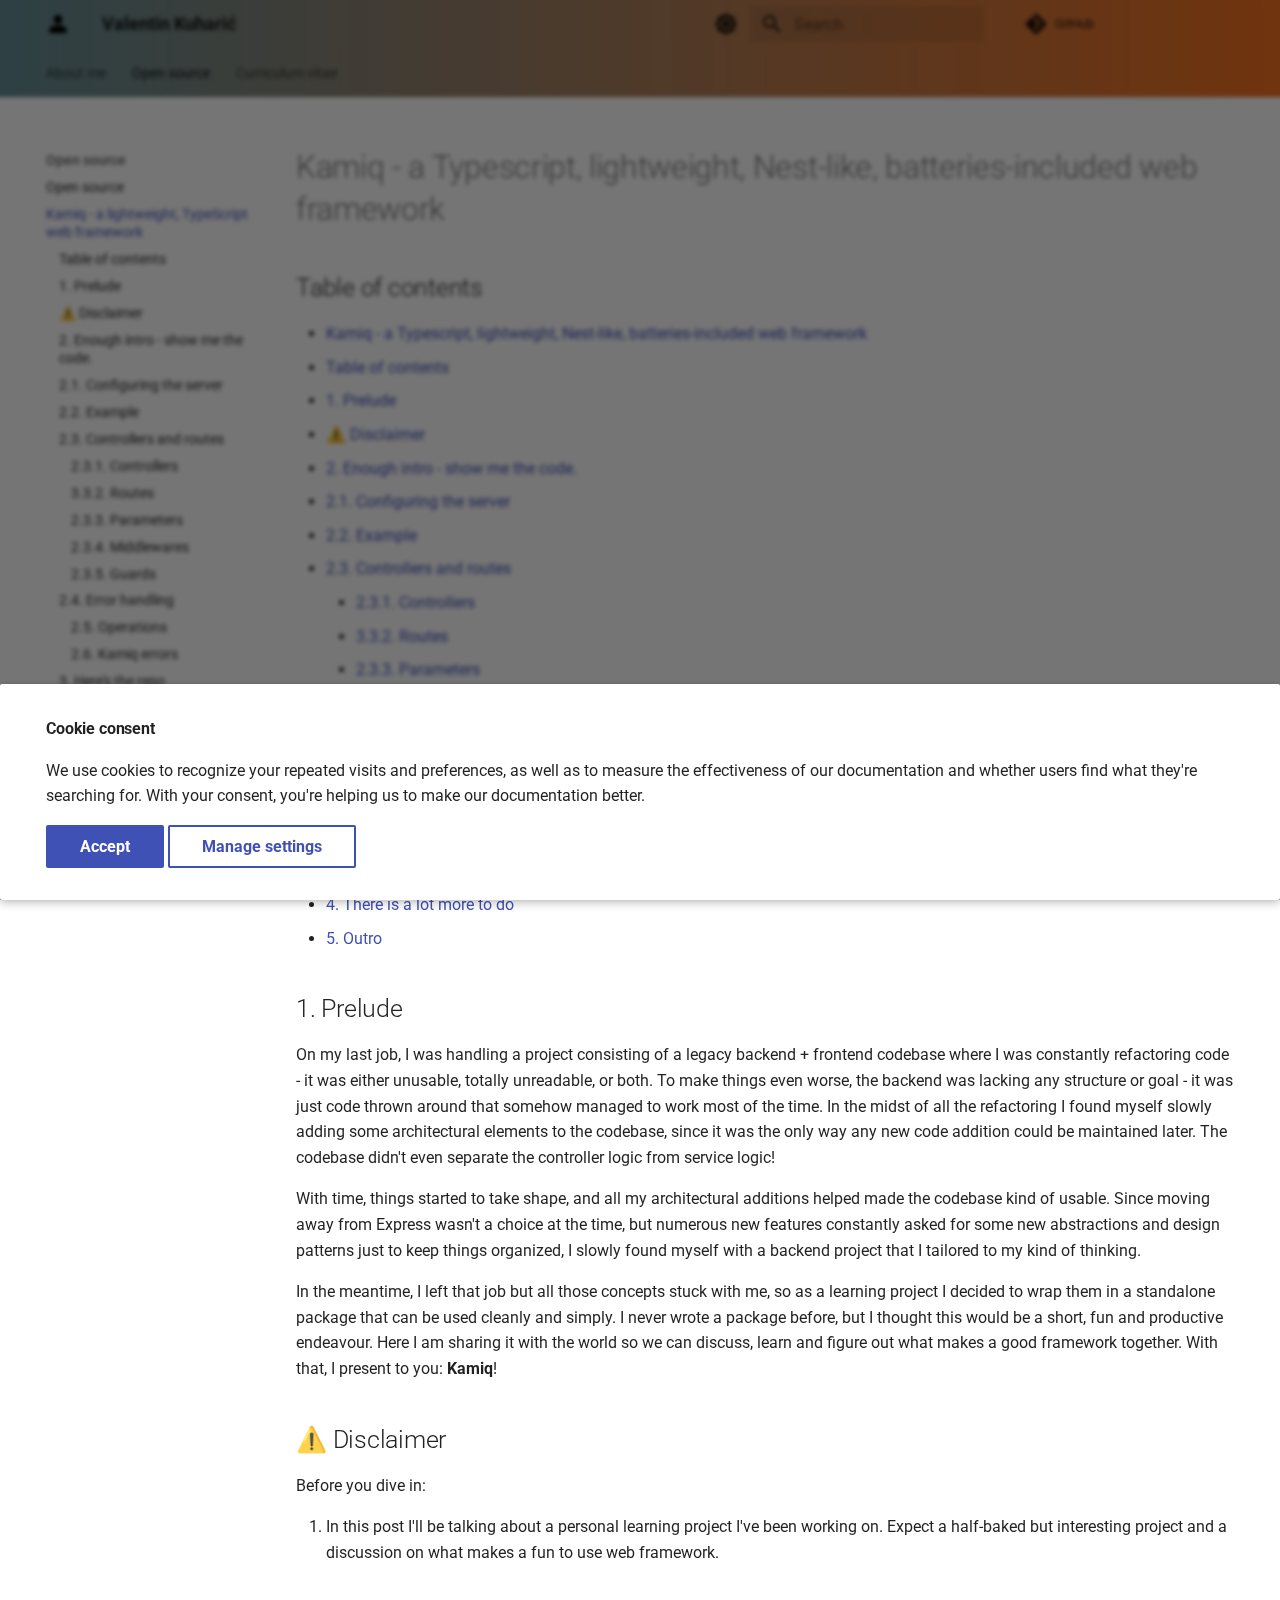
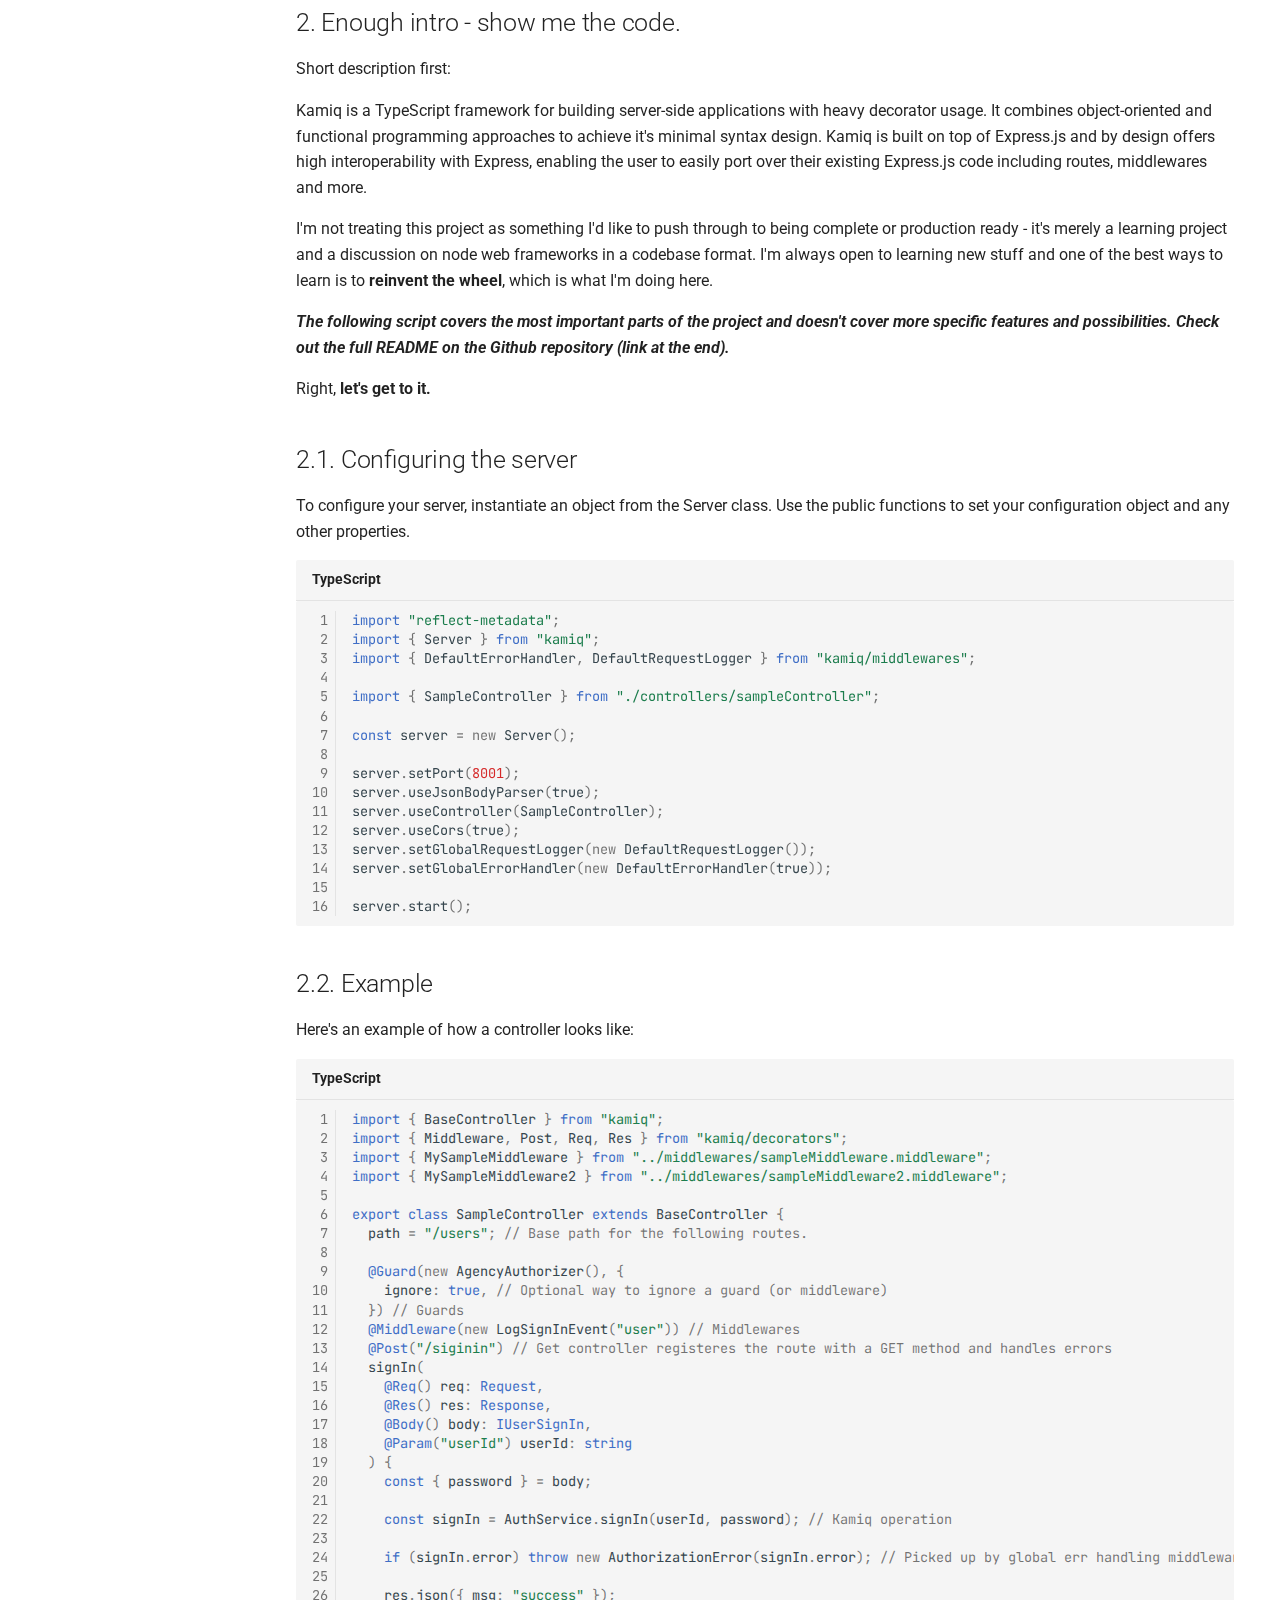
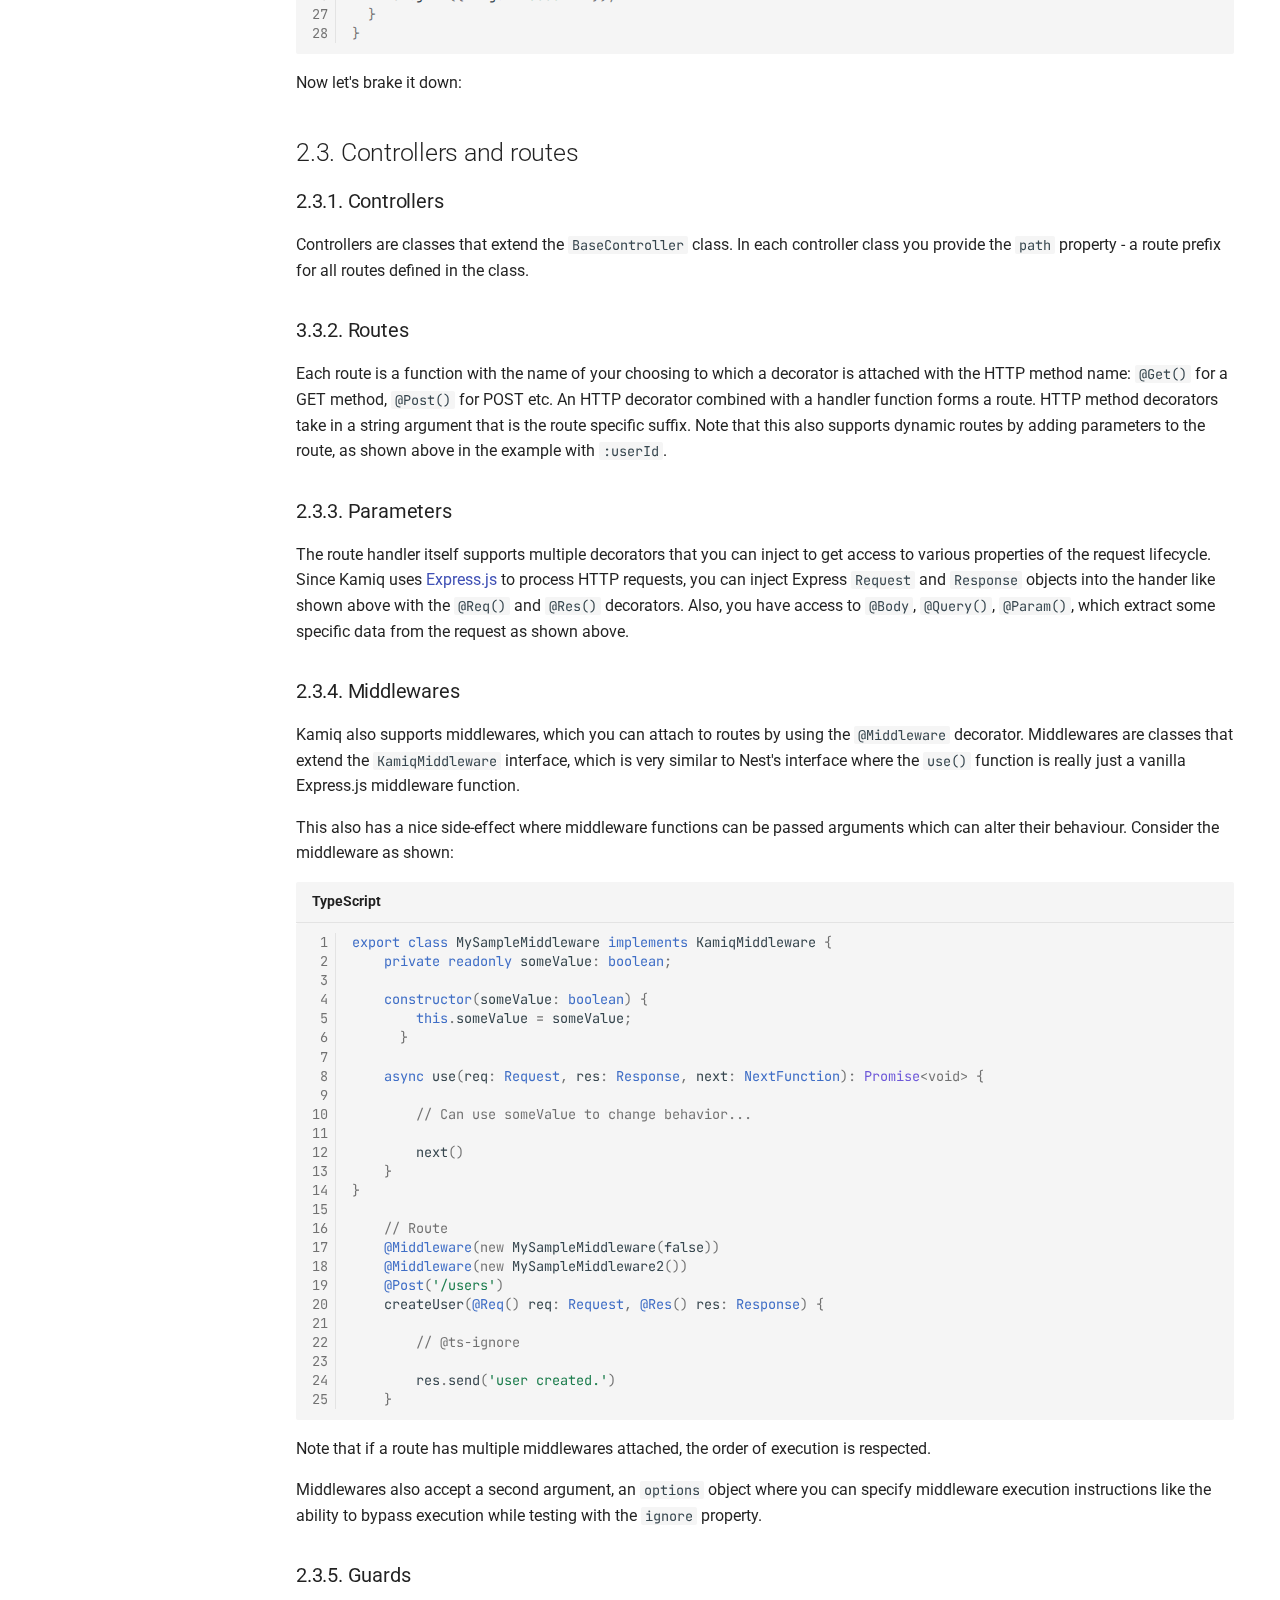
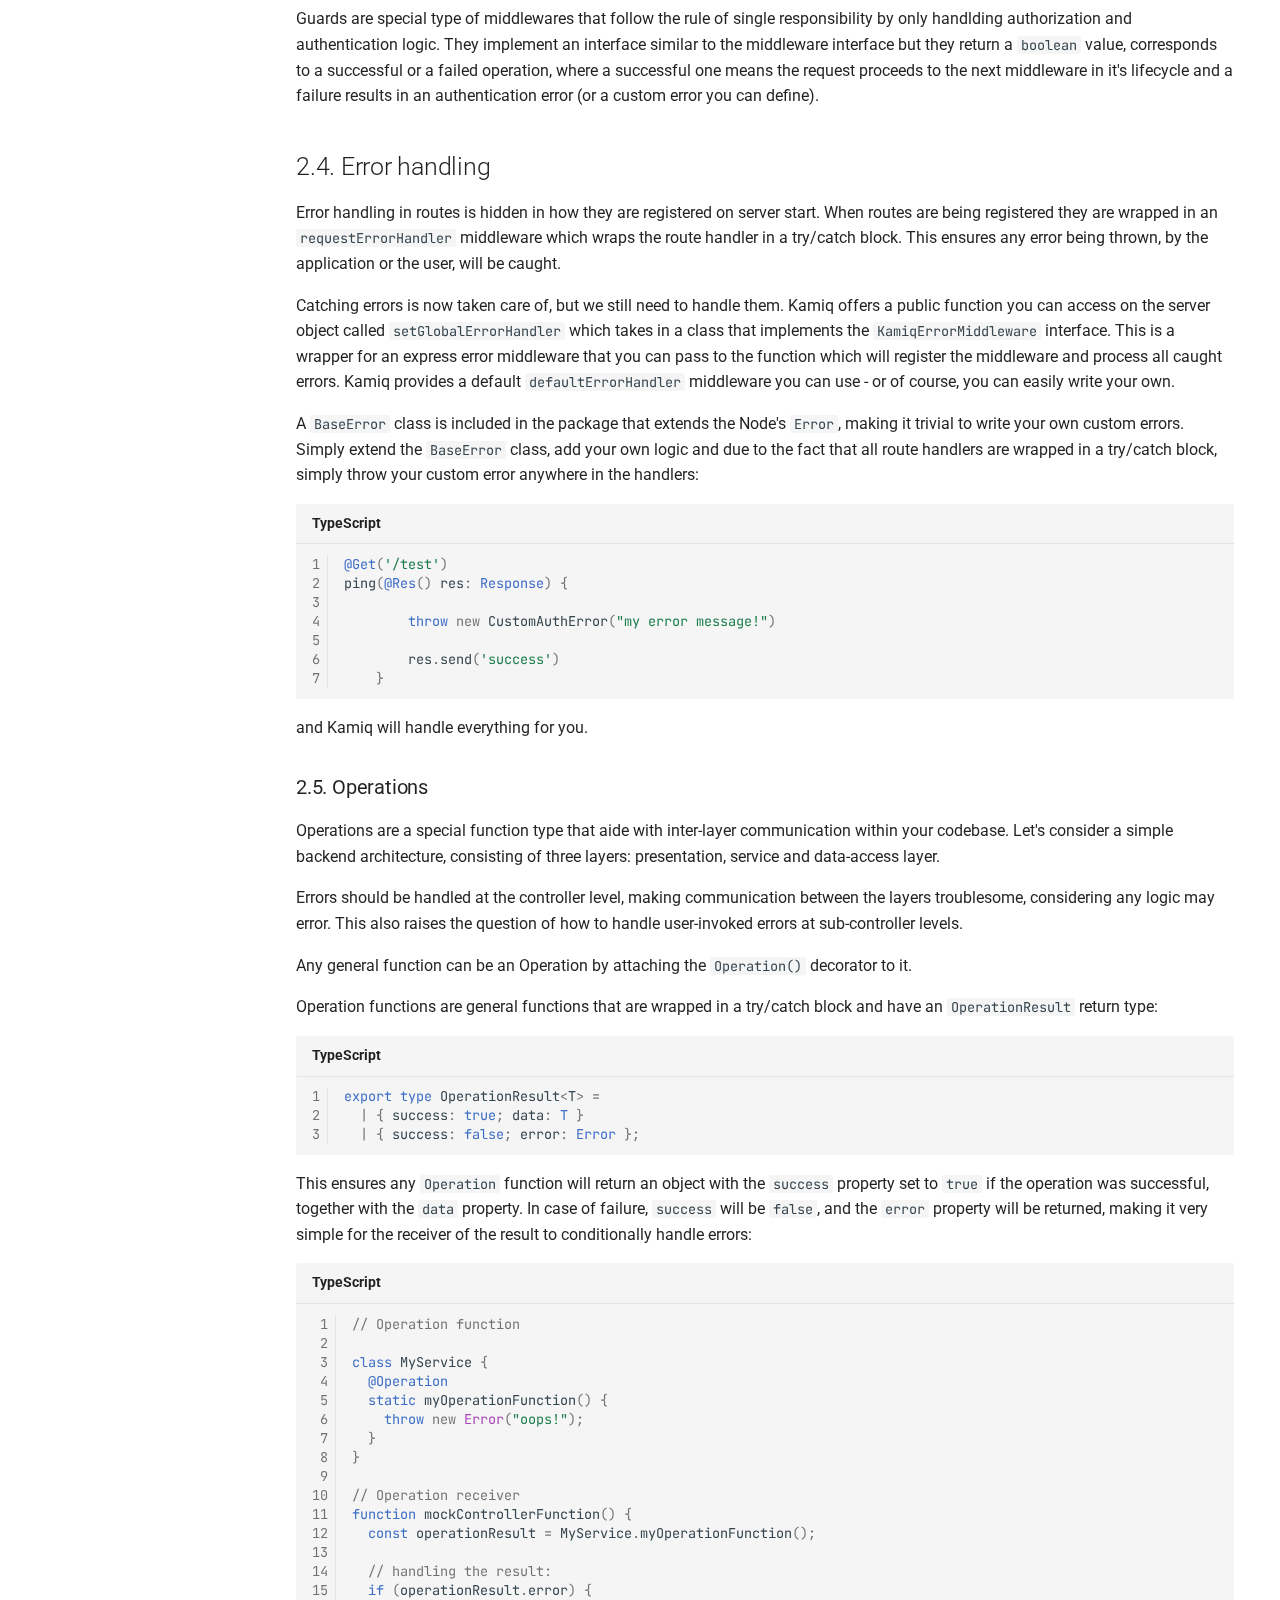
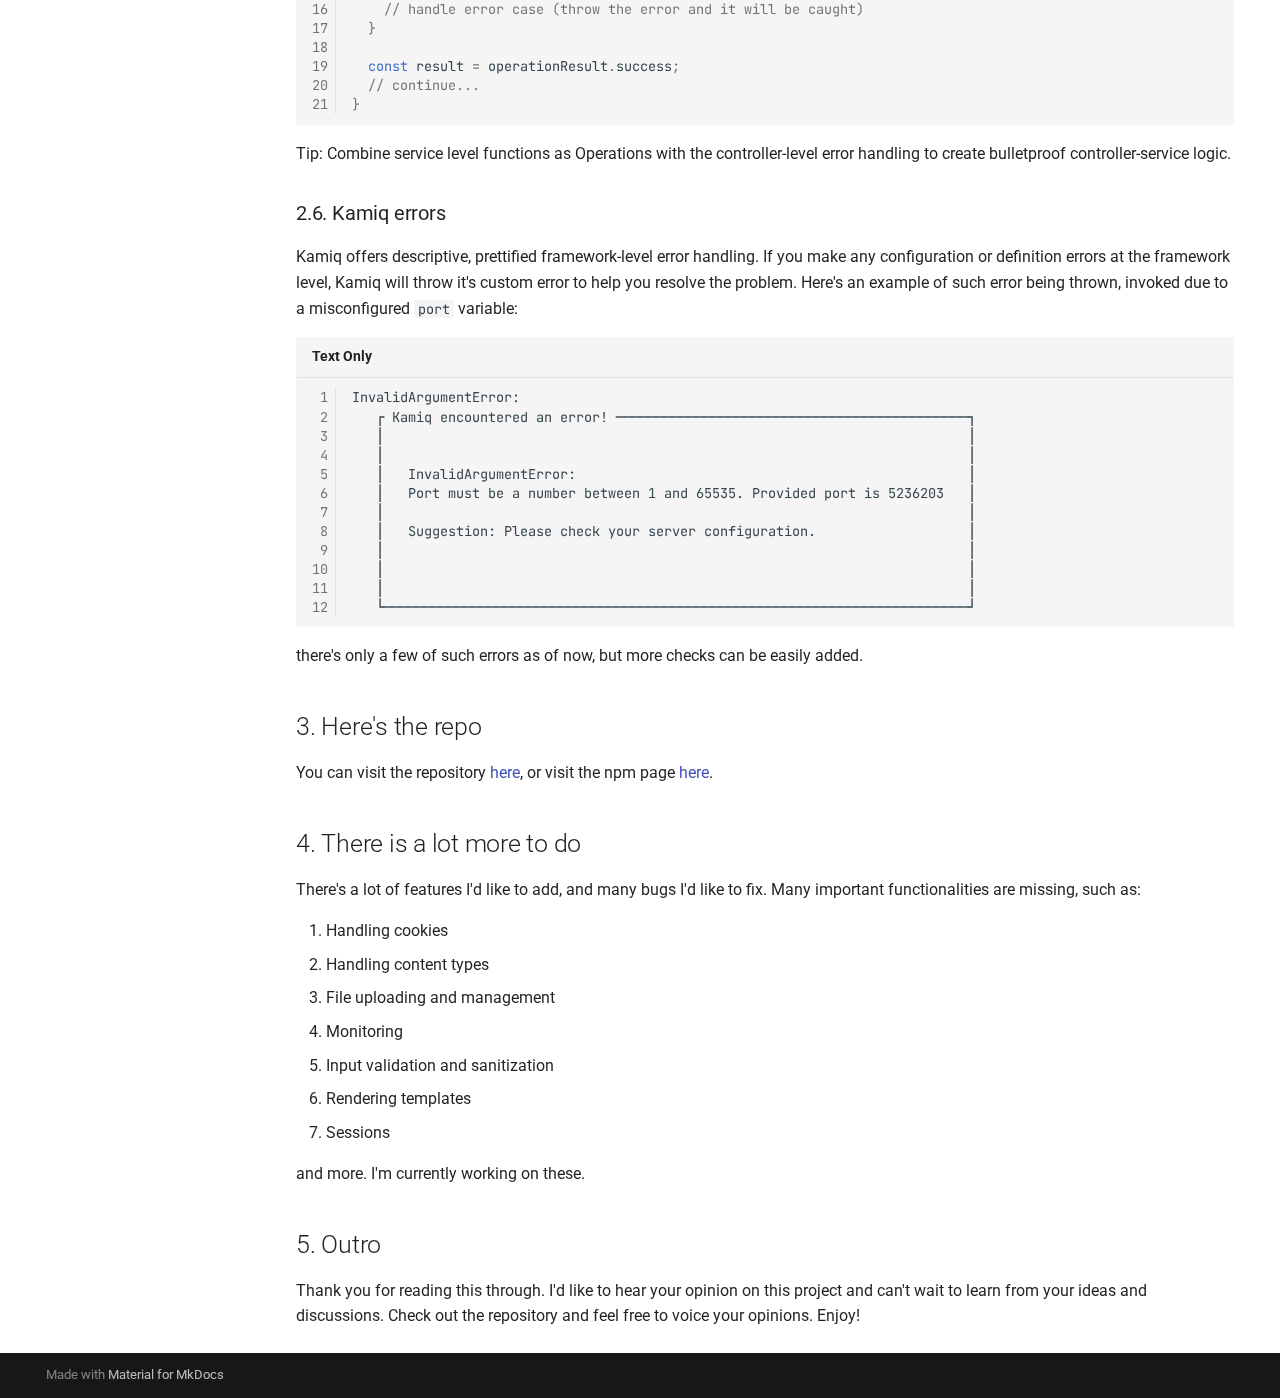
<file: kamiq/index.html>
<!doctype html>
<html lang="en" class="no-js">
  <head>
    
      <meta charset="utf-8">
      <meta name="viewport" content="width=device-width,initial-scale=1">
      
      
      
      
        <link rel="prev" href="../open_source/">
      
      
        <link rel="next" href="../cv.pdf">
      
      <link rel="icon" href="../assets/logo.svg">
      <meta name="generator" content="mkdocs-1.5.2, mkdocs-material-9.1.21">
    
    
      
        <title>Kamiq - a lightweight, TypeScript web framework - Valentin Kuharić</title>
      
    
    
      <link rel="stylesheet" href="../assets/stylesheets/main.eebd395e.min.css">
      
        
        <link rel="stylesheet" href="../assets/stylesheets/palette.ecc896b0.min.css">
      
      

    
    
    
      
        
        
        <link rel="preconnect" href="https://fonts.gstatic.com" crossorigin>
        <link rel="stylesheet" href="https://fonts.googleapis.com/css?family=Roboto:300,300i,400,400i,700,700i%7CJetBrains+Mono:400,400i,700,700i&display=fallback">
        <style>:root{--md-text-font:"Roboto";--md-code-font:"JetBrains Mono"}</style>
      
    
    
      <link rel="stylesheet" href="../stylesheets/extra.css">
    
    <script>__md_scope=new URL("..",location),__md_hash=e=>[...e].reduce((e,_)=>(e<<5)-e+_.charCodeAt(0),0),__md_get=(e,_=localStorage,t=__md_scope)=>JSON.parse(_.getItem(t.pathname+"."+e)),__md_set=(e,_,t=localStorage,a=__md_scope)=>{try{t.setItem(a.pathname+"."+e,JSON.stringify(_))}catch(e){}}</script>
    
      
  


  
  


  <script id="__analytics">function __md_analytics(){function n(){dataLayer.push(arguments)}window.dataLayer=window.dataLayer||[],n("js",new Date),n("config","G-SWS7P9Y5D4"),document.addEventListener("DOMContentLoaded",function(){document.forms.search&&document.forms.search.query.addEventListener("blur",function(){this.value&&n("event","search",{search_term:this.value})}),document$.subscribe(function(){var a=document.forms.feedback;if(void 0!==a)for(var e of a.querySelectorAll("[type=submit]"))e.addEventListener("click",function(e){e.preventDefault();var t=document.location.pathname,e=this.getAttribute("data-md-value");n("event","feedback",{page:t,data:e}),a.firstElementChild.disabled=!0;e=a.querySelector(".md-feedback__note [data-md-value='"+e+"']");e&&(e.hidden=!1)}),a.hidden=!1}),location$.subscribe(function(e){n("config","G-SWS7P9Y5D4",{page_path:e.pathname})})});var e=document.createElement("script");e.async=!0,e.src="https://www.googletagmanager.com/gtag/js?id=G-SWS7P9Y5D4",document.getElementById("__analytics").insertAdjacentElement("afterEnd",e)}</script>

  
    <script>var consent;"undefined"==typeof __md_analytics||(consent=__md_get("__consent"))&&consent.analytics&&__md_analytics()</script>
  

    
    
    
  </head>
  
  
    
    
      
    
    
    
    
    <body dir="ltr" data-md-color-scheme="default" data-md-color-primary="white" data-md-color-accent="indigo">
  
    
    
      <script>var palette=__md_get("__palette");if(palette&&"object"==typeof palette.color)for(var key of Object.keys(palette.color))document.body.setAttribute("data-md-color-"+key,palette.color[key])</script>
    
    <input class="md-toggle" data-md-toggle="drawer" type="checkbox" id="__drawer" autocomplete="off">
    <input class="md-toggle" data-md-toggle="search" type="checkbox" id="__search" autocomplete="off">
    <label class="md-overlay" for="__drawer"></label>
    <div data-md-component="skip">
      
        
        <a href="#kamiq-a-typescript-lightweight-nest-like-batteries-included-web-framework" class="md-skip">
          Skip to content
        </a>
      
    </div>
    <div data-md-component="announce">
      
    </div>
    
    
      

<header class="md-header" data-md-component="header">
  <nav class="md-header__inner md-grid" aria-label="Header">
    <a href=".." title="Valentin Kuharić" class="md-header__button md-logo" aria-label="Valentin Kuharić" data-md-component="logo">
      
  <img src="../assets/logo.svg" alt="logo">

    </a>
    <label class="md-header__button md-icon" for="__drawer">
      <svg xmlns="http://www.w3.org/2000/svg" viewBox="0 0 24 24"><path d="M3 6h18v2H3V6m0 5h18v2H3v-2m0 5h18v2H3v-2Z"/></svg>
    </label>
    <div class="md-header__title" data-md-component="header-title">
      <div class="md-header__ellipsis">
        <div class="md-header__topic">
          <span class="md-ellipsis">
            Valentin Kuharić
          </span>
        </div>
        <div class="md-header__topic" data-md-component="header-topic">
          <span class="md-ellipsis">
            
              Kamiq - a lightweight, TypeScript web framework
            
          </span>
        </div>
      </div>
    </div>
    
      
        <form class="md-header__option" data-md-component="palette">
          
            
            
            
            <input class="md-option" data-md-color-media="(prefers-color-scheme: light)" data-md-color-scheme="default" data-md-color-primary="white" data-md-color-accent="indigo"  aria-label="Switch to dark mode"  type="radio" name="__palette" id="__palette_1">
            
              <label class="md-header__button md-icon" title="Switch to dark mode" for="__palette_2" hidden>
                <svg xmlns="http://www.w3.org/2000/svg" viewBox="0 0 24 24"><path d="M12 8a4 4 0 0 0-4 4 4 4 0 0 0 4 4 4 4 0 0 0 4-4 4 4 0 0 0-4-4m0 10a6 6 0 0 1-6-6 6 6 0 0 1 6-6 6 6 0 0 1 6 6 6 6 0 0 1-6 6m8-9.31V4h-4.69L12 .69 8.69 4H4v4.69L.69 12 4 15.31V20h4.69L12 23.31 15.31 20H20v-4.69L23.31 12 20 8.69Z"/></svg>
              </label>
            
          
            
            
            
            <input class="md-option" data-md-color-media="(prefers-color-scheme: dark)" data-md-color-scheme="slate" data-md-color-primary="black" data-md-color-accent="light-blue"  aria-label="Switch to light mode"  type="radio" name="__palette" id="__palette_2">
            
              <label class="md-header__button md-icon" title="Switch to light mode" for="__palette_1" hidden>
                <svg xmlns="http://www.w3.org/2000/svg" viewBox="0 0 24 24"><path d="M12 18c-.89 0-1.74-.2-2.5-.55C11.56 16.5 13 14.42 13 12c0-2.42-1.44-4.5-3.5-5.45C10.26 6.2 11.11 6 12 6a6 6 0 0 1 6 6 6 6 0 0 1-6 6m8-9.31V4h-4.69L12 .69 8.69 4H4v4.69L.69 12 4 15.31V20h4.69L12 23.31 15.31 20H20v-4.69L23.31 12 20 8.69Z"/></svg>
              </label>
            
          
        </form>
      
    
    
    
      <label class="md-header__button md-icon" for="__search">
        <svg xmlns="http://www.w3.org/2000/svg" viewBox="0 0 24 24"><path d="M9.5 3A6.5 6.5 0 0 1 16 9.5c0 1.61-.59 3.09-1.56 4.23l.27.27h.79l5 5-1.5 1.5-5-5v-.79l-.27-.27A6.516 6.516 0 0 1 9.5 16 6.5 6.5 0 0 1 3 9.5 6.5 6.5 0 0 1 9.5 3m0 2C7 5 5 7 5 9.5S7 14 9.5 14 14 12 14 9.5 12 5 9.5 5Z"/></svg>
      </label>
      <div class="md-search" data-md-component="search" role="dialog">
  <label class="md-search__overlay" for="__search"></label>
  <div class="md-search__inner" role="search">
    <form class="md-search__form" name="search">
      <input type="text" class="md-search__input" name="query" aria-label="Search" placeholder="Search" autocapitalize="off" autocorrect="off" autocomplete="off" spellcheck="false" data-md-component="search-query" required>
      <label class="md-search__icon md-icon" for="__search">
        <svg xmlns="http://www.w3.org/2000/svg" viewBox="0 0 24 24"><path d="M9.5 3A6.5 6.5 0 0 1 16 9.5c0 1.61-.59 3.09-1.56 4.23l.27.27h.79l5 5-1.5 1.5-5-5v-.79l-.27-.27A6.516 6.516 0 0 1 9.5 16 6.5 6.5 0 0 1 3 9.5 6.5 6.5 0 0 1 9.5 3m0 2C7 5 5 7 5 9.5S7 14 9.5 14 14 12 14 9.5 12 5 9.5 5Z"/></svg>
        <svg xmlns="http://www.w3.org/2000/svg" viewBox="0 0 24 24"><path d="M20 11v2H8l5.5 5.5-1.42 1.42L4.16 12l7.92-7.92L13.5 5.5 8 11h12Z"/></svg>
      </label>
      <nav class="md-search__options" aria-label="Search">
        
          <a href="javascript:void(0)" class="md-search__icon md-icon" title="Share" aria-label="Share" data-clipboard data-clipboard-text="" data-md-component="search-share" tabindex="-1">
            <svg xmlns="http://www.w3.org/2000/svg" viewBox="0 0 24 24"><path d="M18 16.08c-.76 0-1.44.3-1.96.77L8.91 12.7c.05-.23.09-.46.09-.7 0-.24-.04-.47-.09-.7l7.05-4.11c.54.5 1.25.81 2.04.81a3 3 0 0 0 3-3 3 3 0 0 0-3-3 3 3 0 0 0-3 3c0 .24.04.47.09.7L8.04 9.81C7.5 9.31 6.79 9 6 9a3 3 0 0 0-3 3 3 3 0 0 0 3 3c.79 0 1.5-.31 2.04-.81l7.12 4.15c-.05.21-.08.43-.08.66 0 1.61 1.31 2.91 2.92 2.91 1.61 0 2.92-1.3 2.92-2.91A2.92 2.92 0 0 0 18 16.08Z"/></svg>
          </a>
        
        <button type="reset" class="md-search__icon md-icon" title="Clear" aria-label="Clear" tabindex="-1">
          <svg xmlns="http://www.w3.org/2000/svg" viewBox="0 0 24 24"><path d="M19 6.41 17.59 5 12 10.59 6.41 5 5 6.41 10.59 12 5 17.59 6.41 19 12 13.41 17.59 19 19 17.59 13.41 12 19 6.41Z"/></svg>
        </button>
      </nav>
      
    </form>
    <div class="md-search__output">
      <div class="md-search__scrollwrap" data-md-scrollfix>
        <div class="md-search-result" data-md-component="search-result">
          <div class="md-search-result__meta">
            Initializing search
          </div>
          <ol class="md-search-result__list" role="presentation"></ol>
        </div>
      </div>
    </div>
  </div>
</div>
    
    
      <div class="md-header__source">
        <a href="https://github.com/Valentin331" title="Go to repository" class="md-source" data-md-component="source">
  <div class="md-source__icon md-icon">
    
    <svg xmlns="http://www.w3.org/2000/svg" viewBox="0 0 448 512"><!--! Font Awesome Free 6.4.0 by @fontawesome - https://fontawesome.com License - https://fontawesome.com/license/free (Icons: CC BY 4.0, Fonts: SIL OFL 1.1, Code: MIT License) Copyright 2023 Fonticons, Inc.--><path d="M439.55 236.05 244 40.45a28.87 28.87 0 0 0-40.81 0l-40.66 40.63 51.52 51.52c27.06-9.14 52.68 16.77 43.39 43.68l49.66 49.66c34.23-11.8 61.18 31 35.47 56.69-26.49 26.49-70.21-2.87-56-37.34L240.22 199v121.85c25.3 12.54 22.26 41.85 9.08 55a34.34 34.34 0 0 1-48.55 0c-17.57-17.6-11.07-46.91 11.25-56v-123c-20.8-8.51-24.6-30.74-18.64-45L142.57 101 8.45 235.14a28.86 28.86 0 0 0 0 40.81l195.61 195.6a28.86 28.86 0 0 0 40.8 0l194.69-194.69a28.86 28.86 0 0 0 0-40.81z"/></svg>
  </div>
  <div class="md-source__repository">
    GitHub
  </div>
</a>
      </div>
    
  </nav>
  
</header>
    
    <div class="md-container" data-md-component="container">
      
      
        
          
            
<nav class="md-tabs" aria-label="Tabs" data-md-component="tabs">
  <div class="md-grid">
    <ul class="md-tabs__list">
      
        
  
  


  <li class="md-tabs__item">
    <a href=".." class="md-tabs__link">
      About me
    </a>
  </li>

      
        
  
  
    
  


  
  
  
    <li class="md-tabs__item">
      <a href="../open_source/" class="md-tabs__link md-tabs__link--active">
        Open source
      </a>
    </li>
  

      
        
  
  


  <li class="md-tabs__item">
    <a href="../cv.pdf" class="md-tabs__link">
      Curriculum vitae
    </a>
  </li>

      
    </ul>
  </div>
</nav>
          
        
      
      <main class="md-main" data-md-component="main">
        <div class="md-main__inner md-grid">
          
            
              
              <div class="md-sidebar md-sidebar--primary" data-md-component="sidebar" data-md-type="navigation" >
                <div class="md-sidebar__scrollwrap">
                  <div class="md-sidebar__inner">
                    

  


  

<nav class="md-nav md-nav--primary md-nav--lifted md-nav--integrated" aria-label="Navigation" data-md-level="0">
  <label class="md-nav__title" for="__drawer">
    <a href=".." title="Valentin Kuharić" class="md-nav__button md-logo" aria-label="Valentin Kuharić" data-md-component="logo">
      
  <img src="../assets/logo.svg" alt="logo">

    </a>
    Valentin Kuharić
  </label>
  
    <div class="md-nav__source">
      <a href="https://github.com/Valentin331" title="Go to repository" class="md-source" data-md-component="source">
  <div class="md-source__icon md-icon">
    
    <svg xmlns="http://www.w3.org/2000/svg" viewBox="0 0 448 512"><!--! Font Awesome Free 6.4.0 by @fontawesome - https://fontawesome.com License - https://fontawesome.com/license/free (Icons: CC BY 4.0, Fonts: SIL OFL 1.1, Code: MIT License) Copyright 2023 Fonticons, Inc.--><path d="M439.55 236.05 244 40.45a28.87 28.87 0 0 0-40.81 0l-40.66 40.63 51.52 51.52c27.06-9.14 52.68 16.77 43.39 43.68l49.66 49.66c34.23-11.8 61.18 31 35.47 56.69-26.49 26.49-70.21-2.87-56-37.34L240.22 199v121.85c25.3 12.54 22.26 41.85 9.08 55a34.34 34.34 0 0 1-48.55 0c-17.57-17.6-11.07-46.91 11.25-56v-123c-20.8-8.51-24.6-30.74-18.64-45L142.57 101 8.45 235.14a28.86 28.86 0 0 0 0 40.81l195.61 195.6a28.86 28.86 0 0 0 40.8 0l194.69-194.69a28.86 28.86 0 0 0 0-40.81z"/></svg>
  </div>
  <div class="md-source__repository">
    GitHub
  </div>
</a>
    </div>
  
  <ul class="md-nav__list" data-md-scrollfix>
    
      
      
      

  
  
  
    <li class="md-nav__item">
      <a href=".." class="md-nav__link">
        About me
      </a>
    </li>
  

    
      
      
      

  
  
    
  
  
    
    <li class="md-nav__item md-nav__item--active md-nav__item--nested">
      
      
      
      
      <input class="md-nav__toggle md-toggle " type="checkbox" id="__nav_2" checked>
      
      
        
          
        
          
        
      
      
        <label class="md-nav__link" for="__nav_2" id="__nav_2_label" tabindex="0">
          Open source
          <span class="md-nav__icon md-icon"></span>
        </label>
      
      <nav class="md-nav" data-md-level="1" aria-labelledby="__nav_2_label" aria-expanded="true">
        <label class="md-nav__title" for="__nav_2">
          <span class="md-nav__icon md-icon"></span>
          Open source
        </label>
        <ul class="md-nav__list" data-md-scrollfix>
          
            
              
  
  
  
    <li class="md-nav__item">
      <a href="../open_source/" class="md-nav__link">
        Open source
      </a>
    </li>
  

            
          
            
              
  
  
    
  
  
    <li class="md-nav__item md-nav__item--active">
      
      <input class="md-nav__toggle md-toggle" type="checkbox" id="__toc">
      
      
        
      
      
        <label class="md-nav__link md-nav__link--active" for="__toc">
          Kamiq - a lightweight, TypeScript web framework
          <span class="md-nav__icon md-icon"></span>
        </label>
      
      <a href="./" class="md-nav__link md-nav__link--active">
        Kamiq - a lightweight, TypeScript web framework
      </a>
      
        

<nav class="md-nav md-nav--secondary" aria-label="Table of contents">
  
  
  
    
  
  
    <label class="md-nav__title" for="__toc">
      <span class="md-nav__icon md-icon"></span>
      Table of contents
    </label>
    <ul class="md-nav__list" data-md-component="toc" data-md-scrollfix>
      
        <li class="md-nav__item">
  <a href="#table-of-contents" class="md-nav__link">
    Table of contents
  </a>
  
</li>
      
        <li class="md-nav__item">
  <a href="#1-prelude" class="md-nav__link">
    1. Prelude
  </a>
  
</li>
      
        <li class="md-nav__item">
  <a href="#disclaimer" class="md-nav__link">
    ⚠️ Disclaimer
  </a>
  
</li>
      
        <li class="md-nav__item">
  <a href="#2-enough-intro-show-me-the-code" class="md-nav__link">
    2. Enough intro - show me the code.
  </a>
  
</li>
      
        <li class="md-nav__item">
  <a href="#21-configuring-the-server" class="md-nav__link">
    2.1. Configuring the server
  </a>
  
</li>
      
        <li class="md-nav__item">
  <a href="#22-example" class="md-nav__link">
    2.2. Example
  </a>
  
</li>
      
        <li class="md-nav__item">
  <a href="#23-controllers-and-routes" class="md-nav__link">
    2.3. Controllers and routes
  </a>
  
    <nav class="md-nav" aria-label="2.3. Controllers and routes">
      <ul class="md-nav__list">
        
          <li class="md-nav__item">
  <a href="#231-controllers" class="md-nav__link">
    2.3.1. Controllers
  </a>
  
</li>
        
          <li class="md-nav__item">
  <a href="#332-routes" class="md-nav__link">
    3.3.2. Routes
  </a>
  
</li>
        
          <li class="md-nav__item">
  <a href="#233-parameters" class="md-nav__link">
    2.3.3. Parameters
  </a>
  
</li>
        
          <li class="md-nav__item">
  <a href="#234-middlewares" class="md-nav__link">
    2.3.4. Middlewares
  </a>
  
</li>
        
          <li class="md-nav__item">
  <a href="#235-guards" class="md-nav__link">
    2.3.5. Guards
  </a>
  
</li>
        
      </ul>
    </nav>
  
</li>
      
        <li class="md-nav__item">
  <a href="#24-error-handling" class="md-nav__link">
    2.4. Error handling
  </a>
  
    <nav class="md-nav" aria-label="2.4. Error handling">
      <ul class="md-nav__list">
        
          <li class="md-nav__item">
  <a href="#25-operations" class="md-nav__link">
    2.5. Operations
  </a>
  
</li>
        
          <li class="md-nav__item">
  <a href="#26-kamiq-errors" class="md-nav__link">
    2.6. Kamiq errors
  </a>
  
</li>
        
      </ul>
    </nav>
  
</li>
      
        <li class="md-nav__item">
  <a href="#3-heres-the-repo" class="md-nav__link">
    3. Here's the repo
  </a>
  
</li>
      
        <li class="md-nav__item">
  <a href="#4-there-is-a-lot-more-to-do" class="md-nav__link">
    4. There is a lot more to do
  </a>
  
</li>
      
        <li class="md-nav__item">
  <a href="#5-outro" class="md-nav__link">
    5. Outro
  </a>
  
</li>
      
    </ul>
  
</nav>
      
    </li>
  

            
          
        </ul>
      </nav>
    </li>
  

    
      
      
      

  
  
  
    <li class="md-nav__item">
      <a href="../cv.pdf" class="md-nav__link">
        Curriculum vitae
      </a>
    </li>
  

    
  </ul>
</nav>
                  </div>
                </div>
              </div>
            
            
          
          
            <div class="md-content" data-md-component="content">
              <article class="md-content__inner md-typeset">
                
                  

  
  


<h1 id="kamiq-a-typescript-lightweight-nest-like-batteries-included-web-framework">Kamiq - a Typescript, lightweight, Nest-like, batteries-included web framework</h1>
<h2 id="table-of-contents">Table of contents</h2>
<ul>
<li><a href="#kamiq---a-typescript-lightweight-nest-like-batteries-included-web-framework">Kamiq - a Typescript, lightweight, Nest-like, batteries-included web framework</a></li>
<li><a href="#table-of-contents">Table of contents</a></li>
<li><a href="#1-prelude">1. Prelude</a></li>
<li><a href="#️-disclaimer">⚠️ Disclaimer</a></li>
<li><a href="#2-enough-intro---show-me-the-code">2. Enough intro - show me the code.</a></li>
<li><a href="#21-configuring-the-server">2.1. Configuring the server</a></li>
<li><a href="#22-example">2.2. Example</a></li>
<li><a href="#23-controllers-and-routes">2.3. Controllers and routes</a><ul>
<li><a href="#231-controllers">2.3.1. Controllers</a></li>
<li><a href="#332-routes">3.3.2. Routes</a></li>
<li><a href="#233-parameters">2.3.3. Parameters</a></li>
<li><a href="#234-middlewares">2.3.4. Middlewares</a></li>
<li><a href="#235-guards">2.3.5. Guards</a></li>
</ul>
</li>
<li><a href="#24-error-handling">2.4. Error handling</a><ul>
<li><a href="#25-operations">2.5. Operations</a></li>
<li><a href="#26-kamiq-errors">2.6. Kamiq errors</a></li>
</ul>
</li>
<li><a href="#3-heres-the-repo">3. Here's the repo</a></li>
<li><a href="#4-there-is-a-lot-more-to-do">4. There is a lot more to do</a></li>
<li><a href="#5-outro">5. Outro</a></li>
</ul>
<h2 id="1-prelude">1. Prelude</h2>
<p>On my last job, I was handling a project consisting of a legacy backend + frontend codebase where I was constantly refactoring code - it was either unusable, totally unreadable, or both. To make things even worse, the backend was lacking any structure or goal - it was just code thrown around that somehow managed to work most of the time. In the midst of all the refactoring I found myself slowly adding some architectural elements to the codebase, since it was the only way any new code addition could be maintained later. The codebase didn't even separate the controller logic from service logic!</p>
<p>With time, things started to take shape, and all my architectural additions helped made the codebase kind of usable. Since moving away from Express wasn't a choice at the time, but numerous new features constantly asked for some new abstractions and design patterns just to keep things organized, I slowly found myself with a backend project that I tailored to my kind of thinking.</p>
<p>In the meantime, I left that job but all those concepts stuck with me, so as a learning project I decided to wrap them in a standalone package that can be used cleanly and simply. I never wrote a package before, but I thought this would be a short, fun and productive endeavour. Here I am sharing it with the world so we can discuss, learn and figure out what makes a good framework together. With that, I present to you: <strong>Kamiq</strong>!</p>
<h2 id="disclaimer">⚠️ Disclaimer</h2>
<p>Before you dive in:</p>
<ol>
<li>In this post I'll be talking about a personal learning project I've been working on. Expect a half-baked but interesting project and a discussion on what makes a fun to use web framework. </li>
</ol>
<h2 id="2-enough-intro-show-me-the-code">2. Enough intro - show me the code.</h2>
<p>Short description first:</p>
<p>Kamiq is a TypeScript framework for building server-side applications with heavy decorator usage. It combines object-oriented and functional programming approaches to achieve it's minimal syntax design. Kamiq is built on top of Express.js and by design offers high interoperability with Express, enabling the user to easily port over their existing Express.js code including routes, middlewares and more.</p>
<p>I'm not treating this project as something I'd like to push through to being complete or production ready - it's merely a learning project and a discussion on node web frameworks in a codebase format. I'm always open to learning new stuff and one of the best ways to learn is to <strong>reinvent the wheel</strong>, which is what I'm doing here.</p>
<p><strong><em>The following script covers the most important parts of the project and doesn't cover more specific features and possibilities. Check out the full README on the Github repository (link at the end).</em></strong></p>
<p>Right, <strong>let's get to it.</strong></p>
<h2 id="21-configuring-the-server">2.1. Configuring the server</h2>
<p>To configure your server, instantiate an object from the Server class. Use the public functions to set your configuration object and any other properties.</p>
<div class="language-typescript highlight"><table class="highlighttable"><tr><th colspan="2" class="filename"><span class="filename">TypeScript</span></th></tr><tr><td class="linenos"><div class="linenodiv"><pre><span></span><span class="normal"><a href="#__codelineno-0-1"> 1</a></span>
<span class="normal"><a href="#__codelineno-0-2"> 2</a></span>
<span class="normal"><a href="#__codelineno-0-3"> 3</a></span>
<span class="normal"><a href="#__codelineno-0-4"> 4</a></span>
<span class="normal"><a href="#__codelineno-0-5"> 5</a></span>
<span class="normal"><a href="#__codelineno-0-6"> 6</a></span>
<span class="normal"><a href="#__codelineno-0-7"> 7</a></span>
<span class="normal"><a href="#__codelineno-0-8"> 8</a></span>
<span class="normal"><a href="#__codelineno-0-9"> 9</a></span>
<span class="normal"><a href="#__codelineno-0-10">10</a></span>
<span class="normal"><a href="#__codelineno-0-11">11</a></span>
<span class="normal"><a href="#__codelineno-0-12">12</a></span>
<span class="normal"><a href="#__codelineno-0-13">13</a></span>
<span class="normal"><a href="#__codelineno-0-14">14</a></span>
<span class="normal"><a href="#__codelineno-0-15">15</a></span>
<span class="normal"><a href="#__codelineno-0-16">16</a></span></pre></div></td><td class="code"><div><pre><span></span><code><span id="__span-0-1"><a id="__codelineno-0-1" name="__codelineno-0-1"></a><span class="k">import</span><span class="w"> </span><span class="s2">&quot;reflect-metadata&quot;</span><span class="p">;</span>
</span><span id="__span-0-2"><a id="__codelineno-0-2" name="__codelineno-0-2"></a><span class="k">import</span><span class="w"> </span><span class="p">{</span><span class="w"> </span><span class="nx">Server</span><span class="w"> </span><span class="p">}</span><span class="w"> </span><span class="kr">from</span><span class="w"> </span><span class="s2">&quot;kamiq&quot;</span><span class="p">;</span>
</span><span id="__span-0-3"><a id="__codelineno-0-3" name="__codelineno-0-3"></a><span class="k">import</span><span class="w"> </span><span class="p">{</span><span class="w"> </span><span class="nx">DefaultErrorHandler</span><span class="p">,</span><span class="w"> </span><span class="nx">DefaultRequestLogger</span><span class="w"> </span><span class="p">}</span><span class="w"> </span><span class="kr">from</span><span class="w"> </span><span class="s2">&quot;kamiq/middlewares&quot;</span><span class="p">;</span>
</span><span id="__span-0-4"><a id="__codelineno-0-4" name="__codelineno-0-4"></a>
</span><span id="__span-0-5"><a id="__codelineno-0-5" name="__codelineno-0-5"></a><span class="k">import</span><span class="w"> </span><span class="p">{</span><span class="w"> </span><span class="nx">SampleController</span><span class="w"> </span><span class="p">}</span><span class="w"> </span><span class="kr">from</span><span class="w"> </span><span class="s2">&quot;./controllers/sampleController&quot;</span><span class="p">;</span>
</span><span id="__span-0-6"><a id="__codelineno-0-6" name="__codelineno-0-6"></a>
</span><span id="__span-0-7"><a id="__codelineno-0-7" name="__codelineno-0-7"></a><span class="kd">const</span><span class="w"> </span><span class="nx">server</span><span class="w"> </span><span class="o">=</span><span class="w"> </span><span class="ow">new</span><span class="w"> </span><span class="nx">Server</span><span class="p">();</span>
</span><span id="__span-0-8"><a id="__codelineno-0-8" name="__codelineno-0-8"></a>
</span><span id="__span-0-9"><a id="__codelineno-0-9" name="__codelineno-0-9"></a><span class="nx">server</span><span class="p">.</span><span class="nx">setPort</span><span class="p">(</span><span class="mf">8001</span><span class="p">);</span>
</span><span id="__span-0-10"><a id="__codelineno-0-10" name="__codelineno-0-10"></a><span class="nx">server</span><span class="p">.</span><span class="nx">useJsonBodyParser</span><span class="p">(</span><span class="kc">true</span><span class="p">);</span>
</span><span id="__span-0-11"><a id="__codelineno-0-11" name="__codelineno-0-11"></a><span class="nx">server</span><span class="p">.</span><span class="nx">useController</span><span class="p">(</span><span class="nx">SampleController</span><span class="p">);</span>
</span><span id="__span-0-12"><a id="__codelineno-0-12" name="__codelineno-0-12"></a><span class="nx">server</span><span class="p">.</span><span class="nx">useCors</span><span class="p">(</span><span class="kc">true</span><span class="p">);</span>
</span><span id="__span-0-13"><a id="__codelineno-0-13" name="__codelineno-0-13"></a><span class="nx">server</span><span class="p">.</span><span class="nx">setGlobalRequestLogger</span><span class="p">(</span><span class="ow">new</span><span class="w"> </span><span class="nx">DefaultRequestLogger</span><span class="p">());</span>
</span><span id="__span-0-14"><a id="__codelineno-0-14" name="__codelineno-0-14"></a><span class="nx">server</span><span class="p">.</span><span class="nx">setGlobalErrorHandler</span><span class="p">(</span><span class="ow">new</span><span class="w"> </span><span class="nx">DefaultErrorHandler</span><span class="p">(</span><span class="kc">true</span><span class="p">));</span>
</span><span id="__span-0-15"><a id="__codelineno-0-15" name="__codelineno-0-15"></a>
</span><span id="__span-0-16"><a id="__codelineno-0-16" name="__codelineno-0-16"></a><span class="nx">server</span><span class="p">.</span><span class="nx">start</span><span class="p">();</span>
</span></code></pre></div></td></tr></table></div>
<h2 id="22-example">2.2. Example</h2>
<p>Here's an example of how a controller looks like:</p>
<div class="language-typescript highlight"><table class="highlighttable"><tr><th colspan="2" class="filename"><span class="filename">TypeScript</span></th></tr><tr><td class="linenos"><div class="linenodiv"><pre><span></span><span class="normal"><a href="#__codelineno-1-1"> 1</a></span>
<span class="normal"><a href="#__codelineno-1-2"> 2</a></span>
<span class="normal"><a href="#__codelineno-1-3"> 3</a></span>
<span class="normal"><a href="#__codelineno-1-4"> 4</a></span>
<span class="normal"><a href="#__codelineno-1-5"> 5</a></span>
<span class="normal"><a href="#__codelineno-1-6"> 6</a></span>
<span class="normal"><a href="#__codelineno-1-7"> 7</a></span>
<span class="normal"><a href="#__codelineno-1-8"> 8</a></span>
<span class="normal"><a href="#__codelineno-1-9"> 9</a></span>
<span class="normal"><a href="#__codelineno-1-10">10</a></span>
<span class="normal"><a href="#__codelineno-1-11">11</a></span>
<span class="normal"><a href="#__codelineno-1-12">12</a></span>
<span class="normal"><a href="#__codelineno-1-13">13</a></span>
<span class="normal"><a href="#__codelineno-1-14">14</a></span>
<span class="normal"><a href="#__codelineno-1-15">15</a></span>
<span class="normal"><a href="#__codelineno-1-16">16</a></span>
<span class="normal"><a href="#__codelineno-1-17">17</a></span>
<span class="normal"><a href="#__codelineno-1-18">18</a></span>
<span class="normal"><a href="#__codelineno-1-19">19</a></span>
<span class="normal"><a href="#__codelineno-1-20">20</a></span>
<span class="normal"><a href="#__codelineno-1-21">21</a></span>
<span class="normal"><a href="#__codelineno-1-22">22</a></span>
<span class="normal"><a href="#__codelineno-1-23">23</a></span>
<span class="normal"><a href="#__codelineno-1-24">24</a></span>
<span class="normal"><a href="#__codelineno-1-25">25</a></span>
<span class="normal"><a href="#__codelineno-1-26">26</a></span>
<span class="normal"><a href="#__codelineno-1-27">27</a></span>
<span class="normal"><a href="#__codelineno-1-28">28</a></span></pre></div></td><td class="code"><div><pre><span></span><code><span id="__span-1-1"><a id="__codelineno-1-1" name="__codelineno-1-1"></a><span class="k">import</span><span class="w"> </span><span class="p">{</span><span class="w"> </span><span class="nx">BaseController</span><span class="w"> </span><span class="p">}</span><span class="w"> </span><span class="kr">from</span><span class="w"> </span><span class="s2">&quot;kamiq&quot;</span><span class="p">;</span>
</span><span id="__span-1-2"><a id="__codelineno-1-2" name="__codelineno-1-2"></a><span class="k">import</span><span class="w"> </span><span class="p">{</span><span class="w"> </span><span class="nx">Middleware</span><span class="p">,</span><span class="w"> </span><span class="nx">Post</span><span class="p">,</span><span class="w"> </span><span class="nx">Req</span><span class="p">,</span><span class="w"> </span><span class="nx">Res</span><span class="w"> </span><span class="p">}</span><span class="w"> </span><span class="kr">from</span><span class="w"> </span><span class="s2">&quot;kamiq/decorators&quot;</span><span class="p">;</span>
</span><span id="__span-1-3"><a id="__codelineno-1-3" name="__codelineno-1-3"></a><span class="k">import</span><span class="w"> </span><span class="p">{</span><span class="w"> </span><span class="nx">MySampleMiddleware</span><span class="w"> </span><span class="p">}</span><span class="w"> </span><span class="kr">from</span><span class="w"> </span><span class="s2">&quot;../middlewares/sampleMiddleware.middleware&quot;</span><span class="p">;</span>
</span><span id="__span-1-4"><a id="__codelineno-1-4" name="__codelineno-1-4"></a><span class="k">import</span><span class="w"> </span><span class="p">{</span><span class="w"> </span><span class="nx">MySampleMiddleware2</span><span class="w"> </span><span class="p">}</span><span class="w"> </span><span class="kr">from</span><span class="w"> </span><span class="s2">&quot;../middlewares/sampleMiddleware2.middleware&quot;</span><span class="p">;</span>
</span><span id="__span-1-5"><a id="__codelineno-1-5" name="__codelineno-1-5"></a>
</span><span id="__span-1-6"><a id="__codelineno-1-6" name="__codelineno-1-6"></a><span class="k">export</span><span class="w"> </span><span class="kd">class</span><span class="w"> </span><span class="nx">SampleController</span><span class="w"> </span><span class="k">extends</span><span class="w"> </span><span class="nx">BaseController</span><span class="w"> </span><span class="p">{</span>
</span><span id="__span-1-7"><a id="__codelineno-1-7" name="__codelineno-1-7"></a><span class="w">  </span><span class="nx">path</span><span class="w"> </span><span class="o">=</span><span class="w"> </span><span class="s2">&quot;/users&quot;</span><span class="p">;</span><span class="w"> </span><span class="c1">// Base path for the following routes.</span>
</span><span id="__span-1-8"><a id="__codelineno-1-8" name="__codelineno-1-8"></a>
</span><span id="__span-1-9"><a id="__codelineno-1-9" name="__codelineno-1-9"></a><span class="w">  </span><span class="kd">@Guard</span><span class="p">(</span><span class="ow">new</span><span class="w"> </span><span class="nx">AgencyAuthorizer</span><span class="p">(),</span><span class="w"> </span><span class="p">{</span>
</span><span id="__span-1-10"><a id="__codelineno-1-10" name="__codelineno-1-10"></a><span class="w">    </span><span class="nx">ignore</span><span class="o">:</span><span class="w"> </span><span class="kt">true</span><span class="p">,</span><span class="w"> </span><span class="c1">// Optional way to ignore a guard (or middleware)</span>
</span><span id="__span-1-11"><a id="__codelineno-1-11" name="__codelineno-1-11"></a><span class="w">  </span><span class="p">})</span><span class="w"> </span><span class="c1">// Guards</span>
</span><span id="__span-1-12"><a id="__codelineno-1-12" name="__codelineno-1-12"></a><span class="w">  </span><span class="kd">@Middleware</span><span class="p">(</span><span class="ow">new</span><span class="w"> </span><span class="nx">LogSignInEvent</span><span class="p">(</span><span class="s2">&quot;user&quot;</span><span class="p">))</span><span class="w"> </span><span class="c1">// Middlewares</span>
</span><span id="__span-1-13"><a id="__codelineno-1-13" name="__codelineno-1-13"></a><span class="w">  </span><span class="kd">@Post</span><span class="p">(</span><span class="s2">&quot;/siginin&quot;</span><span class="p">)</span><span class="w"> </span><span class="c1">// Get controller registeres the route with a GET method and handles errors</span>
</span><span id="__span-1-14"><a id="__codelineno-1-14" name="__codelineno-1-14"></a><span class="w">  </span><span class="nx">signIn</span><span class="p">(</span>
</span><span id="__span-1-15"><a id="__codelineno-1-15" name="__codelineno-1-15"></a><span class="w">    </span><span class="kd">@Req</span><span class="p">()</span><span class="w"> </span><span class="nx">req</span><span class="o">:</span><span class="w"> </span><span class="kt">Request</span><span class="p">,</span>
</span><span id="__span-1-16"><a id="__codelineno-1-16" name="__codelineno-1-16"></a><span class="w">    </span><span class="kd">@Res</span><span class="p">()</span><span class="w"> </span><span class="nx">res</span><span class="o">:</span><span class="w"> </span><span class="kt">Response</span><span class="p">,</span>
</span><span id="__span-1-17"><a id="__codelineno-1-17" name="__codelineno-1-17"></a><span class="w">    </span><span class="kd">@Body</span><span class="p">()</span><span class="w"> </span><span class="nx">body</span><span class="o">:</span><span class="w"> </span><span class="kt">IUserSignIn</span><span class="p">,</span>
</span><span id="__span-1-18"><a id="__codelineno-1-18" name="__codelineno-1-18"></a><span class="w">    </span><span class="kd">@Param</span><span class="p">(</span><span class="s2">&quot;userId&quot;</span><span class="p">)</span><span class="w"> </span><span class="nx">userId</span><span class="o">:</span><span class="w"> </span><span class="kt">string</span>
</span><span id="__span-1-19"><a id="__codelineno-1-19" name="__codelineno-1-19"></a><span class="w">  </span><span class="p">)</span><span class="w"> </span><span class="p">{</span>
</span><span id="__span-1-20"><a id="__codelineno-1-20" name="__codelineno-1-20"></a><span class="w">    </span><span class="kd">const</span><span class="w"> </span><span class="p">{</span><span class="w"> </span><span class="nx">password</span><span class="w"> </span><span class="p">}</span><span class="w"> </span><span class="o">=</span><span class="w"> </span><span class="nx">body</span><span class="p">;</span>
</span><span id="__span-1-21"><a id="__codelineno-1-21" name="__codelineno-1-21"></a>
</span><span id="__span-1-22"><a id="__codelineno-1-22" name="__codelineno-1-22"></a><span class="w">    </span><span class="kd">const</span><span class="w"> </span><span class="nx">signIn</span><span class="w"> </span><span class="o">=</span><span class="w"> </span><span class="nx">AuthService</span><span class="p">.</span><span class="nx">signIn</span><span class="p">(</span><span class="nx">userId</span><span class="p">,</span><span class="w"> </span><span class="nx">password</span><span class="p">);</span><span class="w"> </span><span class="c1">// Kamiq operation</span>
</span><span id="__span-1-23"><a id="__codelineno-1-23" name="__codelineno-1-23"></a>
</span><span id="__span-1-24"><a id="__codelineno-1-24" name="__codelineno-1-24"></a><span class="w">    </span><span class="k">if</span><span class="w"> </span><span class="p">(</span><span class="nx">signIn</span><span class="p">.</span><span class="nx">error</span><span class="p">)</span><span class="w"> </span><span class="k">throw</span><span class="w"> </span><span class="ow">new</span><span class="w"> </span><span class="nx">AuthorizationError</span><span class="p">(</span><span class="nx">signIn</span><span class="p">.</span><span class="nx">error</span><span class="p">);</span><span class="w"> </span><span class="c1">// Picked up by global err handling middleware</span>
</span><span id="__span-1-25"><a id="__codelineno-1-25" name="__codelineno-1-25"></a>
</span><span id="__span-1-26"><a id="__codelineno-1-26" name="__codelineno-1-26"></a><span class="w">    </span><span class="nx">res</span><span class="p">.</span><span class="nx">json</span><span class="p">({</span><span class="w"> </span><span class="nx">msg</span><span class="o">:</span><span class="w"> </span><span class="s2">&quot;success&quot;</span><span class="w"> </span><span class="p">});</span>
</span><span id="__span-1-27"><a id="__codelineno-1-27" name="__codelineno-1-27"></a><span class="w">  </span><span class="p">}</span>
</span><span id="__span-1-28"><a id="__codelineno-1-28" name="__codelineno-1-28"></a><span class="p">}</span>
</span></code></pre></div></td></tr></table></div>
<p>Now let's brake it down:</p>
<h2 id="23-controllers-and-routes">2.3. Controllers and routes</h2>
<h3 id="231-controllers">2.3.1. Controllers</h3>
<p>Controllers are classes that extend the <code>BaseController</code> class. In each controller class you provide the <code>path</code> property - a route prefix for all routes defined in the class.</p>
<h3 id="332-routes">3.3.2. Routes</h3>
<p>Each route is a function with the name of your choosing to which a decorator is attached with the HTTP method name: <code>@Get()</code> for a GET method, <code>@Post()</code> for POST etc. An HTTP decorator combined with a handler function forms a route. HTTP method decorators take in a string argument that is the route specific suffix. Note that this also supports dynamic routes by adding parameters to the route, as shown above in the example with <code>:userId</code>.</p>
<h3 id="233-parameters">2.3.3. Parameters</h3>
<p>The route handler itself supports multiple decorators that you can inject to get access to various properties of the request lifecycle. Since Kamiq uses <a href="https://expressjs.com/">Express.js</a> to process HTTP requests, you can inject Express <code>Request</code> and <code>Response</code> objects into the hander like shown above with the <code>@Req()</code> and <code>@Res()</code> decorators. Also, you have access to <code>@Body</code>, <code>@Query()</code>, <code>@Param()</code>, which extract some specific data from the request as shown above.</p>
<h3 id="234-middlewares">2.3.4. Middlewares</h3>
<p>Kamiq also supports middlewares, which you can attach to routes by using the <code>@Middleware</code> decorator. Middlewares are classes that extend the <code>KamiqMiddleware</code> interface, which is very similar to Nest's interface where the <code>use()</code> function is really just a vanilla Express.js middleware function.</p>
<p>This also has a nice side-effect where middleware functions can be passed arguments which can alter their behaviour. Consider the middleware as shown:</p>
<div class="language-typescript highlight"><table class="highlighttable"><tr><th colspan="2" class="filename"><span class="filename">TypeScript</span></th></tr><tr><td class="linenos"><div class="linenodiv"><pre><span></span><span class="normal"><a href="#__codelineno-2-1"> 1</a></span>
<span class="normal"><a href="#__codelineno-2-2"> 2</a></span>
<span class="normal"><a href="#__codelineno-2-3"> 3</a></span>
<span class="normal"><a href="#__codelineno-2-4"> 4</a></span>
<span class="normal"><a href="#__codelineno-2-5"> 5</a></span>
<span class="normal"><a href="#__codelineno-2-6"> 6</a></span>
<span class="normal"><a href="#__codelineno-2-7"> 7</a></span>
<span class="normal"><a href="#__codelineno-2-8"> 8</a></span>
<span class="normal"><a href="#__codelineno-2-9"> 9</a></span>
<span class="normal"><a href="#__codelineno-2-10">10</a></span>
<span class="normal"><a href="#__codelineno-2-11">11</a></span>
<span class="normal"><a href="#__codelineno-2-12">12</a></span>
<span class="normal"><a href="#__codelineno-2-13">13</a></span>
<span class="normal"><a href="#__codelineno-2-14">14</a></span>
<span class="normal"><a href="#__codelineno-2-15">15</a></span>
<span class="normal"><a href="#__codelineno-2-16">16</a></span>
<span class="normal"><a href="#__codelineno-2-17">17</a></span>
<span class="normal"><a href="#__codelineno-2-18">18</a></span>
<span class="normal"><a href="#__codelineno-2-19">19</a></span>
<span class="normal"><a href="#__codelineno-2-20">20</a></span>
<span class="normal"><a href="#__codelineno-2-21">21</a></span>
<span class="normal"><a href="#__codelineno-2-22">22</a></span>
<span class="normal"><a href="#__codelineno-2-23">23</a></span>
<span class="normal"><a href="#__codelineno-2-24">24</a></span>
<span class="normal"><a href="#__codelineno-2-25">25</a></span></pre></div></td><td class="code"><div><pre><span></span><code><span id="__span-2-1"><a id="__codelineno-2-1" name="__codelineno-2-1"></a><span class="k">export</span><span class="w"> </span><span class="kd">class</span><span class="w"> </span><span class="nx">MySampleMiddleware</span><span class="w"> </span><span class="k">implements</span><span class="w"> </span><span class="nx">KamiqMiddleware</span><span class="w"> </span><span class="p">{</span>
</span><span id="__span-2-2"><a id="__codelineno-2-2" name="__codelineno-2-2"></a><span class="w">    </span><span class="k">private</span><span class="w"> </span><span class="k">readonly</span><span class="w"> </span><span class="nx">someValue</span><span class="o">:</span><span class="w"> </span><span class="kt">boolean</span><span class="p">;</span>
</span><span id="__span-2-3"><a id="__codelineno-2-3" name="__codelineno-2-3"></a>
</span><span id="__span-2-4"><a id="__codelineno-2-4" name="__codelineno-2-4"></a><span class="w">    </span><span class="kr">constructor</span><span class="p">(</span><span class="nx">someValue</span><span class="o">:</span><span class="w"> </span><span class="kt">boolean</span><span class="p">)</span><span class="w"> </span><span class="p">{</span>
</span><span id="__span-2-5"><a id="__codelineno-2-5" name="__codelineno-2-5"></a><span class="w">        </span><span class="k">this</span><span class="p">.</span><span class="nx">someValue</span><span class="w"> </span><span class="o">=</span><span class="w"> </span><span class="nx">someValue</span><span class="p">;</span>
</span><span id="__span-2-6"><a id="__codelineno-2-6" name="__codelineno-2-6"></a><span class="w">      </span><span class="p">}</span>
</span><span id="__span-2-7"><a id="__codelineno-2-7" name="__codelineno-2-7"></a>
</span><span id="__span-2-8"><a id="__codelineno-2-8" name="__codelineno-2-8"></a><span class="w">    </span><span class="k">async</span><span class="w"> </span><span class="nx">use</span><span class="p">(</span><span class="nx">req</span><span class="o">:</span><span class="w"> </span><span class="kt">Request</span><span class="p">,</span><span class="w"> </span><span class="nx">res</span><span class="o">:</span><span class="w"> </span><span class="kt">Response</span><span class="p">,</span><span class="w"> </span><span class="nx">next</span><span class="o">:</span><span class="w"> </span><span class="kt">NextFunction</span><span class="p">)</span><span class="o">:</span><span class="w"> </span><span class="nb">Promise</span><span class="o">&lt;</span><span class="ow">void</span><span class="o">&gt;</span><span class="w"> </span><span class="p">{</span>
</span><span id="__span-2-9"><a id="__codelineno-2-9" name="__codelineno-2-9"></a>
</span><span id="__span-2-10"><a id="__codelineno-2-10" name="__codelineno-2-10"></a><span class="w">        </span><span class="c1">// Can use someValue to change behavior...</span>
</span><span id="__span-2-11"><a id="__codelineno-2-11" name="__codelineno-2-11"></a>
</span><span id="__span-2-12"><a id="__codelineno-2-12" name="__codelineno-2-12"></a><span class="w">        </span><span class="nx">next</span><span class="p">()</span>
</span><span id="__span-2-13"><a id="__codelineno-2-13" name="__codelineno-2-13"></a><span class="w">    </span><span class="p">}</span>
</span><span id="__span-2-14"><a id="__codelineno-2-14" name="__codelineno-2-14"></a><span class="p">}</span>
</span><span id="__span-2-15"><a id="__codelineno-2-15" name="__codelineno-2-15"></a>
</span><span id="__span-2-16"><a id="__codelineno-2-16" name="__codelineno-2-16"></a><span class="w">    </span><span class="c1">// Route</span>
</span><span id="__span-2-17"><a id="__codelineno-2-17" name="__codelineno-2-17"></a><span class="w">    </span><span class="kd">@Middleware</span><span class="p">(</span><span class="ow">new</span><span class="w"> </span><span class="nx">MySampleMiddleware</span><span class="p">(</span><span class="kc">false</span><span class="p">))</span>
</span><span id="__span-2-18"><a id="__codelineno-2-18" name="__codelineno-2-18"></a><span class="w">    </span><span class="kd">@Middleware</span><span class="p">(</span><span class="ow">new</span><span class="w"> </span><span class="nx">MySampleMiddleware2</span><span class="p">())</span>
</span><span id="__span-2-19"><a id="__codelineno-2-19" name="__codelineno-2-19"></a><span class="w">    </span><span class="kd">@Post</span><span class="p">(</span><span class="s1">&#39;/users&#39;</span><span class="p">)</span>
</span><span id="__span-2-20"><a id="__codelineno-2-20" name="__codelineno-2-20"></a><span class="w">    </span><span class="nx">createUser</span><span class="p">(</span><span class="kd">@Req</span><span class="p">()</span><span class="w"> </span><span class="nx">req</span><span class="o">:</span><span class="w"> </span><span class="kt">Request</span><span class="p">,</span><span class="w"> </span><span class="kd">@Res</span><span class="p">()</span><span class="w"> </span><span class="nx">res</span><span class="o">:</span><span class="w"> </span><span class="kt">Response</span><span class="p">)</span><span class="w"> </span><span class="p">{</span>
</span><span id="__span-2-21"><a id="__codelineno-2-21" name="__codelineno-2-21"></a>
</span><span id="__span-2-22"><a id="__codelineno-2-22" name="__codelineno-2-22"></a><span class="w">        </span><span class="c1">// @ts-ignore</span>
</span><span id="__span-2-23"><a id="__codelineno-2-23" name="__codelineno-2-23"></a>
</span><span id="__span-2-24"><a id="__codelineno-2-24" name="__codelineno-2-24"></a><span class="w">        </span><span class="nx">res</span><span class="p">.</span><span class="nx">send</span><span class="p">(</span><span class="s1">&#39;user created.&#39;</span><span class="p">)</span>
</span><span id="__span-2-25"><a id="__codelineno-2-25" name="__codelineno-2-25"></a><span class="w">    </span><span class="p">}</span>
</span></code></pre></div></td></tr></table></div>
<p>Note that if a route has multiple middlewares attached, the order of execution is respected.</p>
<p>Middlewares also accept a second argument, an <code>options</code> object where you can specify middleware execution instructions like the ability to bypass execution while testing with the <code>ignore</code> property. </p>
<h3 id="235-guards">2.3.5. Guards</h3>
<p>Guards are special type of middlewares that follow the rule of single responsibility by only handlding authorization and authentication logic. They implement an interface similar to the middleware interface but they return a <code>boolean</code> value, corresponds to a successful or a failed operation, where a successful one means the request proceeds to the next middleware in it's lifecycle and a failure results in an authentication error (or a custom error you can define).</p>
<h2 id="24-error-handling">2.4. Error handling</h2>
<p>Error handling in routes is hidden in how they are registered on server start. When routes are being registered they are wrapped in an <code>requestErrorHandler</code> middleware which wraps the route handler in a try/catch block. This ensures any error being thrown, by the application or the user, will be caught.</p>
<p>Catching errors is now taken care of, but we still need to handle them. Kamiq offers a public function you can access on the server object called <code>setGlobalErrorHandler</code> which takes in a class that implements the <code>KamiqErrorMiddleware</code> interface. This is a wrapper for an express error middleware that you can pass to the function which will register the middleware and process all caught errors.
Kamiq provides a default <code>defaultErrorHandler</code> middleware you can use - or of course, you can easily write your own.</p>
<p>A <code>BaseError</code> class is included in the package that extends the Node's <code>Error</code>, making it trivial to write your own custom errors. Simply extend the <code>BaseError</code> class, add your own logic and due to the fact that all route handlers are wrapped in a try/catch block, simply throw your custom error anywhere in the handlers:</p>
<div class="language-typescript highlight"><table class="highlighttable"><tr><th colspan="2" class="filename"><span class="filename">TypeScript</span></th></tr><tr><td class="linenos"><div class="linenodiv"><pre><span></span><span class="normal"><a href="#__codelineno-3-1">1</a></span>
<span class="normal"><a href="#__codelineno-3-2">2</a></span>
<span class="normal"><a href="#__codelineno-3-3">3</a></span>
<span class="normal"><a href="#__codelineno-3-4">4</a></span>
<span class="normal"><a href="#__codelineno-3-5">5</a></span>
<span class="normal"><a href="#__codelineno-3-6">6</a></span>
<span class="normal"><a href="#__codelineno-3-7">7</a></span></pre></div></td><td class="code"><div><pre><span></span><code><span id="__span-3-1"><a id="__codelineno-3-1" name="__codelineno-3-1"></a><span class="kd">@Get</span><span class="p">(</span><span class="s1">&#39;/test&#39;</span><span class="p">)</span>
</span><span id="__span-3-2"><a id="__codelineno-3-2" name="__codelineno-3-2"></a><span class="nx">ping</span><span class="p">(</span><span class="kd">@Res</span><span class="p">()</span><span class="w"> </span><span class="nx">res</span><span class="o">:</span><span class="w"> </span><span class="kt">Response</span><span class="p">)</span><span class="w"> </span><span class="p">{</span>
</span><span id="__span-3-3"><a id="__codelineno-3-3" name="__codelineno-3-3"></a>
</span><span id="__span-3-4"><a id="__codelineno-3-4" name="__codelineno-3-4"></a><span class="w">        </span><span class="k">throw</span><span class="w"> </span><span class="ow">new</span><span class="w"> </span><span class="nx">CustomAuthError</span><span class="p">(</span><span class="s2">&quot;my error message!&quot;</span><span class="p">)</span>
</span><span id="__span-3-5"><a id="__codelineno-3-5" name="__codelineno-3-5"></a>
</span><span id="__span-3-6"><a id="__codelineno-3-6" name="__codelineno-3-6"></a><span class="w">        </span><span class="nx">res</span><span class="p">.</span><span class="nx">send</span><span class="p">(</span><span class="s1">&#39;success&#39;</span><span class="p">)</span>
</span><span id="__span-3-7"><a id="__codelineno-3-7" name="__codelineno-3-7"></a><span class="w">    </span><span class="p">}</span>
</span></code></pre></div></td></tr></table></div>
<p>and Kamiq will handle everything for you.</p>
<h3 id="25-operations">2.5. Operations</h3>
<p>Operations are a special function type that aide with inter-layer communication within your codebase. Let's consider a simple backend architecture, consisting of three layers: presentation, service and data-access layer.</p>
<p>Errors should be handled at the controller level, making communication between the layers troublesome, considering any logic may error. This also raises the question of how to handle user-invoked errors at sub-controller levels.</p>
<p>Any general function can be an Operation by attaching the <code>Operation()</code> decorator to it.</p>
<p>Operation functions are general functions that are wrapped in a try/catch block and have an <code>OperationResult</code> return type:</p>
<div class="language-typescript highlight"><table class="highlighttable"><tr><th colspan="2" class="filename"><span class="filename">TypeScript</span></th></tr><tr><td class="linenos"><div class="linenodiv"><pre><span></span><span class="normal"><a href="#__codelineno-4-1">1</a></span>
<span class="normal"><a href="#__codelineno-4-2">2</a></span>
<span class="normal"><a href="#__codelineno-4-3">3</a></span></pre></div></td><td class="code"><div><pre><span></span><code><span id="__span-4-1"><a id="__codelineno-4-1" name="__codelineno-4-1"></a><span class="k">export</span><span class="w"> </span><span class="kr">type</span><span class="w"> </span><span class="nx">OperationResult</span><span class="o">&lt;</span><span class="nx">T</span><span class="o">&gt;</span><span class="w"> </span><span class="o">=</span>
</span><span id="__span-4-2"><a id="__codelineno-4-2" name="__codelineno-4-2"></a><span class="w">  </span><span class="o">|</span><span class="w"> </span><span class="p">{</span><span class="w"> </span><span class="nx">success</span><span class="o">:</span><span class="w"> </span><span class="kt">true</span><span class="p">;</span><span class="w"> </span><span class="nx">data</span><span class="o">:</span><span class="w"> </span><span class="kt">T</span><span class="w"> </span><span class="p">}</span>
</span><span id="__span-4-3"><a id="__codelineno-4-3" name="__codelineno-4-3"></a><span class="w">  </span><span class="o">|</span><span class="w"> </span><span class="p">{</span><span class="w"> </span><span class="nx">success</span><span class="o">:</span><span class="w"> </span><span class="kt">false</span><span class="p">;</span><span class="w"> </span><span class="nx">error</span><span class="o">:</span><span class="w"> </span><span class="kt">Error</span><span class="w"> </span><span class="p">};</span>
</span></code></pre></div></td></tr></table></div>
<p>This ensures any <code>Operation</code> function will return an object with the <code>success</code> property set to <code>true</code> if the operation was successful, together with the <code>data</code> property. In case of failure, <code>success</code> will be <code>false</code>, and the <code>error</code> property will be returned, making it very simple for the receiver of the result to conditionally handle errors:</p>
<div class="language-typescript highlight"><table class="highlighttable"><tr><th colspan="2" class="filename"><span class="filename">TypeScript</span></th></tr><tr><td class="linenos"><div class="linenodiv"><pre><span></span><span class="normal"><a href="#__codelineno-5-1"> 1</a></span>
<span class="normal"><a href="#__codelineno-5-2"> 2</a></span>
<span class="normal"><a href="#__codelineno-5-3"> 3</a></span>
<span class="normal"><a href="#__codelineno-5-4"> 4</a></span>
<span class="normal"><a href="#__codelineno-5-5"> 5</a></span>
<span class="normal"><a href="#__codelineno-5-6"> 6</a></span>
<span class="normal"><a href="#__codelineno-5-7"> 7</a></span>
<span class="normal"><a href="#__codelineno-5-8"> 8</a></span>
<span class="normal"><a href="#__codelineno-5-9"> 9</a></span>
<span class="normal"><a href="#__codelineno-5-10">10</a></span>
<span class="normal"><a href="#__codelineno-5-11">11</a></span>
<span class="normal"><a href="#__codelineno-5-12">12</a></span>
<span class="normal"><a href="#__codelineno-5-13">13</a></span>
<span class="normal"><a href="#__codelineno-5-14">14</a></span>
<span class="normal"><a href="#__codelineno-5-15">15</a></span>
<span class="normal"><a href="#__codelineno-5-16">16</a></span>
<span class="normal"><a href="#__codelineno-5-17">17</a></span>
<span class="normal"><a href="#__codelineno-5-18">18</a></span>
<span class="normal"><a href="#__codelineno-5-19">19</a></span>
<span class="normal"><a href="#__codelineno-5-20">20</a></span>
<span class="normal"><a href="#__codelineno-5-21">21</a></span></pre></div></td><td class="code"><div><pre><span></span><code><span id="__span-5-1"><a id="__codelineno-5-1" name="__codelineno-5-1"></a><span class="c1">// Operation function</span>
</span><span id="__span-5-2"><a id="__codelineno-5-2" name="__codelineno-5-2"></a>
</span><span id="__span-5-3"><a id="__codelineno-5-3" name="__codelineno-5-3"></a><span class="kd">class</span><span class="w"> </span><span class="nx">MyService</span><span class="w"> </span><span class="p">{</span>
</span><span id="__span-5-4"><a id="__codelineno-5-4" name="__codelineno-5-4"></a><span class="w">  </span><span class="kd">@Operation</span>
</span><span id="__span-5-5"><a id="__codelineno-5-5" name="__codelineno-5-5"></a><span class="w">  </span><span class="k">static</span><span class="w"> </span><span class="nx">myOperationFunction</span><span class="p">()</span><span class="w"> </span><span class="p">{</span>
</span><span id="__span-5-6"><a id="__codelineno-5-6" name="__codelineno-5-6"></a><span class="w">    </span><span class="k">throw</span><span class="w"> </span><span class="ow">new</span><span class="w"> </span><span class="ne">Error</span><span class="p">(</span><span class="s2">&quot;oops!&quot;</span><span class="p">);</span>
</span><span id="__span-5-7"><a id="__codelineno-5-7" name="__codelineno-5-7"></a><span class="w">  </span><span class="p">}</span>
</span><span id="__span-5-8"><a id="__codelineno-5-8" name="__codelineno-5-8"></a><span class="p">}</span>
</span><span id="__span-5-9"><a id="__codelineno-5-9" name="__codelineno-5-9"></a>
</span><span id="__span-5-10"><a id="__codelineno-5-10" name="__codelineno-5-10"></a><span class="c1">// Operation receiver</span>
</span><span id="__span-5-11"><a id="__codelineno-5-11" name="__codelineno-5-11"></a><span class="kd">function</span><span class="w"> </span><span class="nx">mockControllerFunction</span><span class="p">()</span><span class="w"> </span><span class="p">{</span>
</span><span id="__span-5-12"><a id="__codelineno-5-12" name="__codelineno-5-12"></a><span class="w">  </span><span class="kd">const</span><span class="w"> </span><span class="nx">operationResult</span><span class="w"> </span><span class="o">=</span><span class="w"> </span><span class="nx">MyService</span><span class="p">.</span><span class="nx">myOperationFunction</span><span class="p">();</span>
</span><span id="__span-5-13"><a id="__codelineno-5-13" name="__codelineno-5-13"></a>
</span><span id="__span-5-14"><a id="__codelineno-5-14" name="__codelineno-5-14"></a><span class="w">  </span><span class="c1">// handling the result:</span>
</span><span id="__span-5-15"><a id="__codelineno-5-15" name="__codelineno-5-15"></a><span class="w">  </span><span class="k">if</span><span class="w"> </span><span class="p">(</span><span class="nx">operationResult</span><span class="p">.</span><span class="nx">error</span><span class="p">)</span><span class="w"> </span><span class="p">{</span>
</span><span id="__span-5-16"><a id="__codelineno-5-16" name="__codelineno-5-16"></a><span class="w">    </span><span class="c1">// handle error case (throw the error and it will be caught)</span>
</span><span id="__span-5-17"><a id="__codelineno-5-17" name="__codelineno-5-17"></a><span class="w">  </span><span class="p">}</span>
</span><span id="__span-5-18"><a id="__codelineno-5-18" name="__codelineno-5-18"></a>
</span><span id="__span-5-19"><a id="__codelineno-5-19" name="__codelineno-5-19"></a><span class="w">  </span><span class="kd">const</span><span class="w"> </span><span class="nx">result</span><span class="w"> </span><span class="o">=</span><span class="w"> </span><span class="nx">operationResult</span><span class="p">.</span><span class="nx">success</span><span class="p">;</span>
</span><span id="__span-5-20"><a id="__codelineno-5-20" name="__codelineno-5-20"></a><span class="w">  </span><span class="c1">// continue...</span>
</span><span id="__span-5-21"><a id="__codelineno-5-21" name="__codelineno-5-21"></a><span class="p">}</span>
</span></code></pre></div></td></tr></table></div>
<p>Tip: Combine service level functions as Operations with the controller-level error handling to create bulletproof controller-service logic.</p>
<h3 id="26-kamiq-errors">2.6. Kamiq errors</h3>
<p>Kamiq offers descriptive, prettified framework-level error handling. If you make any configuration or definition errors at the framework level, Kamiq will throw it's custom error to help you resolve the problem. Here's an example of such error being thrown, invoked due to a misconfigured <code>port</code> variable:</p>
<div class="language-text highlight"><table class="highlighttable"><tr><th colspan="2" class="filename"><span class="filename">Text Only</span></th></tr><tr><td class="linenos"><div class="linenodiv"><pre><span></span><span class="normal"><a href="#__codelineno-6-1"> 1</a></span>
<span class="normal"><a href="#__codelineno-6-2"> 2</a></span>
<span class="normal"><a href="#__codelineno-6-3"> 3</a></span>
<span class="normal"><a href="#__codelineno-6-4"> 4</a></span>
<span class="normal"><a href="#__codelineno-6-5"> 5</a></span>
<span class="normal"><a href="#__codelineno-6-6"> 6</a></span>
<span class="normal"><a href="#__codelineno-6-7"> 7</a></span>
<span class="normal"><a href="#__codelineno-6-8"> 8</a></span>
<span class="normal"><a href="#__codelineno-6-9"> 9</a></span>
<span class="normal"><a href="#__codelineno-6-10">10</a></span>
<span class="normal"><a href="#__codelineno-6-11">11</a></span>
<span class="normal"><a href="#__codelineno-6-12">12</a></span></pre></div></td><td class="code"><div><pre><span></span><code><span id="__span-6-1"><a id="__codelineno-6-1" name="__codelineno-6-1"></a>InvalidArgumentError: 
</span><span id="__span-6-2"><a id="__codelineno-6-2" name="__codelineno-6-2"></a>   ┌ Kamiq encountered an error! ────────────────────────────────────────────┐
</span><span id="__span-6-3"><a id="__codelineno-6-3" name="__codelineno-6-3"></a>   │                                                                         │
</span><span id="__span-6-4"><a id="__codelineno-6-4" name="__codelineno-6-4"></a>   │                                                                         │
</span><span id="__span-6-5"><a id="__codelineno-6-5" name="__codelineno-6-5"></a>   │   InvalidArgumentError:                                                 │
</span><span id="__span-6-6"><a id="__codelineno-6-6" name="__codelineno-6-6"></a>   │   Port must be a number between 1 and 65535. Provided port is 5236203   │
</span><span id="__span-6-7"><a id="__codelineno-6-7" name="__codelineno-6-7"></a>   │                                                                         │
</span><span id="__span-6-8"><a id="__codelineno-6-8" name="__codelineno-6-8"></a>   │   Suggestion: Please check your server configuration.                   │
</span><span id="__span-6-9"><a id="__codelineno-6-9" name="__codelineno-6-9"></a>   │                                                                         │
</span><span id="__span-6-10"><a id="__codelineno-6-10" name="__codelineno-6-10"></a>   │                                                                         │
</span><span id="__span-6-11"><a id="__codelineno-6-11" name="__codelineno-6-11"></a>   │                                                                         │
</span><span id="__span-6-12"><a id="__codelineno-6-12" name="__codelineno-6-12"></a>   └─────────────────────────────────────────────────────────────────────────┘
</span></code></pre></div></td></tr></table></div>
<p>there's only a few of such errors as of now, but more checks can be easily added.</p>
<h2 id="3-heres-the-repo">3. Here's the repo</h2>
<p>You can visit the repository <a href="https://github.com/Valentin331/Kamiq">here</a>, or visit the npm page <a href="https://www.npmjs.com/package/kamiq">here</a>.</p>
<h2 id="4-there-is-a-lot-more-to-do">4. There is a lot more to do</h2>
<p>There's a lot of features I'd like to add, and many bugs I'd like to fix. Many important functionalities are missing, such as:</p>
<ol>
<li>Handling cookies</li>
<li>Handling content types</li>
<li>File uploading and management</li>
<li>Monitoring</li>
<li>Input validation and sanitization</li>
<li>Rendering templates</li>
<li>Sessions</li>
</ol>
<p>and more. I'm currently working on these.</p>
<h2 id="5-outro">5. Outro</h2>
<p>Thank you for reading this through. I'd like to hear your opinion on this project and can't wait to learn from your ideas and discussions. Check out the repository and feel free to voice your opinions. Enjoy!</p>


  




                
              </article>
            </div>
          
          
        </div>
        
          <button type="button" class="md-top md-icon" data-md-component="top" hidden>
            <svg xmlns="http://www.w3.org/2000/svg" viewBox="0 0 24 24"><path d="M13 20h-2V8l-5.5 5.5-1.42-1.42L12 4.16l7.92 7.92-1.42 1.42L13 8v12Z"/></svg>
            Back to top
          </button>
        
      </main>
      
        <footer class="md-footer">
  
  <div class="md-footer-meta md-typeset">
    <div class="md-footer-meta__inner md-grid">
      <div class="md-copyright">
  
  
    Made with
    <a href="https://squidfunk.github.io/mkdocs-material/" target="_blank" rel="noopener">
      Material for MkDocs
    </a>
  
</div>
      
    </div>
  </div>
</footer>
      
    </div>
    <div class="md-dialog" data-md-component="dialog">
      <div class="md-dialog__inner md-typeset"></div>
    </div>
    
      <div class="md-consent" data-md-component="consent" id="__consent" hidden>
        <div class="md-consent__overlay"></div>
        <aside class="md-consent__inner">
          <form class="md-consent__form md-grid md-typeset" name="consent">
            

  
    
  


  
    
  



  


<h4>Cookie consent</h4>
<p>We use cookies to recognize your repeated visits and preferences, as well as to measure the effectiveness of our documentation and whether users find what they're searching for. With your consent, you're helping us to make our documentation better.</p>
<input class="md-toggle" type="checkbox" id="__settings" >
<div class="md-consent__settings">
  <ul class="task-list">
    
      
      
        
        
      
      <li class="task-list-item">
        <label class="task-list-control">
          <input type="checkbox" name="analytics" checked>
          <span class="task-list-indicator"></span>
          Google Analytics
        </label>
      </li>
    
      
      
        
        
      
      <li class="task-list-item">
        <label class="task-list-control">
          <input type="checkbox" name="github" checked>
          <span class="task-list-indicator"></span>
          GitHub
        </label>
      </li>
    
  </ul>
</div>
<div class="md-consent__controls">
  
    
      <button class="md-button md-button--primary">Accept</button>
    
    
    
  
    
    
    
      <label class="md-button" for="__settings">Manage settings</label>
    
  
</div>
          </form>
        </aside>
      </div>
      <script>var consent=__md_get("__consent");if(consent)for(var input of document.forms.consent.elements)input.name&&(input.checked=consent[input.name]||!1);else"file:"!==location.protocol&&setTimeout(function(){document.querySelector("[data-md-component=consent]").hidden=!1},250);var action,form=document.forms.consent;for(action of["submit","reset"])form.addEventListener(action,function(e){if(e.preventDefault(),"reset"===e.type)for(var n of document.forms.consent.elements)n.name&&(n.checked=!1);__md_set("__consent",Object.fromEntries(Array.from(new FormData(form).keys()).map(function(e){return[e,!0]}))),location.hash="",location.reload()})</script>
    
    <script id="__config" type="application/json">{"base": "..", "features": ["navigation.path", "navigation.indexes", "toc.integrate", "navigation.top", "navigation.tabs", "navigation.tracking", "toc.follow", "search.highlight", "search.share"], "search": "../assets/javascripts/workers/search.74e28a9f.min.js", "translations": {"clipboard.copied": "Copied to clipboard", "clipboard.copy": "Copy to clipboard", "search.result.more.one": "1 more on this page", "search.result.more.other": "# more on this page", "search.result.none": "No matching documents", "search.result.one": "1 matching document", "search.result.other": "# matching documents", "search.result.placeholder": "Type to start searching", "search.result.term.missing": "Missing", "select.version": "Select version"}}</script>
    
    
      <script src="../assets/javascripts/bundle.220ee61c.min.js"></script>
      
    
  </body>
</html>
</file>
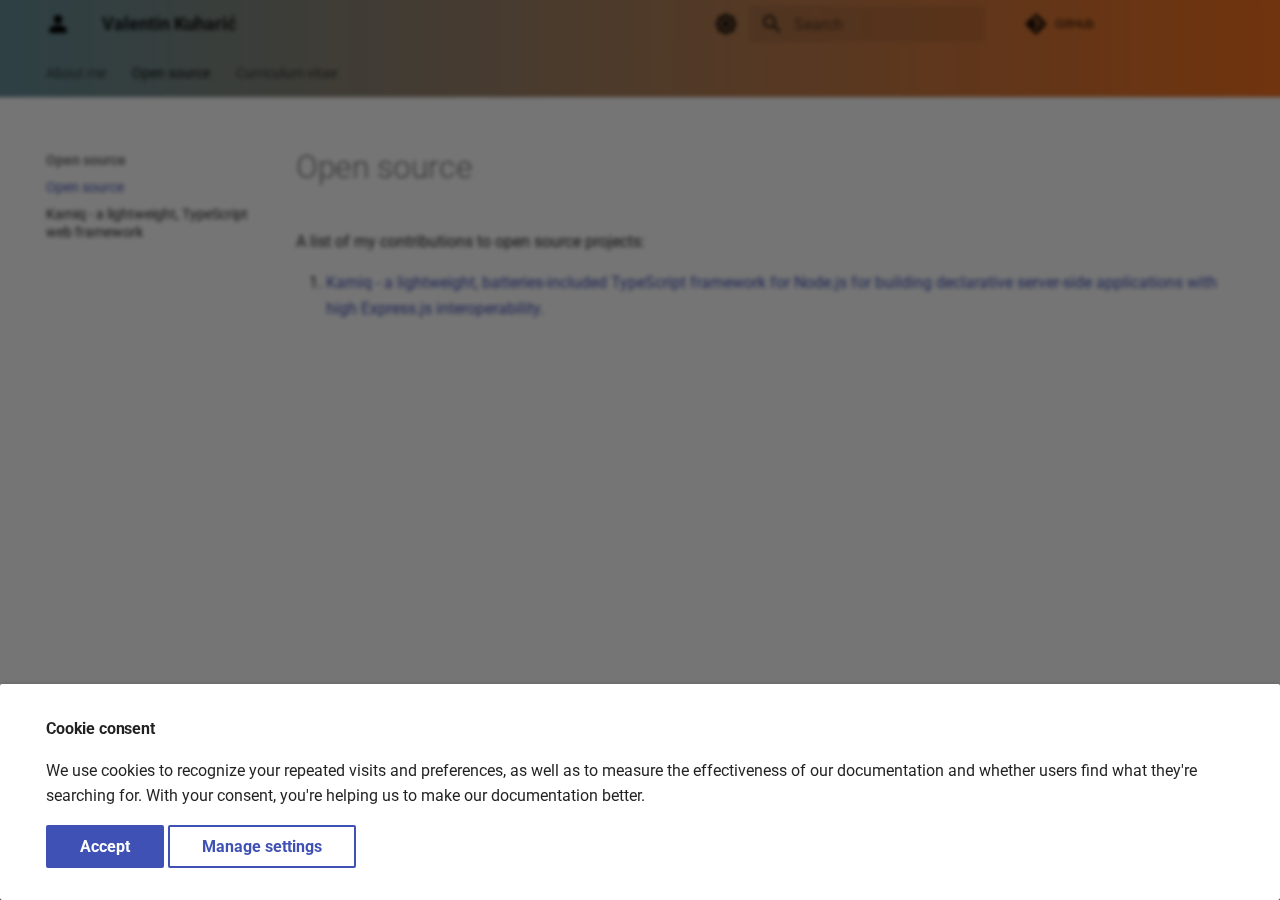
<file: open_source/index.html>
<!doctype html>
<html lang="en" class="no-js">
  <head>
    
      <meta charset="utf-8">
      <meta name="viewport" content="width=device-width,initial-scale=1">
      
      
      
      
        <link rel="prev" href="..">
      
      
        <link rel="next" href="../kamiq/">
      
      <link rel="icon" href="../assets/logo.svg">
      <meta name="generator" content="mkdocs-1.5.2, mkdocs-material-9.1.21">
    
    
      
        <title>Open source - Valentin Kuharić</title>
      
    
    
      <link rel="stylesheet" href="../assets/stylesheets/main.eebd395e.min.css">
      
        
        <link rel="stylesheet" href="../assets/stylesheets/palette.ecc896b0.min.css">
      
      

    
    
    
      
        
        
        <link rel="preconnect" href="https://fonts.gstatic.com" crossorigin>
        <link rel="stylesheet" href="https://fonts.googleapis.com/css?family=Roboto:300,300i,400,400i,700,700i%7CJetBrains+Mono:400,400i,700,700i&display=fallback">
        <style>:root{--md-text-font:"Roboto";--md-code-font:"JetBrains Mono"}</style>
      
    
    
      <link rel="stylesheet" href="../stylesheets/extra.css">
    
    <script>__md_scope=new URL("..",location),__md_hash=e=>[...e].reduce((e,_)=>(e<<5)-e+_.charCodeAt(0),0),__md_get=(e,_=localStorage,t=__md_scope)=>JSON.parse(_.getItem(t.pathname+"."+e)),__md_set=(e,_,t=localStorage,a=__md_scope)=>{try{t.setItem(a.pathname+"."+e,JSON.stringify(_))}catch(e){}}</script>
    
      
  


  
  


  <script id="__analytics">function __md_analytics(){function n(){dataLayer.push(arguments)}window.dataLayer=window.dataLayer||[],n("js",new Date),n("config","G-SWS7P9Y5D4"),document.addEventListener("DOMContentLoaded",function(){document.forms.search&&document.forms.search.query.addEventListener("blur",function(){this.value&&n("event","search",{search_term:this.value})}),document$.subscribe(function(){var a=document.forms.feedback;if(void 0!==a)for(var e of a.querySelectorAll("[type=submit]"))e.addEventListener("click",function(e){e.preventDefault();var t=document.location.pathname,e=this.getAttribute("data-md-value");n("event","feedback",{page:t,data:e}),a.firstElementChild.disabled=!0;e=a.querySelector(".md-feedback__note [data-md-value='"+e+"']");e&&(e.hidden=!1)}),a.hidden=!1}),location$.subscribe(function(e){n("config","G-SWS7P9Y5D4",{page_path:e.pathname})})});var e=document.createElement("script");e.async=!0,e.src="https://www.googletagmanager.com/gtag/js?id=G-SWS7P9Y5D4",document.getElementById("__analytics").insertAdjacentElement("afterEnd",e)}</script>

  
    <script>var consent;"undefined"==typeof __md_analytics||(consent=__md_get("__consent"))&&consent.analytics&&__md_analytics()</script>
  

    
    
    
  </head>
  
  
    
    
      
    
    
    
    
    <body dir="ltr" data-md-color-scheme="default" data-md-color-primary="white" data-md-color-accent="indigo">
  
    
    
      <script>var palette=__md_get("__palette");if(palette&&"object"==typeof palette.color)for(var key of Object.keys(palette.color))document.body.setAttribute("data-md-color-"+key,palette.color[key])</script>
    
    <input class="md-toggle" data-md-toggle="drawer" type="checkbox" id="__drawer" autocomplete="off">
    <input class="md-toggle" data-md-toggle="search" type="checkbox" id="__search" autocomplete="off">
    <label class="md-overlay" for="__drawer"></label>
    <div data-md-component="skip">
      
        
        <a href="#open-source" class="md-skip">
          Skip to content
        </a>
      
    </div>
    <div data-md-component="announce">
      
    </div>
    
    
      

<header class="md-header" data-md-component="header">
  <nav class="md-header__inner md-grid" aria-label="Header">
    <a href=".." title="Valentin Kuharić" class="md-header__button md-logo" aria-label="Valentin Kuharić" data-md-component="logo">
      
  <img src="../assets/logo.svg" alt="logo">

    </a>
    <label class="md-header__button md-icon" for="__drawer">
      <svg xmlns="http://www.w3.org/2000/svg" viewBox="0 0 24 24"><path d="M3 6h18v2H3V6m0 5h18v2H3v-2m0 5h18v2H3v-2Z"/></svg>
    </label>
    <div class="md-header__title" data-md-component="header-title">
      <div class="md-header__ellipsis">
        <div class="md-header__topic">
          <span class="md-ellipsis">
            Valentin Kuharić
          </span>
        </div>
        <div class="md-header__topic" data-md-component="header-topic">
          <span class="md-ellipsis">
            
              Open source
            
          </span>
        </div>
      </div>
    </div>
    
      
        <form class="md-header__option" data-md-component="palette">
          
            
            
            
            <input class="md-option" data-md-color-media="(prefers-color-scheme: light)" data-md-color-scheme="default" data-md-color-primary="white" data-md-color-accent="indigo"  aria-label="Switch to dark mode"  type="radio" name="__palette" id="__palette_1">
            
              <label class="md-header__button md-icon" title="Switch to dark mode" for="__palette_2" hidden>
                <svg xmlns="http://www.w3.org/2000/svg" viewBox="0 0 24 24"><path d="M12 8a4 4 0 0 0-4 4 4 4 0 0 0 4 4 4 4 0 0 0 4-4 4 4 0 0 0-4-4m0 10a6 6 0 0 1-6-6 6 6 0 0 1 6-6 6 6 0 0 1 6 6 6 6 0 0 1-6 6m8-9.31V4h-4.69L12 .69 8.69 4H4v4.69L.69 12 4 15.31V20h4.69L12 23.31 15.31 20H20v-4.69L23.31 12 20 8.69Z"/></svg>
              </label>
            
          
            
            
            
            <input class="md-option" data-md-color-media="(prefers-color-scheme: dark)" data-md-color-scheme="slate" data-md-color-primary="black" data-md-color-accent="light-blue"  aria-label="Switch to light mode"  type="radio" name="__palette" id="__palette_2">
            
              <label class="md-header__button md-icon" title="Switch to light mode" for="__palette_1" hidden>
                <svg xmlns="http://www.w3.org/2000/svg" viewBox="0 0 24 24"><path d="M12 18c-.89 0-1.74-.2-2.5-.55C11.56 16.5 13 14.42 13 12c0-2.42-1.44-4.5-3.5-5.45C10.26 6.2 11.11 6 12 6a6 6 0 0 1 6 6 6 6 0 0 1-6 6m8-9.31V4h-4.69L12 .69 8.69 4H4v4.69L.69 12 4 15.31V20h4.69L12 23.31 15.31 20H20v-4.69L23.31 12 20 8.69Z"/></svg>
              </label>
            
          
        </form>
      
    
    
    
      <label class="md-header__button md-icon" for="__search">
        <svg xmlns="http://www.w3.org/2000/svg" viewBox="0 0 24 24"><path d="M9.5 3A6.5 6.5 0 0 1 16 9.5c0 1.61-.59 3.09-1.56 4.23l.27.27h.79l5 5-1.5 1.5-5-5v-.79l-.27-.27A6.516 6.516 0 0 1 9.5 16 6.5 6.5 0 0 1 3 9.5 6.5 6.5 0 0 1 9.5 3m0 2C7 5 5 7 5 9.5S7 14 9.5 14 14 12 14 9.5 12 5 9.5 5Z"/></svg>
      </label>
      <div class="md-search" data-md-component="search" role="dialog">
  <label class="md-search__overlay" for="__search"></label>
  <div class="md-search__inner" role="search">
    <form class="md-search__form" name="search">
      <input type="text" class="md-search__input" name="query" aria-label="Search" placeholder="Search" autocapitalize="off" autocorrect="off" autocomplete="off" spellcheck="false" data-md-component="search-query" required>
      <label class="md-search__icon md-icon" for="__search">
        <svg xmlns="http://www.w3.org/2000/svg" viewBox="0 0 24 24"><path d="M9.5 3A6.5 6.5 0 0 1 16 9.5c0 1.61-.59 3.09-1.56 4.23l.27.27h.79l5 5-1.5 1.5-5-5v-.79l-.27-.27A6.516 6.516 0 0 1 9.5 16 6.5 6.5 0 0 1 3 9.5 6.5 6.5 0 0 1 9.5 3m0 2C7 5 5 7 5 9.5S7 14 9.5 14 14 12 14 9.5 12 5 9.5 5Z"/></svg>
        <svg xmlns="http://www.w3.org/2000/svg" viewBox="0 0 24 24"><path d="M20 11v2H8l5.5 5.5-1.42 1.42L4.16 12l7.92-7.92L13.5 5.5 8 11h12Z"/></svg>
      </label>
      <nav class="md-search__options" aria-label="Search">
        
          <a href="javascript:void(0)" class="md-search__icon md-icon" title="Share" aria-label="Share" data-clipboard data-clipboard-text="" data-md-component="search-share" tabindex="-1">
            <svg xmlns="http://www.w3.org/2000/svg" viewBox="0 0 24 24"><path d="M18 16.08c-.76 0-1.44.3-1.96.77L8.91 12.7c.05-.23.09-.46.09-.7 0-.24-.04-.47-.09-.7l7.05-4.11c.54.5 1.25.81 2.04.81a3 3 0 0 0 3-3 3 3 0 0 0-3-3 3 3 0 0 0-3 3c0 .24.04.47.09.7L8.04 9.81C7.5 9.31 6.79 9 6 9a3 3 0 0 0-3 3 3 3 0 0 0 3 3c.79 0 1.5-.31 2.04-.81l7.12 4.15c-.05.21-.08.43-.08.66 0 1.61 1.31 2.91 2.92 2.91 1.61 0 2.92-1.3 2.92-2.91A2.92 2.92 0 0 0 18 16.08Z"/></svg>
          </a>
        
        <button type="reset" class="md-search__icon md-icon" title="Clear" aria-label="Clear" tabindex="-1">
          <svg xmlns="http://www.w3.org/2000/svg" viewBox="0 0 24 24"><path d="M19 6.41 17.59 5 12 10.59 6.41 5 5 6.41 10.59 12 5 17.59 6.41 19 12 13.41 17.59 19 19 17.59 13.41 12 19 6.41Z"/></svg>
        </button>
      </nav>
      
    </form>
    <div class="md-search__output">
      <div class="md-search__scrollwrap" data-md-scrollfix>
        <div class="md-search-result" data-md-component="search-result">
          <div class="md-search-result__meta">
            Initializing search
          </div>
          <ol class="md-search-result__list" role="presentation"></ol>
        </div>
      </div>
    </div>
  </div>
</div>
    
    
      <div class="md-header__source">
        <a href="https://github.com/Valentin331" title="Go to repository" class="md-source" data-md-component="source">
  <div class="md-source__icon md-icon">
    
    <svg xmlns="http://www.w3.org/2000/svg" viewBox="0 0 448 512"><!--! Font Awesome Free 6.4.0 by @fontawesome - https://fontawesome.com License - https://fontawesome.com/license/free (Icons: CC BY 4.0, Fonts: SIL OFL 1.1, Code: MIT License) Copyright 2023 Fonticons, Inc.--><path d="M439.55 236.05 244 40.45a28.87 28.87 0 0 0-40.81 0l-40.66 40.63 51.52 51.52c27.06-9.14 52.68 16.77 43.39 43.68l49.66 49.66c34.23-11.8 61.18 31 35.47 56.69-26.49 26.49-70.21-2.87-56-37.34L240.22 199v121.85c25.3 12.54 22.26 41.85 9.08 55a34.34 34.34 0 0 1-48.55 0c-17.57-17.6-11.07-46.91 11.25-56v-123c-20.8-8.51-24.6-30.74-18.64-45L142.57 101 8.45 235.14a28.86 28.86 0 0 0 0 40.81l195.61 195.6a28.86 28.86 0 0 0 40.8 0l194.69-194.69a28.86 28.86 0 0 0 0-40.81z"/></svg>
  </div>
  <div class="md-source__repository">
    GitHub
  </div>
</a>
      </div>
    
  </nav>
  
</header>
    
    <div class="md-container" data-md-component="container">
      
      
        
          
            
<nav class="md-tabs" aria-label="Tabs" data-md-component="tabs">
  <div class="md-grid">
    <ul class="md-tabs__list">
      
        
  
  


  <li class="md-tabs__item">
    <a href=".." class="md-tabs__link">
      About me
    </a>
  </li>

      
        
  
  
    
  


  
  
  
    <li class="md-tabs__item">
      <a href="./" class="md-tabs__link md-tabs__link--active">
        Open source
      </a>
    </li>
  

      
        
  
  


  <li class="md-tabs__item">
    <a href="../cv.pdf" class="md-tabs__link">
      Curriculum vitae
    </a>
  </li>

      
    </ul>
  </div>
</nav>
          
        
      
      <main class="md-main" data-md-component="main">
        <div class="md-main__inner md-grid">
          
            
              
              <div class="md-sidebar md-sidebar--primary" data-md-component="sidebar" data-md-type="navigation" >
                <div class="md-sidebar__scrollwrap">
                  <div class="md-sidebar__inner">
                    

  


  

<nav class="md-nav md-nav--primary md-nav--lifted md-nav--integrated" aria-label="Navigation" data-md-level="0">
  <label class="md-nav__title" for="__drawer">
    <a href=".." title="Valentin Kuharić" class="md-nav__button md-logo" aria-label="Valentin Kuharić" data-md-component="logo">
      
  <img src="../assets/logo.svg" alt="logo">

    </a>
    Valentin Kuharić
  </label>
  
    <div class="md-nav__source">
      <a href="https://github.com/Valentin331" title="Go to repository" class="md-source" data-md-component="source">
  <div class="md-source__icon md-icon">
    
    <svg xmlns="http://www.w3.org/2000/svg" viewBox="0 0 448 512"><!--! Font Awesome Free 6.4.0 by @fontawesome - https://fontawesome.com License - https://fontawesome.com/license/free (Icons: CC BY 4.0, Fonts: SIL OFL 1.1, Code: MIT License) Copyright 2023 Fonticons, Inc.--><path d="M439.55 236.05 244 40.45a28.87 28.87 0 0 0-40.81 0l-40.66 40.63 51.52 51.52c27.06-9.14 52.68 16.77 43.39 43.68l49.66 49.66c34.23-11.8 61.18 31 35.47 56.69-26.49 26.49-70.21-2.87-56-37.34L240.22 199v121.85c25.3 12.54 22.26 41.85 9.08 55a34.34 34.34 0 0 1-48.55 0c-17.57-17.6-11.07-46.91 11.25-56v-123c-20.8-8.51-24.6-30.74-18.64-45L142.57 101 8.45 235.14a28.86 28.86 0 0 0 0 40.81l195.61 195.6a28.86 28.86 0 0 0 40.8 0l194.69-194.69a28.86 28.86 0 0 0 0-40.81z"/></svg>
  </div>
  <div class="md-source__repository">
    GitHub
  </div>
</a>
    </div>
  
  <ul class="md-nav__list" data-md-scrollfix>
    
      
      
      

  
  
  
    <li class="md-nav__item">
      <a href=".." class="md-nav__link">
        About me
      </a>
    </li>
  

    
      
      
      

  
  
    
  
  
    
    <li class="md-nav__item md-nav__item--active md-nav__item--nested">
      
      
      
      
      <input class="md-nav__toggle md-toggle " type="checkbox" id="__nav_2" checked>
      
      
        
          
        
          
        
      
      
        <label class="md-nav__link" for="__nav_2" id="__nav_2_label" tabindex="0">
          Open source
          <span class="md-nav__icon md-icon"></span>
        </label>
      
      <nav class="md-nav" data-md-level="1" aria-labelledby="__nav_2_label" aria-expanded="true">
        <label class="md-nav__title" for="__nav_2">
          <span class="md-nav__icon md-icon"></span>
          Open source
        </label>
        <ul class="md-nav__list" data-md-scrollfix>
          
            
              
  
  
    
  
  
    <li class="md-nav__item md-nav__item--active">
      
      <input class="md-nav__toggle md-toggle" type="checkbox" id="__toc">
      
      
        
      
      
      <a href="./" class="md-nav__link md-nav__link--active">
        Open source
      </a>
      
    </li>
  

            
          
            
              
  
  
  
    <li class="md-nav__item">
      <a href="../kamiq/" class="md-nav__link">
        Kamiq - a lightweight, TypeScript web framework
      </a>
    </li>
  

            
          
        </ul>
      </nav>
    </li>
  

    
      
      
      

  
  
  
    <li class="md-nav__item">
      <a href="../cv.pdf" class="md-nav__link">
        Curriculum vitae
      </a>
    </li>
  

    
  </ul>
</nav>
                  </div>
                </div>
              </div>
            
            
          
          
            <div class="md-content" data-md-component="content">
              <article class="md-content__inner md-typeset">
                
                  

  
  


<h1 id="open-source">Open source</h1>
<p>A list of my contributions to open source projects:</p>
<ol>
<li><a href="/kamiq">Kamiq - a lightweight, batteries-included TypeScript framework for Node.js for building declarative server-side applications with high Express.js interoperability.</a> </li>
</ol>


  




                
              </article>
            </div>
          
          
        </div>
        
          <button type="button" class="md-top md-icon" data-md-component="top" hidden>
            <svg xmlns="http://www.w3.org/2000/svg" viewBox="0 0 24 24"><path d="M13 20h-2V8l-5.5 5.5-1.42-1.42L12 4.16l7.92 7.92-1.42 1.42L13 8v12Z"/></svg>
            Back to top
          </button>
        
      </main>
      
        <footer class="md-footer">
  
  <div class="md-footer-meta md-typeset">
    <div class="md-footer-meta__inner md-grid">
      <div class="md-copyright">
  
  
    Made with
    <a href="https://squidfunk.github.io/mkdocs-material/" target="_blank" rel="noopener">
      Material for MkDocs
    </a>
  
</div>
      
    </div>
  </div>
</footer>
      
    </div>
    <div class="md-dialog" data-md-component="dialog">
      <div class="md-dialog__inner md-typeset"></div>
    </div>
    
      <div class="md-consent" data-md-component="consent" id="__consent" hidden>
        <div class="md-consent__overlay"></div>
        <aside class="md-consent__inner">
          <form class="md-consent__form md-grid md-typeset" name="consent">
            

  
    
  


  
    
  



  


<h4>Cookie consent</h4>
<p>We use cookies to recognize your repeated visits and preferences, as well as to measure the effectiveness of our documentation and whether users find what they're searching for. With your consent, you're helping us to make our documentation better.</p>
<input class="md-toggle" type="checkbox" id="__settings" >
<div class="md-consent__settings">
  <ul class="task-list">
    
      
      
        
        
      
      <li class="task-list-item">
        <label class="task-list-control">
          <input type="checkbox" name="analytics" checked>
          <span class="task-list-indicator"></span>
          Google Analytics
        </label>
      </li>
    
      
      
        
        
      
      <li class="task-list-item">
        <label class="task-list-control">
          <input type="checkbox" name="github" checked>
          <span class="task-list-indicator"></span>
          GitHub
        </label>
      </li>
    
  </ul>
</div>
<div class="md-consent__controls">
  
    
      <button class="md-button md-button--primary">Accept</button>
    
    
    
  
    
    
    
      <label class="md-button" for="__settings">Manage settings</label>
    
  
</div>
          </form>
        </aside>
      </div>
      <script>var consent=__md_get("__consent");if(consent)for(var input of document.forms.consent.elements)input.name&&(input.checked=consent[input.name]||!1);else"file:"!==location.protocol&&setTimeout(function(){document.querySelector("[data-md-component=consent]").hidden=!1},250);var action,form=document.forms.consent;for(action of["submit","reset"])form.addEventListener(action,function(e){if(e.preventDefault(),"reset"===e.type)for(var n of document.forms.consent.elements)n.name&&(n.checked=!1);__md_set("__consent",Object.fromEntries(Array.from(new FormData(form).keys()).map(function(e){return[e,!0]}))),location.hash="",location.reload()})</script>
    
    <script id="__config" type="application/json">{"base": "..", "features": ["navigation.path", "navigation.indexes", "toc.integrate", "navigation.top", "navigation.tabs", "navigation.tracking", "toc.follow", "search.highlight", "search.share"], "search": "../assets/javascripts/workers/search.74e28a9f.min.js", "translations": {"clipboard.copied": "Copied to clipboard", "clipboard.copy": "Copy to clipboard", "search.result.more.one": "1 more on this page", "search.result.more.other": "# more on this page", "search.result.none": "No matching documents", "search.result.one": "1 matching document", "search.result.other": "# matching documents", "search.result.placeholder": "Type to start searching", "search.result.term.missing": "Missing", "select.version": "Select version"}}</script>
    
    
      <script src="../assets/javascripts/bundle.220ee61c.min.js"></script>
      
    
  </body>
</html>
</file>
<file: stylesheets/extra.css>
/* VARIABLES */
:root {
  --fade-start-opacity: 0;
  --fade-start-transform: translateY(20px);
  --fade-end-opacity: 1;
  --fade-end-transform: translateY(0);
  --fade-animation-duration: 0.5s;
  --fade-animation-timing: ease-in-out;

  --background-start-color: hsla(192, 20%, 49%, 1);
  --background-end-color: hsla(23, 91%, 54%, 1);
  --background-gradient: linear-gradient(0deg, var(--background-start-color) 0%, var(--background-end-color) 100%);
}

/* Fade-in animation for <p> tags on scroll */
@keyframes fadeIn {
  from {
    opacity: var(--fade-start-opacity);
    transform: var(--fade-start-transform);
  }
  to {
    opacity: var(--fade-end-opacity);
    transform: var(--fade-end-transform);
  }
}

/* Apply the fade-in animation to <p> tags */
p.fade-in {
  opacity: var(--fade-start-opacity);
  animation: fadeIn var(--fade-animation-duration) var(--fade-animation-timing) forwards !important;
}

/* Shared styles for .md-header and .md-tabs */
.md-header, .md-tabs {
  background: var(--background-gradient);
  background: -moz-linear-gradient(0deg, var(--background-start-color) 0%, var(--background-end-color) 100%);
  background: -webkit-linear-gradient(0deg, var(--background-start-color) 0%, var(--background-end-color) 100%);
  filter: progid: DXImageTransform.Microsoft.gradient( startColorstr="#638b95", endColorstr="#f4711f", GradientType=1 );
}

/* Custom color scheme for MkDocs Material */
[data-md-color-scheme="light"] {
  /* Add styles specific to the "light" color scheme here */
}

[data-md-color-scheme="slate"] {
  --md-default-bg-color: #191b1c;
  --md-default-fg-color--light: #e48b54;
  --slate-link-color: rgb(232, 159, 113);
  --slate-code-bg-color: hsl(195, 12%, 13%);

  color: #fff;  

  .md-nav__item .md-nav__link--active {
      color:#34c9da;
  }

  .md-typeset a {
      color: var(--slate-link-color);
  }

  --md-code-hl-comment-color: #bbbbbb;

  .highlight span.filename, 
  .highlight .o, 
  .highlight .ow,
  .md-typeset code {
      color: #fff;
      background-color: var(--slate-code-bg-color);
  }

  .highlighttable .linenos {
      background-color: var(--slate-code-bg-color);
  }
}
</file>
<file: assets/stylesheets/main.eebd395e.min.css>
@charset "UTF-8";html{-webkit-text-size-adjust:none;-moz-text-size-adjust:none;text-size-adjust:none;box-sizing:border-box}*,:after,:before{box-sizing:inherit}@media (prefers-reduced-motion){*,:after,:before{transition:none!important}}body{margin:0}a,button,input,label{-webkit-tap-highlight-color:transparent}a{color:inherit;text-decoration:none}hr{border:0;box-sizing:initial;display:block;height:.05rem;overflow:visible;padding:0}small{font-size:80%}sub,sup{line-height:1em}img{border-style:none}table{border-collapse:initial;border-spacing:0}td,th{font-weight:400;vertical-align:top}button{background:#0000;border:0;font-family:inherit;font-size:inherit;margin:0;padding:0}input{border:0;outline:none}:root{--md-primary-fg-color:#4051b5;--md-primary-fg-color--light:#5d6cc0;--md-primary-fg-color--dark:#303fa1;--md-primary-bg-color:#fff;--md-primary-bg-color--light:#ffffffb3;--md-accent-fg-color:#526cfe;--md-accent-fg-color--transparent:#526cfe1a;--md-accent-bg-color:#fff;--md-accent-bg-color--light:#ffffffb3}[data-md-color-scheme=default]{color-scheme:light}[data-md-color-scheme=default] img[src$="#gh-dark-mode-only"],[data-md-color-scheme=default] img[src$="#only-dark"]{display:none}:root,[data-md-color-scheme=default]{--md-default-fg-color:#000000de;--md-default-fg-color--light:#0000008a;--md-default-fg-color--lighter:#00000052;--md-default-fg-color--lightest:#00000012;--md-default-bg-color:#fff;--md-default-bg-color--light:#ffffffb3;--md-default-bg-color--lighter:#ffffff4d;--md-default-bg-color--lightest:#ffffff1f;--md-code-fg-color:#36464e;--md-code-bg-color:#f5f5f5;--md-code-hl-color:#ffff0080;--md-code-hl-number-color:#d52a2a;--md-code-hl-special-color:#db1457;--md-code-hl-function-color:#a846b9;--md-code-hl-constant-color:#6e59d9;--md-code-hl-keyword-color:#3f6ec6;--md-code-hl-string-color:#1c7d4d;--md-code-hl-name-color:var(--md-code-fg-color);--md-code-hl-operator-color:var(--md-default-fg-color--light);--md-code-hl-punctuation-color:var(--md-default-fg-color--light);--md-code-hl-comment-color:var(--md-default-fg-color--light);--md-code-hl-generic-color:var(--md-default-fg-color--light);--md-code-hl-variable-color:var(--md-default-fg-color--light);--md-typeset-color:var(--md-default-fg-color);--md-typeset-a-color:var(--md-primary-fg-color);--md-typeset-mark-color:#ffff0080;--md-typeset-del-color:#f5503d26;--md-typeset-ins-color:#0bd57026;--md-typeset-kbd-color:#fafafa;--md-typeset-kbd-accent-color:#fff;--md-typeset-kbd-border-color:#b8b8b8;--md-typeset-table-color:#0000001f;--md-typeset-table-color--light:rgba(0,0,0,.035);--md-admonition-fg-color:var(--md-default-fg-color);--md-admonition-bg-color:var(--md-default-bg-color);--md-warning-fg-color:#000000de;--md-warning-bg-color:#ff9;--md-footer-fg-color:#fff;--md-footer-fg-color--light:#ffffffb3;--md-footer-fg-color--lighter:#ffffff73;--md-footer-bg-color:#000000de;--md-footer-bg-color--dark:#00000052;--md-shadow-z1:0 0.2rem 0.5rem #0000000d,0 0 0.05rem #0000001a;--md-shadow-z2:0 0.2rem 0.5rem #0000001a,0 0 0.05rem #00000040;--md-shadow-z3:0 0.2rem 0.5rem #0003,0 0 0.05rem #00000059}.md-icon svg{fill:currentcolor;display:block;height:1.2rem;width:1.2rem}body{-webkit-font-smoothing:antialiased;-moz-osx-font-smoothing:grayscale;--md-text-font-family:var(--md-text-font,_),-apple-system,BlinkMacSystemFont,Helvetica,Arial,sans-serif;--md-code-font-family:var(--md-code-font,_),SFMono-Regular,Consolas,Menlo,monospace}aside,body,input{font-feature-settings:"kern","liga";color:var(--md-typeset-color);font-family:var(--md-text-font-family)}code,kbd,pre{font-feature-settings:"kern";font-family:var(--md-code-font-family)}:root{--md-typeset-table-sort-icon:url('data:image/svg+xml;charset=utf-8,<svg xmlns="http://www.w3.org/2000/svg" viewBox="0 0 24 24"><path d="m18 21-4-4h3V7h-3l4-4 4 4h-3v10h3M2 19v-2h10v2M2 13v-2h7v2M2 7V5h4v2H2Z"/></svg>');--md-typeset-table-sort-icon--asc:url('data:image/svg+xml;charset=utf-8,<svg xmlns="http://www.w3.org/2000/svg" viewBox="0 0 24 24"><path d="M19 17h3l-4 4-4-4h3V3h2M2 17h10v2H2M6 5v2H2V5m0 6h7v2H2v-2Z"/></svg>');--md-typeset-table-sort-icon--desc:url('data:image/svg+xml;charset=utf-8,<svg xmlns="http://www.w3.org/2000/svg" viewBox="0 0 24 24"><path d="M19 7h3l-4-4-4 4h3v14h2M2 17h10v2H2M6 5v2H2V5m0 6h7v2H2v-2Z"/></svg>')}.md-typeset{-webkit-print-color-adjust:exact;color-adjust:exact;font-size:.8rem;line-height:1.6}@media print{.md-typeset{font-size:.68rem}}.md-typeset blockquote,.md-typeset dl,.md-typeset figure,.md-typeset ol,.md-typeset pre,.md-typeset ul{margin-bottom:1em;margin-top:1em}.md-typeset h1{color:var(--md-default-fg-color--light);font-size:2em;line-height:1.3;margin:0 0 1.25em}.md-typeset h1,.md-typeset h2{font-weight:300;letter-spacing:-.01em}.md-typeset h2{font-size:1.5625em;line-height:1.4;margin:1.6em 0 .64em}.md-typeset h3{font-size:1.25em;font-weight:400;letter-spacing:-.01em;line-height:1.5;margin:1.6em 0 .8em}.md-typeset h2+h3{margin-top:.8em}.md-typeset h4{font-weight:700;letter-spacing:-.01em;margin:1em 0}.md-typeset h5,.md-typeset h6{color:var(--md-default-fg-color--light);font-size:.8em;font-weight:700;letter-spacing:-.01em;margin:1.25em 0}.md-typeset h5{text-transform:uppercase}.md-typeset hr{border-bottom:.05rem solid var(--md-default-fg-color--lightest);display:flow-root;margin:1.5em 0}.md-typeset a{color:var(--md-typeset-a-color);word-break:break-word}.md-typeset a,.md-typeset a:before{transition:color 125ms}.md-typeset a:focus,.md-typeset a:hover{color:var(--md-accent-fg-color)}.md-typeset a:focus code,.md-typeset a:hover code{background-color:var(--md-accent-fg-color--transparent)}.md-typeset a code{color:currentcolor;transition:background-color 125ms}.md-typeset a.focus-visible{outline-color:var(--md-accent-fg-color);outline-offset:.2rem}.md-typeset code,.md-typeset kbd,.md-typeset pre{color:var(--md-code-fg-color);direction:ltr;font-variant-ligatures:none}@media print{.md-typeset code,.md-typeset kbd,.md-typeset pre{white-space:pre-wrap}}.md-typeset code{background-color:var(--md-code-bg-color);border-radius:.1rem;-webkit-box-decoration-break:clone;box-decoration-break:clone;font-size:.85em;padding:0 .2941176471em;word-break:break-word}.md-typeset code:not(.focus-visible){-webkit-tap-highlight-color:transparent;outline:none}.md-typeset pre{display:flow-root;line-height:1.4;position:relative}.md-typeset pre>code{-webkit-box-decoration-break:slice;box-decoration-break:slice;box-shadow:none;display:block;margin:0;outline-color:var(--md-accent-fg-color);overflow:auto;padding:.7720588235em 1.1764705882em;scrollbar-color:var(--md-default-fg-color--lighter) #0000;scrollbar-width:thin;touch-action:auto;word-break:normal}.md-typeset pre>code:hover{scrollbar-color:var(--md-accent-fg-color) #0000}.md-typeset pre>code::-webkit-scrollbar{height:.2rem;width:.2rem}.md-typeset pre>code::-webkit-scrollbar-thumb{background-color:var(--md-default-fg-color--lighter)}.md-typeset pre>code::-webkit-scrollbar-thumb:hover{background-color:var(--md-accent-fg-color)}.md-typeset kbd{background-color:var(--md-typeset-kbd-color);border-radius:.1rem;box-shadow:0 .1rem 0 .05rem var(--md-typeset-kbd-border-color),0 .1rem 0 var(--md-typeset-kbd-border-color),0 -.1rem .2rem var(--md-typeset-kbd-accent-color) inset;color:var(--md-default-fg-color);display:inline-block;font-size:.75em;padding:0 .6666666667em;vertical-align:text-top;word-break:break-word}.md-typeset mark{background-color:var(--md-typeset-mark-color);-webkit-box-decoration-break:clone;box-decoration-break:clone;color:inherit;word-break:break-word}.md-typeset abbr{border-bottom:.05rem dotted var(--md-default-fg-color--light);cursor:help;text-decoration:none}@media (hover:none){.md-typeset abbr[title]:focus:after,.md-typeset abbr[title]:hover:after{background-color:var(--md-default-fg-color);border-radius:.1rem;box-shadow:var(--md-shadow-z3);color:var(--md-default-bg-color);content:attr(title);font-size:.7rem;left:.8rem;margin-top:2em;padding:.2rem .3rem;position:absolute;right:.8rem}}.md-typeset small{opacity:.75}[dir=ltr] .md-typeset sub,[dir=ltr] .md-typeset sup{margin-left:.078125em}[dir=rtl] .md-typeset sub,[dir=rtl] .md-typeset sup{margin-right:.078125em}[dir=ltr] .md-typeset blockquote{padding-left:.6rem}[dir=rtl] .md-typeset blockquote{padding-right:.6rem}[dir=ltr] .md-typeset blockquote{border-left:.2rem solid var(--md-default-fg-color--lighter)}[dir=rtl] .md-typeset blockquote{border-right:.2rem solid var(--md-default-fg-color--lighter)}.md-typeset blockquote{color:var(--md-default-fg-color--light);margin-left:0;margin-right:0}.md-typeset ul{list-style-type:disc}[dir=ltr] .md-typeset ol,[dir=ltr] .md-typeset ul{margin-left:.625em}[dir=rtl] .md-typeset ol,[dir=rtl] .md-typeset ul{margin-right:.625em}.md-typeset ol,.md-typeset ul{padding:0}.md-typeset ol:not([hidden]),.md-typeset ul:not([hidden]){display:flow-root}.md-typeset ol ol,.md-typeset ul ol{list-style-type:lower-alpha}.md-typeset ol ol ol,.md-typeset ul ol ol{list-style-type:lower-roman}[dir=ltr] .md-typeset ol li,[dir=ltr] .md-typeset ul li{margin-left:1.25em}[dir=rtl] .md-typeset ol li,[dir=rtl] .md-typeset ul li{margin-right:1.25em}.md-typeset ol li,.md-typeset ul li{margin-bottom:.5em}.md-typeset ol li blockquote,.md-typeset ol li p,.md-typeset ul li blockquote,.md-typeset ul li p{margin:.5em 0}.md-typeset ol li:last-child,.md-typeset ul li:last-child{margin-bottom:0}[dir=ltr] .md-typeset ol li ol,[dir=ltr] .md-typeset ol li ul,[dir=ltr] .md-typeset ul li ol,[dir=ltr] .md-typeset ul li ul{margin-left:.625em}[dir=rtl] .md-typeset ol li ol,[dir=rtl] .md-typeset ol li ul,[dir=rtl] .md-typeset ul li ol,[dir=rtl] .md-typeset ul li ul{margin-right:.625em}.md-typeset ol li ol,.md-typeset ol li ul,.md-typeset ul li ol,.md-typeset ul li ul{margin-bottom:.5em;margin-top:.5em}[dir=ltr] .md-typeset dd{margin-left:1.875em}[dir=rtl] .md-typeset dd{margin-right:1.875em}.md-typeset dd{margin-bottom:1.5em;margin-top:1em}.md-typeset img,.md-typeset svg,.md-typeset video{height:auto;max-width:100%}.md-typeset img[align=left]{margin:1em 1em 1em 0}.md-typeset img[align=right]{margin:1em 0 1em 1em}.md-typeset img[align]:only-child{margin-top:0}.md-typeset figure{display:flow-root;margin:1em auto;max-width:100%;text-align:center;width:-webkit-fit-content;width:-moz-fit-content;width:fit-content}.md-typeset figure img{display:block}.md-typeset figcaption{font-style:italic;margin:1em auto;max-width:24rem}.md-typeset iframe{max-width:100%}.md-typeset table:not([class]){background-color:var(--md-default-bg-color);border:.05rem solid var(--md-typeset-table-color);border-radius:.1rem;display:inline-block;font-size:.64rem;max-width:100%;overflow:auto;touch-action:auto}@media print{.md-typeset table:not([class]){display:table}}.md-typeset table:not([class])+*{margin-top:1.5em}.md-typeset table:not([class]) td>:first-child,.md-typeset table:not([class]) th>:first-child{margin-top:0}.md-typeset table:not([class]) td>:last-child,.md-typeset table:not([class]) th>:last-child{margin-bottom:0}.md-typeset table:not([class]) td:not([align]),.md-typeset table:not([class]) th:not([align]){text-align:left}[dir=rtl] .md-typeset table:not([class]) td:not([align]),[dir=rtl] .md-typeset table:not([class]) th:not([align]){text-align:right}.md-typeset table:not([class]) th{font-weight:700;min-width:5rem;padding:.9375em 1.25em;vertical-align:top}.md-typeset table:not([class]) td{border-top:.05rem solid var(--md-typeset-table-color);padding:.9375em 1.25em;vertical-align:top}.md-typeset table:not([class]) tbody tr{transition:background-color 125ms}.md-typeset table:not([class]) tbody tr:hover{background-color:var(--md-typeset-table-color--light);box-shadow:0 .05rem 0 var(--md-default-bg-color) inset}.md-typeset table:not([class]) a{word-break:normal}.md-typeset table th[role=columnheader]{cursor:pointer}[dir=ltr] .md-typeset table th[role=columnheader]:after{margin-left:.5em}[dir=rtl] .md-typeset table th[role=columnheader]:after{margin-right:.5em}.md-typeset table th[role=columnheader]:after{content:"";display:inline-block;height:1.2em;-webkit-mask-image:var(--md-typeset-table-sort-icon);mask-image:var(--md-typeset-table-sort-icon);-webkit-mask-repeat:no-repeat;mask-repeat:no-repeat;-webkit-mask-size:contain;mask-size:contain;transition:background-color 125ms;vertical-align:text-bottom;width:1.2em}.md-typeset table th[role=columnheader]:hover:after{background-color:var(--md-default-fg-color--lighter)}.md-typeset table th[role=columnheader][aria-sort=ascending]:after{background-color:var(--md-default-fg-color--light);-webkit-mask-image:var(--md-typeset-table-sort-icon--asc);mask-image:var(--md-typeset-table-sort-icon--asc)}.md-typeset table th[role=columnheader][aria-sort=descending]:after{background-color:var(--md-default-fg-color--light);-webkit-mask-image:var(--md-typeset-table-sort-icon--desc);mask-image:var(--md-typeset-table-sort-icon--desc)}.md-typeset__scrollwrap{margin:1em -.8rem;overflow-x:auto;touch-action:auto}.md-typeset__table{display:inline-block;margin-bottom:.5em;padding:0 .8rem}@media print{.md-typeset__table{display:block}}html .md-typeset__table table{display:table;margin:0;overflow:hidden;width:100%}@media screen and (max-width:44.9375em){.md-content__inner>pre{margin:1em -.8rem}.md-content__inner>pre code{border-radius:0}}.md-banner{background-color:var(--md-footer-bg-color);color:var(--md-footer-fg-color);overflow:auto}@media print{.md-banner{display:none}}.md-banner--warning{background-color:var(--md-warning-bg-color);color:var(--md-warning-fg-color)}.md-banner__inner{font-size:.7rem;margin:.6rem auto;padding:0 .8rem}[dir=ltr] .md-banner__button{float:right}[dir=rtl] .md-banner__button{float:left}.md-banner__button{color:inherit;cursor:pointer;transition:opacity .25s}.md-banner__button:hover{opacity:.7}html{font-size:125%;height:100%;overflow-x:hidden}@media screen and (min-width:100em){html{font-size:137.5%}}@media screen and (min-width:125em){html{font-size:150%}}body{background-color:var(--md-default-bg-color);display:flex;flex-direction:column;font-size:.5rem;min-height:100%;position:relative;width:100%}@media print{body{display:block}}@media screen and (max-width:59.9375em){body[data-md-scrolllock]{position:fixed}}.md-grid{margin-left:auto;margin-right:auto;max-width:61rem}.md-container{display:flex;flex-direction:column;flex-grow:1}@media print{.md-container{display:block}}.md-main{flex-grow:1}.md-main__inner{display:flex;height:100%;margin-top:1.5rem}.md-ellipsis{overflow:hidden;text-overflow:ellipsis}.md-toggle{display:none}.md-option{height:0;opacity:0;position:absolute;width:0}.md-option:checked+label:not([hidden]){display:block}.md-option.focus-visible+label{outline-color:var(--md-accent-fg-color);outline-style:auto}.md-skip{background-color:var(--md-default-fg-color);border-radius:.1rem;color:var(--md-default-bg-color);font-size:.64rem;margin:.5rem;opacity:0;outline-color:var(--md-accent-fg-color);padding:.3rem .5rem;position:fixed;transform:translateY(.4rem);z-index:-1}.md-skip:focus{opacity:1;transform:translateY(0);transition:transform .25s cubic-bezier(.4,0,.2,1),opacity 175ms 75ms;z-index:10}@page{margin:25mm}:root{--md-clipboard-icon:url('data:image/svg+xml;charset=utf-8,<svg xmlns="http://www.w3.org/2000/svg" viewBox="0 0 24 24"><path d="M19 21H8V7h11m0-2H8a2 2 0 0 0-2 2v14a2 2 0 0 0 2 2h11a2 2 0 0 0 2-2V7a2 2 0 0 0-2-2m-3-4H4a2 2 0 0 0-2 2v14h2V3h12V1Z"/></svg>')}.md-clipboard{border-radius:.1rem;color:var(--md-default-fg-color--lightest);cursor:pointer;height:1.5em;outline-color:var(--md-accent-fg-color);outline-offset:.1rem;position:absolute;right:.5em;top:.5em;transition:color .25s;width:1.5em;z-index:1}@media print{.md-clipboard{display:none}}.md-clipboard:not(.focus-visible){-webkit-tap-highlight-color:transparent;outline:none}:hover>.md-clipboard{color:var(--md-default-fg-color--light)}.md-clipboard:focus,.md-clipboard:hover{color:var(--md-accent-fg-color)}.md-clipboard:after{background-color:currentcolor;content:"";display:block;height:1.125em;margin:0 auto;-webkit-mask-image:var(--md-clipboard-icon);mask-image:var(--md-clipboard-icon);-webkit-mask-position:center;mask-position:center;-webkit-mask-repeat:no-repeat;mask-repeat:no-repeat;-webkit-mask-size:contain;mask-size:contain;width:1.125em}.md-clipboard--inline{cursor:pointer}.md-clipboard--inline code{transition:color .25s,background-color .25s}.md-clipboard--inline:focus code,.md-clipboard--inline:hover code{background-color:var(--md-accent-fg-color--transparent);color:var(--md-accent-fg-color)}@keyframes consent{0%{opacity:0;transform:translateY(100%)}to{opacity:1;transform:translateY(0)}}@keyframes overlay{0%{opacity:0}to{opacity:1}}.md-consent__overlay{animation:overlay .25s both;-webkit-backdrop-filter:blur(.1rem);backdrop-filter:blur(.1rem);background-color:#0000008a;height:100%;opacity:1;position:fixed;top:0;width:100%;z-index:5}.md-consent__inner{animation:consent .5s cubic-bezier(.1,.7,.1,1) both;background-color:var(--md-default-bg-color);border:0;border-radius:.1rem;bottom:0;box-shadow:0 0 .2rem #0000001a,0 .2rem .4rem #0003;max-height:100%;overflow:auto;padding:0;position:fixed;width:100%;z-index:5}.md-consent__form{padding:.8rem}.md-consent__settings{display:none;margin:1em 0}input:checked+.md-consent__settings{display:block}.md-consent__controls{margin-bottom:.8rem}.md-typeset .md-consent__controls .md-button{display:inline}@media screen and (max-width:44.9375em){.md-typeset .md-consent__controls .md-button{display:block;margin-top:.4rem;text-align:center;width:100%}}.md-consent label{cursor:pointer}.md-content{flex-grow:1;min-width:0}.md-content__inner{margin:0 .8rem 1.2rem;padding-top:.6rem}@media screen and (min-width:76.25em){[dir=ltr] .md-sidebar--primary:not([hidden])~.md-content>.md-content__inner{margin-left:1.2rem}[dir=ltr] .md-sidebar--secondary:not([hidden])~.md-content>.md-content__inner,[dir=rtl] .md-sidebar--primary:not([hidden])~.md-content>.md-content__inner{margin-right:1.2rem}[dir=rtl] .md-sidebar--secondary:not([hidden])~.md-content>.md-content__inner{margin-left:1.2rem}}.md-content__inner:before{content:"";display:block;height:.4rem}.md-content__inner>:last-child{margin-bottom:0}[dir=ltr] .md-content__button{float:right}[dir=rtl] .md-content__button{float:left}[dir=ltr] .md-content__button{margin-left:.4rem}[dir=rtl] .md-content__button{margin-right:.4rem}.md-content__button{margin:.4rem 0;padding:0}@media print{.md-content__button{display:none}}.md-typeset .md-content__button{color:var(--md-default-fg-color--lighter)}.md-content__button svg{display:inline;vertical-align:top}[dir=rtl] .md-content__button svg{transform:scaleX(-1)}[dir=ltr] .md-dialog{right:.8rem}[dir=rtl] .md-dialog{left:.8rem}.md-dialog{background-color:var(--md-default-fg-color);border-radius:.1rem;bottom:.8rem;box-shadow:var(--md-shadow-z3);min-width:11.1rem;opacity:0;padding:.4rem .6rem;pointer-events:none;position:fixed;transform:translateY(100%);transition:transform 0ms .4s,opacity .4s;z-index:4}@media print{.md-dialog{display:none}}.md-dialog--active{opacity:1;pointer-events:auto;transform:translateY(0);transition:transform .4s cubic-bezier(.075,.85,.175,1),opacity .4s}.md-dialog__inner{color:var(--md-default-bg-color);font-size:.7rem}.md-feedback{margin:2em 0 1em;text-align:center}.md-feedback fieldset{border:none;margin:0;padding:0}.md-feedback__title{font-weight:700;margin:1em auto}.md-feedback__inner{position:relative}.md-feedback__list{align-content:baseline;display:flex;flex-wrap:wrap;justify-content:center;position:relative}.md-feedback__list:hover .md-icon:not(:disabled){color:var(--md-default-fg-color--lighter)}:disabled .md-feedback__list{min-height:1.8rem}.md-feedback__icon{color:var(--md-default-fg-color--light);cursor:pointer;flex-shrink:0;margin:0 .1rem;transition:color 125ms}.md-feedback__icon:not(:disabled).md-icon:hover{color:var(--md-accent-fg-color)}.md-feedback__icon:disabled{color:var(--md-default-fg-color--lightest);pointer-events:none}.md-feedback__note{opacity:0;position:relative;transform:translateY(.4rem);transition:transform .4s cubic-bezier(.1,.7,.1,1),opacity .15s}.md-feedback__note>*{margin:0 auto;max-width:16rem}:disabled .md-feedback__note{opacity:1;transform:translateY(0)}.md-footer{background-color:var(--md-footer-bg-color);color:var(--md-footer-fg-color)}@media print{.md-footer{display:none}}.md-footer__inner{justify-content:space-between;overflow:auto;padding:.2rem}.md-footer__inner:not([hidden]){display:flex}.md-footer__link{align-items:end;display:flex;flex-grow:0.01;margin-bottom:.4rem;margin-top:1rem;max-width:100%;outline-color:var(--md-accent-fg-color);overflow:hidden;transition:opacity .25s}.md-footer__link:focus,.md-footer__link:hover{opacity:.7}[dir=rtl] .md-footer__link svg{transform:scaleX(-1)}@media screen and (max-width:44.9375em){.md-footer__link--prev{flex-shrink:0}.md-footer__link--prev .md-footer__title{display:none}}[dir=ltr] .md-footer__link--next{margin-left:auto}[dir=rtl] .md-footer__link--next{margin-right:auto}.md-footer__link--next{text-align:right}[dir=rtl] .md-footer__link--next{text-align:left}.md-footer__title{flex-grow:1;font-size:.9rem;margin-bottom:.7rem;max-width:calc(100% - 2.4rem);padding:0 1rem;white-space:nowrap}.md-footer__button{margin:.2rem;padding:.4rem}.md-footer__direction{font-size:.64rem;opacity:.7}.md-footer-meta{background-color:var(--md-footer-bg-color--dark)}.md-footer-meta__inner{display:flex;flex-wrap:wrap;justify-content:space-between;padding:.2rem}html .md-footer-meta.md-typeset a{color:var(--md-footer-fg-color--light)}html .md-footer-meta.md-typeset a:focus,html .md-footer-meta.md-typeset a:hover{color:var(--md-footer-fg-color)}.md-copyright{color:var(--md-footer-fg-color--lighter);font-size:.64rem;margin:auto .6rem;padding:.4rem 0;width:100%}@media screen and (min-width:45em){.md-copyright{width:auto}}.md-copyright__highlight{color:var(--md-footer-fg-color--light)}.md-social{margin:0 .4rem;padding:.2rem 0 .6rem}@media screen and (min-width:45em){.md-social{padding:.6rem 0}}.md-social__link{display:inline-block;height:1.6rem;text-align:center;width:1.6rem}.md-social__link:before{line-height:1.9}.md-social__link svg{fill:currentcolor;max-height:.8rem;vertical-align:-25%}.md-typeset .md-button{border:.1rem solid;border-radius:.1rem;color:var(--md-primary-fg-color);cursor:pointer;display:inline-block;font-weight:700;padding:.625em 2em;transition:color 125ms,background-color 125ms,border-color 125ms}.md-typeset .md-button--primary{background-color:var(--md-primary-fg-color);border-color:var(--md-primary-fg-color);color:var(--md-primary-bg-color)}.md-typeset .md-button:focus,.md-typeset .md-button:hover{background-color:var(--md-accent-fg-color);border-color:var(--md-accent-fg-color);color:var(--md-accent-bg-color)}[dir=ltr] .md-typeset .md-input{border-top-left-radius:.1rem}[dir=ltr] .md-typeset .md-input,[dir=rtl] .md-typeset .md-input{border-top-right-radius:.1rem}[dir=rtl] .md-typeset .md-input{border-top-left-radius:.1rem}.md-typeset .md-input{border-bottom:.1rem solid var(--md-default-fg-color--lighter);box-shadow:var(--md-shadow-z1);font-size:.8rem;height:1.8rem;padding:0 .6rem;transition:border .25s,box-shadow .25s}.md-typeset .md-input:focus,.md-typeset .md-input:hover{border-bottom-color:var(--md-accent-fg-color);box-shadow:var(--md-shadow-z2)}.md-typeset .md-input--stretch{width:100%}.md-header{background-color:var(--md-primary-fg-color);box-shadow:0 0 .2rem #0000,0 .2rem .4rem #0000;color:var(--md-primary-bg-color);display:block;left:0;position:sticky;right:0;top:0;z-index:4}@media print{.md-header{display:none}}.md-header[hidden]{transform:translateY(-100%);transition:transform .25s cubic-bezier(.8,0,.6,1),box-shadow .25s}.md-header--shadow{box-shadow:0 0 .2rem #0000001a,0 .2rem .4rem #0003;transition:transform .25s cubic-bezier(.1,.7,.1,1),box-shadow .25s}.md-header__inner{align-items:center;display:flex;padding:0 .2rem}.md-header__button{color:currentcolor;cursor:pointer;margin:.2rem;outline-color:var(--md-accent-fg-color);padding:.4rem;position:relative;transition:opacity .25s;vertical-align:middle;z-index:1}.md-header__button:hover{opacity:.7}.md-header__button:not([hidden]){display:inline-block}.md-header__button:not(.focus-visible){-webkit-tap-highlight-color:transparent;outline:none}.md-header__button.md-logo{margin:.2rem;padding:.4rem}@media screen and (max-width:76.1875em){.md-header__button.md-logo{display:none}}.md-header__button.md-logo img,.md-header__button.md-logo svg{fill:currentcolor;display:block;height:1.2rem;width:auto}@media screen and (min-width:60em){.md-header__button[for=__search]{display:none}}.no-js .md-header__button[for=__search]{display:none}[dir=rtl] .md-header__button[for=__search] svg{transform:scaleX(-1)}@media screen and (min-width:76.25em){.md-header__button[for=__drawer]{display:none}}.md-header__topic{display:flex;max-width:100%;position:absolute;transition:transform .4s cubic-bezier(.1,.7,.1,1),opacity .15s;white-space:nowrap}.md-header__topic+.md-header__topic{opacity:0;pointer-events:none;transform:translateX(1.25rem);transition:transform .4s cubic-bezier(1,.7,.1,.1),opacity .15s;z-index:-1}[dir=rtl] .md-header__topic+.md-header__topic{transform:translateX(-1.25rem)}.md-header__topic:first-child{font-weight:700}[dir=ltr] .md-header__title{margin-left:1rem}[dir=rtl] .md-header__title{margin-right:1rem}[dir=ltr] .md-header__title{margin-right:.4rem}[dir=rtl] .md-header__title{margin-left:.4rem}.md-header__title{flex-grow:1;font-size:.9rem;height:2.4rem;line-height:2.4rem}.md-header__title--active .md-header__topic{opacity:0;pointer-events:none;transform:translateX(-1.25rem);transition:transform .4s cubic-bezier(1,.7,.1,.1),opacity .15s;z-index:-1}[dir=rtl] .md-header__title--active .md-header__topic{transform:translateX(1.25rem)}.md-header__title--active .md-header__topic+.md-header__topic{opacity:1;pointer-events:auto;transform:translateX(0);transition:transform .4s cubic-bezier(.1,.7,.1,1),opacity .15s;z-index:0}.md-header__title>.md-header__ellipsis{height:100%;position:relative;width:100%}.md-header__option{display:flex;flex-shrink:0;max-width:100%;transition:max-width 0ms .25s,opacity .25s .25s;white-space:nowrap}[data-md-toggle=search]:checked~.md-header .md-header__option{max-width:0;opacity:0;transition:max-width 0ms,opacity 0ms}.md-header__source{display:none}@media screen and (min-width:60em){[dir=ltr] .md-header__source{margin-left:1rem}[dir=rtl] .md-header__source{margin-right:1rem}.md-header__source{display:block;max-width:11.7rem;width:11.7rem}}@media screen and (min-width:76.25em){[dir=ltr] .md-header__source{margin-left:1.4rem}[dir=rtl] .md-header__source{margin-right:1.4rem}}:root{--md-nav-icon--prev:url('data:image/svg+xml;charset=utf-8,<svg xmlns="http://www.w3.org/2000/svg" viewBox="0 0 24 24"><path d="M20 11v2H8l5.5 5.5-1.42 1.42L4.16 12l7.92-7.92L13.5 5.5 8 11h12Z"/></svg>');--md-nav-icon--next:url('data:image/svg+xml;charset=utf-8,<svg xmlns="http://www.w3.org/2000/svg" viewBox="0 0 24 24"><path d="M8.59 16.58 13.17 12 8.59 7.41 10 6l6 6-6 6-1.41-1.42Z"/></svg>');--md-toc-icon:url('data:image/svg+xml;charset=utf-8,<svg xmlns="http://www.w3.org/2000/svg" viewBox="0 0 24 24"><path d="M3 9h14V7H3v2m0 4h14v-2H3v2m0 4h14v-2H3v2m16 0h2v-2h-2v2m0-10v2h2V7h-2m0 6h2v-2h-2v2Z"/></svg>')}.md-nav{font-size:.7rem;line-height:1.3}.md-nav__title{color:var(--md-default-fg-color--light);display:block;font-weight:700;overflow:hidden;padding:0 .6rem;text-overflow:ellipsis}.md-nav__title .md-nav__button{display:none}.md-nav__title .md-nav__button img{height:100%;width:auto}.md-nav__title .md-nav__button.md-logo img,.md-nav__title .md-nav__button.md-logo svg{fill:currentcolor;display:block;height:2.4rem;max-width:100%;object-fit:contain;width:auto}.md-nav__list{list-style:none;margin:0;padding:0}.md-nav__item{padding:0 .6rem}[dir=ltr] .md-nav__item .md-nav__item{padding-right:0}[dir=rtl] .md-nav__item .md-nav__item{padding-left:0}.md-nav__link{align-items:center;cursor:pointer;display:flex;justify-content:space-between;margin-top:.625em;overflow:hidden;scroll-snap-align:start;text-overflow:ellipsis;transition:color 125ms}.md-nav__link--passed{color:var(--md-default-fg-color--light)}.md-nav__item .md-nav__link--active{color:var(--md-typeset-a-color)}.md-nav__item .md-nav__link--index [href]{width:100%}.md-nav__link:focus,.md-nav__link:hover{color:var(--md-accent-fg-color)}.md-nav__link.focus-visible{outline-color:var(--md-accent-fg-color);outline-offset:.2rem}.md-nav--primary .md-nav__link[for=__toc]{display:none}.md-nav--primary .md-nav__link[for=__toc] .md-icon:after{background-color:currentcolor;display:block;height:100%;-webkit-mask-image:var(--md-toc-icon);mask-image:var(--md-toc-icon);width:100%}.md-nav--primary .md-nav__link[for=__toc]~.md-nav{display:none}.md-nav__link>*{cursor:pointer;display:flex}.md-nav__icon{flex-shrink:0}.md-nav__source{display:none}@media screen and (max-width:76.1875em){.md-nav--primary,.md-nav--primary .md-nav{background-color:var(--md-default-bg-color);display:flex;flex-direction:column;height:100%;left:0;position:absolute;right:0;top:0;z-index:1}.md-nav--primary .md-nav__item,.md-nav--primary .md-nav__title{font-size:.8rem;line-height:1.5}.md-nav--primary .md-nav__title{background-color:var(--md-default-fg-color--lightest);color:var(--md-default-fg-color--light);cursor:pointer;height:5.6rem;line-height:2.4rem;padding:3rem .8rem .2rem;position:relative;white-space:nowrap}[dir=ltr] .md-nav--primary .md-nav__title .md-nav__icon{left:.4rem}[dir=rtl] .md-nav--primary .md-nav__title .md-nav__icon{right:.4rem}.md-nav--primary .md-nav__title .md-nav__icon{display:block;height:1.2rem;margin:.2rem;position:absolute;top:.4rem;width:1.2rem}.md-nav--primary .md-nav__title .md-nav__icon:after{background-color:currentcolor;content:"";display:block;height:100%;-webkit-mask-image:var(--md-nav-icon--prev);mask-image:var(--md-nav-icon--prev);-webkit-mask-position:center;mask-position:center;-webkit-mask-repeat:no-repeat;mask-repeat:no-repeat;-webkit-mask-size:contain;mask-size:contain;width:100%}.md-nav--primary .md-nav__title~.md-nav__list{background-color:var(--md-default-bg-color);box-shadow:0 .05rem 0 var(--md-default-fg-color--lightest) inset;overflow-y:auto;scroll-snap-type:y mandatory;touch-action:pan-y}.md-nav--primary .md-nav__title~.md-nav__list>:first-child{border-top:0}.md-nav--primary .md-nav__title[for=__drawer]{background-color:var(--md-primary-fg-color);color:var(--md-primary-bg-color);font-weight:700}.md-nav--primary .md-nav__title .md-logo{display:block;left:.2rem;margin:.2rem;padding:.4rem;position:absolute;right:.2rem;top:.2rem}.md-nav--primary .md-nav__list{flex:1}.md-nav--primary .md-nav__item{border-top:.05rem solid var(--md-default-fg-color--lightest);padding:0}.md-nav--primary .md-nav__item--active>.md-nav__link{color:var(--md-typeset-a-color)}.md-nav--primary .md-nav__item--active>.md-nav__link:focus,.md-nav--primary .md-nav__item--active>.md-nav__link:hover{color:var(--md-accent-fg-color)}.md-nav--primary .md-nav__link{margin-top:0;padding:.6rem .8rem}[dir=ltr] .md-nav--primary .md-nav__link .md-nav__icon{margin-right:-.2rem}[dir=rtl] .md-nav--primary .md-nav__link .md-nav__icon{margin-left:-.2rem}.md-nav--primary .md-nav__link .md-nav__icon{font-size:1.2rem;height:1.2rem;width:1.2rem}.md-nav--primary .md-nav__link .md-nav__icon:after{background-color:currentcolor;content:"";display:block;height:100%;-webkit-mask-image:var(--md-nav-icon--next);mask-image:var(--md-nav-icon--next);-webkit-mask-position:center;mask-position:center;-webkit-mask-repeat:no-repeat;mask-repeat:no-repeat;-webkit-mask-size:contain;mask-size:contain;width:100%}[dir=rtl] .md-nav--primary .md-nav__icon:after{transform:scale(-1)}.md-nav--primary .md-nav--secondary .md-nav{background-color:initial;position:static}[dir=ltr] .md-nav--primary .md-nav--secondary .md-nav .md-nav__link{padding-left:1.4rem}[dir=rtl] .md-nav--primary .md-nav--secondary .md-nav .md-nav__link{padding-right:1.4rem}[dir=ltr] .md-nav--primary .md-nav--secondary .md-nav .md-nav .md-nav__link{padding-left:2rem}[dir=rtl] .md-nav--primary .md-nav--secondary .md-nav .md-nav .md-nav__link{padding-right:2rem}[dir=ltr] .md-nav--primary .md-nav--secondary .md-nav .md-nav .md-nav .md-nav__link{padding-left:2.6rem}[dir=rtl] .md-nav--primary .md-nav--secondary .md-nav .md-nav .md-nav .md-nav__link{padding-right:2.6rem}[dir=ltr] .md-nav--primary .md-nav--secondary .md-nav .md-nav .md-nav .md-nav .md-nav__link{padding-left:3.2rem}[dir=rtl] .md-nav--primary .md-nav--secondary .md-nav .md-nav .md-nav .md-nav .md-nav__link{padding-right:3.2rem}.md-nav--secondary{background-color:initial}.md-nav__toggle~.md-nav{display:flex;opacity:0;transform:translateX(100%);transition:transform .25s cubic-bezier(.8,0,.6,1),opacity 125ms 50ms}[dir=rtl] .md-nav__toggle~.md-nav{transform:translateX(-100%)}.md-nav__toggle:checked~.md-nav{opacity:1;transform:translateX(0);transition:transform .25s cubic-bezier(.4,0,.2,1),opacity 125ms 125ms}.md-nav__toggle:checked~.md-nav>.md-nav__list{-webkit-backface-visibility:hidden;backface-visibility:hidden}}@media screen and (max-width:59.9375em){.md-nav--primary .md-nav__link[for=__toc]{display:flex}.md-nav--primary .md-nav__link[for=__toc] .md-icon:after{content:""}.md-nav--primary .md-nav__link[for=__toc]+.md-nav__link{display:none}.md-nav--primary .md-nav__link[for=__toc]~.md-nav{display:flex}.md-nav__source{background-color:var(--md-primary-fg-color--dark);color:var(--md-primary-bg-color);display:block;padding:0 .2rem}}@media screen and (min-width:60em) and (max-width:76.1875em){.md-nav--integrated .md-nav__link[for=__toc]{display:flex}.md-nav--integrated .md-nav__link[for=__toc] .md-icon:after{content:""}.md-nav--integrated .md-nav__link[for=__toc]+.md-nav__link{display:none}.md-nav--integrated .md-nav__link[for=__toc]~.md-nav{display:flex}}@media screen and (min-width:60em){.md-nav--secondary .md-nav__title{background:var(--md-default-bg-color);box-shadow:0 0 .4rem .4rem var(--md-default-bg-color);position:sticky;top:0;z-index:1}.md-nav--secondary .md-nav__title[for=__toc]{scroll-snap-align:start}.md-nav--secondary .md-nav__title .md-nav__icon{display:none}}@media screen and (min-width:76.25em){.md-nav{transition:max-height .25s cubic-bezier(.86,0,.07,1)}.md-nav--primary .md-nav__title{background:var(--md-default-bg-color);box-shadow:0 0 .4rem .4rem var(--md-default-bg-color);position:sticky;top:0;z-index:1}.md-nav--primary .md-nav__title[for=__drawer]{scroll-snap-align:start}.md-nav--primary .md-nav__title .md-nav__icon,.md-nav__toggle~.md-nav{display:none}.md-nav__toggle:checked~.md-nav,.md-nav__toggle:indeterminate~.md-nav{display:block}.md-nav__item--nested>.md-nav>.md-nav__title{display:none}.md-nav__item--section{display:block;margin:1.25em 0}.md-nav__item--section:last-child{margin-bottom:0}.md-nav__item--section>.md-nav__link{font-weight:700;pointer-events:none}.md-nav__item--section>.md-nav__link[for]{color:var(--md-default-fg-color--light)}.md-nav__item--section>.md-nav__link--index [href]{pointer-events:auto}.md-nav__item--section>.md-nav__link .md-nav__icon{display:none}.md-nav__item--section>.md-nav{display:block}.md-nav__item--section>.md-nav>.md-nav__list>.md-nav__item{padding:0}.md-nav__icon{border-radius:100%;height:.9rem;transition:background-color .25s;width:.9rem}.md-nav__icon:hover{background-color:var(--md-accent-fg-color--transparent)}.md-nav__icon:after{background-color:currentcolor;border-radius:100%;content:"";display:inline-block;height:100%;-webkit-mask-image:var(--md-nav-icon--next);mask-image:var(--md-nav-icon--next);-webkit-mask-position:center;mask-position:center;-webkit-mask-repeat:no-repeat;mask-repeat:no-repeat;-webkit-mask-size:contain;mask-size:contain;transition:transform .25s;vertical-align:-.1rem;width:100%}[dir=rtl] .md-nav__icon:after{transform:rotate(180deg)}.md-nav__item--nested .md-nav__toggle:checked~.md-nav__link .md-nav__icon:after,.md-nav__item--nested .md-nav__toggle:indeterminate~.md-nav__link .md-nav__icon:after{transform:rotate(90deg)}.md-nav--lifted>.md-nav__list>.md-nav__item,.md-nav--lifted>.md-nav__list>.md-nav__item--nested,.md-nav--lifted>.md-nav__title{display:none}.md-nav--lifted>.md-nav__list>.md-nav__item--active{display:block;padding:0}.md-nav--lifted>.md-nav__list>.md-nav__item--active>.md-nav__link{background:var(--md-default-bg-color);box-shadow:0 0 .4rem .4rem var(--md-default-bg-color);font-weight:700;margin-top:0;padding:0 .6rem;position:sticky;top:0;z-index:1}.md-nav--lifted>.md-nav__list>.md-nav__item--active>.md-nav__link:not(.md-nav__link--index){pointer-events:none}.md-nav--lifted>.md-nav__list>.md-nav__item--active>.md-nav__link .md-nav__icon{display:none}.md-nav--lifted>.md-nav__list>.md-nav__item>[for]{color:var(--md-default-fg-color--light)}.md-nav--lifted .md-nav[data-md-level="1"]{display:block}[dir=ltr] .md-nav--lifted .md-nav[data-md-level="1"]>.md-nav__list>.md-nav__item{padding-right:.6rem}[dir=rtl] .md-nav--lifted .md-nav[data-md-level="1"]>.md-nav__list>.md-nav__item{padding-left:.6rem}.md-nav--integrated>.md-nav__list>.md-nav__item--active:not(.md-nav__item--nested){padding:0 .6rem}.md-nav--integrated>.md-nav__list>.md-nav__item--active:not(.md-nav__item--nested)>.md-nav__link{padding:0}[dir=ltr] .md-nav--integrated>.md-nav__list>.md-nav__item--active .md-nav--secondary{border-left:.05rem solid var(--md-primary-fg-color)}[dir=rtl] .md-nav--integrated>.md-nav__list>.md-nav__item--active .md-nav--secondary{border-right:.05rem solid var(--md-primary-fg-color)}.md-nav--integrated>.md-nav__list>.md-nav__item--active .md-nav--secondary{display:block;margin-bottom:1.25em}.md-nav--integrated>.md-nav__list>.md-nav__item--active .md-nav--secondary>.md-nav__title{display:none}}:root{--md-search-result-icon:url('data:image/svg+xml;charset=utf-8,<svg xmlns="http://www.w3.org/2000/svg" viewBox="0 0 24 24"><path d="M14 2H6a2 2 0 0 0-2 2v16a2 2 0 0 0 2 2h7c-.41-.25-.8-.56-1.14-.9-.33-.33-.61-.7-.86-1.1H6V4h7v5h5v1.18c.71.16 1.39.43 2 .82V8l-6-6m6.31 16.9c1.33-2.11.69-4.9-1.4-6.22-2.11-1.33-4.91-.68-6.22 1.4-1.34 2.11-.69 4.89 1.4 6.22 1.46.93 3.32.93 4.79.02L22 23.39 23.39 22l-3.08-3.1m-3.81.1a2.5 2.5 0 0 1-2.5-2.5 2.5 2.5 0 0 1 2.5-2.5 2.5 2.5 0 0 1 2.5 2.5 2.5 2.5 0 0 1-2.5 2.5Z"/></svg>')}.md-search{position:relative}@media screen and (min-width:60em){.md-search{padding:.2rem 0}}.no-js .md-search{display:none}.md-search__overlay{opacity:0;z-index:1}@media screen and (max-width:59.9375em){[dir=ltr] .md-search__overlay{left:-2.2rem}[dir=rtl] .md-search__overlay{right:-2.2rem}.md-search__overlay{background-color:var(--md-default-bg-color);border-radius:1rem;height:2rem;overflow:hidden;pointer-events:none;position:absolute;top:-1rem;transform-origin:center;transition:transform .3s .1s,opacity .2s .2s;width:2rem}[data-md-toggle=search]:checked~.md-header .md-search__overlay{opacity:1;transition:transform .4s,opacity .1s}}@media screen and (min-width:60em){[dir=ltr] .md-search__overlay{left:0}[dir=rtl] .md-search__overlay{right:0}.md-search__overlay{background-color:#0000008a;cursor:pointer;height:0;position:fixed;top:0;transition:width 0ms .25s,height 0ms .25s,opacity .25s;width:0}[data-md-toggle=search]:checked~.md-header .md-search__overlay{height:200vh;opacity:1;transition:width 0ms,height 0ms,opacity .25s;width:100%}}@media screen and (max-width:29.9375em){[data-md-toggle=search]:checked~.md-header .md-search__overlay{transform:scale(45)}}@media screen and (min-width:30em) and (max-width:44.9375em){[data-md-toggle=search]:checked~.md-header .md-search__overlay{transform:scale(60)}}@media screen and (min-width:45em) and (max-width:59.9375em){[data-md-toggle=search]:checked~.md-header .md-search__overlay{transform:scale(75)}}.md-search__inner{-webkit-backface-visibility:hidden;backface-visibility:hidden}@media screen and (max-width:59.9375em){[dir=ltr] .md-search__inner{left:0}[dir=rtl] .md-search__inner{right:0}.md-search__inner{height:0;opacity:0;overflow:hidden;position:fixed;top:0;transform:translateX(5%);transition:width 0ms .3s,height 0ms .3s,transform .15s cubic-bezier(.4,0,.2,1) .15s,opacity .15s .15s;width:0;z-index:2}[dir=rtl] .md-search__inner{transform:translateX(-5%)}[data-md-toggle=search]:checked~.md-header .md-search__inner{height:100%;opacity:1;transform:translateX(0);transition:width 0ms 0ms,height 0ms 0ms,transform .15s cubic-bezier(.1,.7,.1,1) .15s,opacity .15s .15s;width:100%}}@media screen and (min-width:60em){[dir=ltr] .md-search__inner{float:right}[dir=rtl] .md-search__inner{float:left}.md-search__inner{padding:.1rem 0;position:relative;transition:width .25s cubic-bezier(.1,.7,.1,1);width:11.7rem}}@media screen and (min-width:60em) and (max-width:76.1875em){[data-md-toggle=search]:checked~.md-header .md-search__inner{width:23.4rem}}@media screen and (min-width:76.25em){[data-md-toggle=search]:checked~.md-header .md-search__inner{width:34.4rem}}.md-search__form{background-color:var(--md-default-bg-color);box-shadow:0 0 .6rem #0000;height:2.4rem;position:relative;transition:color .25s,background-color .25s;z-index:2}@media screen and (min-width:60em){.md-search__form{background-color:#00000042;border-radius:.1rem;height:1.8rem}.md-search__form:hover{background-color:#ffffff1f}}[data-md-toggle=search]:checked~.md-header .md-search__form{background-color:var(--md-default-bg-color);border-radius:.1rem .1rem 0 0;box-shadow:0 0 .6rem #00000012;color:var(--md-default-fg-color)}[dir=ltr] .md-search__input{padding-left:3.6rem;padding-right:2.2rem}[dir=rtl] .md-search__input{padding-left:2.2rem;padding-right:3.6rem}.md-search__input{background:#0000;font-size:.9rem;height:100%;position:relative;text-overflow:ellipsis;width:100%;z-index:2}.md-search__input::placeholder{transition:color .25s}.md-search__input::placeholder,.md-search__input~.md-search__icon{color:var(--md-default-fg-color--light)}.md-search__input::-ms-clear{display:none}@media screen and (max-width:59.9375em){.md-search__input{font-size:.9rem;height:2.4rem;width:100%}}@media screen and (min-width:60em){[dir=ltr] .md-search__input{padding-left:2.2rem}[dir=rtl] .md-search__input{padding-right:2.2rem}.md-search__input{color:inherit;font-size:.8rem}.md-search__input::placeholder{color:var(--md-primary-bg-color--light)}.md-search__input+.md-search__icon{color:var(--md-primary-bg-color)}[data-md-toggle=search]:checked~.md-header .md-search__input{text-overflow:clip}[data-md-toggle=search]:checked~.md-header .md-search__input+.md-search__icon{color:var(--md-default-fg-color--light)}[data-md-toggle=search]:checked~.md-header .md-search__input::placeholder{color:#0000}}.md-search__icon{cursor:pointer;display:inline-block;height:1.2rem;transition:color .25s,opacity .25s;width:1.2rem}.md-search__icon:hover{opacity:.7}[dir=ltr] .md-search__icon[for=__search]{left:.5rem}[dir=rtl] .md-search__icon[for=__search]{right:.5rem}.md-search__icon[for=__search]{position:absolute;top:.3rem;z-index:2}[dir=rtl] .md-search__icon[for=__search] svg{transform:scaleX(-1)}@media screen and (max-width:59.9375em){[dir=ltr] .md-search__icon[for=__search]{left:.8rem}[dir=rtl] .md-search__icon[for=__search]{right:.8rem}.md-search__icon[for=__search]{top:.6rem}.md-search__icon[for=__search] svg:first-child{display:none}}@media screen and (min-width:60em){.md-search__icon[for=__search]{pointer-events:none}.md-search__icon[for=__search] svg:last-child{display:none}}[dir=ltr] .md-search__options{right:.5rem}[dir=rtl] .md-search__options{left:.5rem}.md-search__options{pointer-events:none;position:absolute;top:.3rem;z-index:2}@media screen and (max-width:59.9375em){[dir=ltr] .md-search__options{right:.8rem}[dir=rtl] .md-search__options{left:.8rem}.md-search__options{top:.6rem}}[dir=ltr] .md-search__options>.md-icon{margin-left:.2rem}[dir=rtl] .md-search__options>.md-icon{margin-right:.2rem}.md-search__options>.md-icon{color:var(--md-default-fg-color--light);opacity:0;transform:scale(.75);transition:transform .15s cubic-bezier(.1,.7,.1,1),opacity .15s}.md-search__options>.md-icon:not(.focus-visible){-webkit-tap-highlight-color:transparent;outline:none}[data-md-toggle=search]:checked~.md-header .md-search__input:valid~.md-search__options>.md-icon{opacity:1;pointer-events:auto;transform:scale(1)}[data-md-toggle=search]:checked~.md-header .md-search__input:valid~.md-search__options>.md-icon:hover{opacity:.7}[dir=ltr] .md-search__suggest{padding-left:3.6rem;padding-right:2.2rem}[dir=rtl] .md-search__suggest{padding-left:2.2rem;padding-right:3.6rem}.md-search__suggest{align-items:center;color:var(--md-default-fg-color--lighter);display:flex;font-size:.9rem;height:100%;opacity:0;position:absolute;top:0;transition:opacity 50ms;white-space:nowrap;width:100%}@media screen and (min-width:60em){[dir=ltr] .md-search__suggest{padding-left:2.2rem}[dir=rtl] .md-search__suggest{padding-right:2.2rem}.md-search__suggest{font-size:.8rem}}[data-md-toggle=search]:checked~.md-header .md-search__suggest{opacity:1;transition:opacity .3s .1s}[dir=ltr] .md-search__output{border-bottom-left-radius:.1rem}[dir=ltr] .md-search__output,[dir=rtl] .md-search__output{border-bottom-right-radius:.1rem}[dir=rtl] .md-search__output{border-bottom-left-radius:.1rem}.md-search__output{overflow:hidden;position:absolute;width:100%;z-index:1}@media screen and (max-width:59.9375em){.md-search__output{bottom:0;top:2.4rem}}@media screen and (min-width:60em){.md-search__output{opacity:0;top:1.9rem;transition:opacity .4s}[data-md-toggle=search]:checked~.md-header .md-search__output{box-shadow:var(--md-shadow-z3);opacity:1}}.md-search__scrollwrap{-webkit-backface-visibility:hidden;backface-visibility:hidden;background-color:var(--md-default-bg-color);height:100%;overflow-y:auto;touch-action:pan-y}@media (-webkit-max-device-pixel-ratio:1),(max-resolution:1dppx){.md-search__scrollwrap{transform:translateZ(0)}}@media screen and (min-width:60em) and (max-width:76.1875em){.md-search__scrollwrap{width:23.4rem}}@media screen and (min-width:76.25em){.md-search__scrollwrap{width:34.4rem}}@media screen and (min-width:60em){.md-search__scrollwrap{max-height:0;scrollbar-color:var(--md-default-fg-color--lighter) #0000;scrollbar-width:thin}[data-md-toggle=search]:checked~.md-header .md-search__scrollwrap{max-height:75vh}.md-search__scrollwrap:hover{scrollbar-color:var(--md-accent-fg-color) #0000}.md-search__scrollwrap::-webkit-scrollbar{height:.2rem;width:.2rem}.md-search__scrollwrap::-webkit-scrollbar-thumb{background-color:var(--md-default-fg-color--lighter)}.md-search__scrollwrap::-webkit-scrollbar-thumb:hover{background-color:var(--md-accent-fg-color)}}.md-search-result{color:var(--md-default-fg-color);word-break:break-word}.md-search-result__meta{background-color:var(--md-default-fg-color--lightest);color:var(--md-default-fg-color--light);font-size:.64rem;line-height:1.8rem;padding:0 .8rem;scroll-snap-align:start}@media screen and (min-width:60em){[dir=ltr] .md-search-result__meta{padding-left:2.2rem}[dir=rtl] .md-search-result__meta{padding-right:2.2rem}}.md-search-result__list{list-style:none;margin:0;padding:0;-webkit-user-select:none;user-select:none}.md-search-result__item{box-shadow:0 -.05rem var(--md-default-fg-color--lightest)}.md-search-result__item:first-child{box-shadow:none}.md-search-result__link{display:block;outline:none;scroll-snap-align:start;transition:background-color .25s}.md-search-result__link:focus,.md-search-result__link:hover{background-color:var(--md-accent-fg-color--transparent)}.md-search-result__link:last-child p:last-child{margin-bottom:.6rem}.md-search-result__more>summary{cursor:pointer;display:block;outline:none;position:sticky;scroll-snap-align:start;top:0;z-index:1}.md-search-result__more>summary::marker{display:none}.md-search-result__more>summary::-webkit-details-marker{display:none}.md-search-result__more>summary>div{color:var(--md-typeset-a-color);font-size:.64rem;padding:.75em .8rem;transition:color .25s,background-color .25s}@media screen and (min-width:60em){[dir=ltr] .md-search-result__more>summary>div{padding-left:2.2rem}[dir=rtl] .md-search-result__more>summary>div{padding-right:2.2rem}}.md-search-result__more>summary:focus>div,.md-search-result__more>summary:hover>div{background-color:var(--md-accent-fg-color--transparent);color:var(--md-accent-fg-color)}.md-search-result__more[open]>summary{background-color:var(--md-default-bg-color)}.md-search-result__article{overflow:hidden;padding:0 .8rem;position:relative}@media screen and (min-width:60em){[dir=ltr] .md-search-result__article{padding-left:2.2rem}[dir=rtl] .md-search-result__article{padding-right:2.2rem}}[dir=ltr] .md-search-result__icon{left:0}[dir=rtl] .md-search-result__icon{right:0}.md-search-result__icon{color:var(--md-default-fg-color--light);height:1.2rem;margin:.5rem;position:absolute;width:1.2rem}@media screen and (max-width:59.9375em){.md-search-result__icon{display:none}}.md-search-result__icon:after{background-color:currentcolor;content:"";display:inline-block;height:100%;-webkit-mask-image:var(--md-search-result-icon);mask-image:var(--md-search-result-icon);-webkit-mask-position:center;mask-position:center;-webkit-mask-repeat:no-repeat;mask-repeat:no-repeat;-webkit-mask-size:contain;mask-size:contain;width:100%}[dir=rtl] .md-search-result__icon:after{transform:scaleX(-1)}.md-search-result .md-typeset{color:var(--md-default-fg-color--light);font-size:.64rem;line-height:1.6}.md-search-result .md-typeset h1{color:var(--md-default-fg-color);font-size:.8rem;font-weight:400;line-height:1.4;margin:.55rem 0}.md-search-result .md-typeset h1 mark{text-decoration:none}.md-search-result .md-typeset h2{color:var(--md-default-fg-color);font-size:.64rem;font-weight:700;line-height:1.6;margin:.5em 0}.md-search-result .md-typeset h2 mark{text-decoration:none}.md-search-result__terms{color:var(--md-default-fg-color);display:block;font-size:.64rem;font-style:italic;margin:.5em 0}.md-search-result mark{background-color:initial;color:var(--md-accent-fg-color);text-decoration:underline}.md-select{position:relative;z-index:1}.md-select__inner{background-color:var(--md-default-bg-color);border-radius:.1rem;box-shadow:var(--md-shadow-z2);color:var(--md-default-fg-color);left:50%;margin-top:.2rem;max-height:0;opacity:0;position:absolute;top:calc(100% - .2rem);transform:translate3d(-50%,.3rem,0);transition:transform .25s 375ms,opacity .25s .25s,max-height 0ms .5s}.md-select:focus-within .md-select__inner,.md-select:hover .md-select__inner{max-height:10rem;opacity:1;transform:translate3d(-50%,0,0);transition:transform .25s cubic-bezier(.1,.7,.1,1),opacity .25s,max-height 0ms}.md-select__inner:after{border-bottom:.2rem solid #0000;border-bottom-color:var(--md-default-bg-color);border-left:.2rem solid #0000;border-right:.2rem solid #0000;border-top:0;content:"";height:0;left:50%;margin-left:-.2rem;margin-top:-.2rem;position:absolute;top:0;width:0}.md-select__list{border-radius:.1rem;font-size:.8rem;list-style-type:none;margin:0;max-height:inherit;overflow:auto;padding:0}.md-select__item{line-height:1.8rem}[dir=ltr] .md-select__link{padding-left:.6rem;padding-right:1.2rem}[dir=rtl] .md-select__link{padding-left:1.2rem;padding-right:.6rem}.md-select__link{cursor:pointer;display:block;outline:none;scroll-snap-align:start;transition:background-color .25s,color .25s;width:100%}.md-select__link:focus,.md-select__link:hover{color:var(--md-accent-fg-color)}.md-select__link:focus{background-color:var(--md-default-fg-color--lightest)}.md-sidebar{align-self:flex-start;flex-shrink:0;padding:1.2rem 0;position:sticky;top:2.4rem;width:12.1rem}@media print{.md-sidebar{display:none}}@media screen and (max-width:76.1875em){[dir=ltr] .md-sidebar--primary{left:-12.1rem}[dir=rtl] .md-sidebar--primary{right:-12.1rem}.md-sidebar--primary{background-color:var(--md-default-bg-color);display:block;height:100%;position:fixed;top:0;transform:translateX(0);transition:transform .25s cubic-bezier(.4,0,.2,1),box-shadow .25s;width:12.1rem;z-index:5}[data-md-toggle=drawer]:checked~.md-container .md-sidebar--primary{box-shadow:var(--md-shadow-z3);transform:translateX(12.1rem)}[dir=rtl] [data-md-toggle=drawer]:checked~.md-container .md-sidebar--primary{transform:translateX(-12.1rem)}.md-sidebar--primary .md-sidebar__scrollwrap{bottom:0;left:0;margin:0;overflow:hidden;position:absolute;right:0;scroll-snap-type:none;top:0}}@media screen and (min-width:76.25em){.md-sidebar{height:0}.no-js .md-sidebar{height:auto}.md-header--lifted~.md-container .md-sidebar{top:4.8rem}}.md-sidebar--secondary{display:none;order:2}@media screen and (min-width:60em){.md-sidebar--secondary{height:0}.no-js .md-sidebar--secondary{height:auto}.md-sidebar--secondary:not([hidden]){display:block}.md-sidebar--secondary .md-sidebar__scrollwrap{touch-action:pan-y}}.md-sidebar__scrollwrap{scrollbar-gutter:stable;-webkit-backface-visibility:hidden;backface-visibility:hidden;margin:0 .2rem;overflow-y:auto;scrollbar-color:var(--md-default-fg-color--lighter) #0000;scrollbar-width:thin}.md-sidebar__scrollwrap::-webkit-scrollbar{height:.2rem;width:.2rem}.md-sidebar__scrollwrap:focus-within,.md-sidebar__scrollwrap:hover{scrollbar-color:var(--md-accent-fg-color) #0000}.md-sidebar__scrollwrap:focus-within::-webkit-scrollbar-thumb,.md-sidebar__scrollwrap:hover::-webkit-scrollbar-thumb{background-color:var(--md-default-fg-color--lighter)}.md-sidebar__scrollwrap:focus-within::-webkit-scrollbar-thumb:hover,.md-sidebar__scrollwrap:hover::-webkit-scrollbar-thumb:hover{background-color:var(--md-accent-fg-color)}@supports selector(::-webkit-scrollbar){.md-sidebar__scrollwrap{scrollbar-gutter:auto}[dir=ltr] .md-sidebar__inner{padding-right:calc(100% - 11.5rem)}[dir=rtl] .md-sidebar__inner{padding-left:calc(100% - 11.5rem)}}@media screen and (max-width:76.1875em){.md-overlay{background-color:#0000008a;height:0;opacity:0;position:fixed;top:0;transition:width 0ms .25s,height 0ms .25s,opacity .25s;width:0;z-index:5}[data-md-toggle=drawer]:checked~.md-overlay{height:100%;opacity:1;transition:width 0ms,height 0ms,opacity .25s;width:100%}}@keyframes facts{0%{height:0}to{height:.65rem}}@keyframes fact{0%{opacity:0;transform:translateY(100%)}50%{opacity:0}to{opacity:1;transform:translateY(0)}}:root{--md-source-forks-icon:url('data:image/svg+xml;charset=utf-8,<svg xmlns="http://www.w3.org/2000/svg" viewBox="0 0 16 16"><path d="M5 5.372v.878c0 .414.336.75.75.75h4.5a.75.75 0 0 0 .75-.75v-.878a2.25 2.25 0 1 1 1.5 0v.878a2.25 2.25 0 0 1-2.25 2.25h-1.5v2.128a2.251 2.251 0 1 1-1.5 0V8.5h-1.5A2.25 2.25 0 0 1 3.5 6.25v-.878a2.25 2.25 0 1 1 1.5 0ZM5 3.25a.75.75 0 1 0-1.5 0 .75.75 0 0 0 1.5 0Zm6.75.75a.75.75 0 1 0 0-1.5.75.75 0 0 0 0 1.5Zm-3 8.75a.75.75 0 1 0-1.5 0 .75.75 0 0 0 1.5 0Z"/></svg>');--md-source-repositories-icon:url('data:image/svg+xml;charset=utf-8,<svg xmlns="http://www.w3.org/2000/svg" viewBox="0 0 16 16"><path d="M2 2.5A2.5 2.5 0 0 1 4.5 0h8.75a.75.75 0 0 1 .75.75v12.5a.75.75 0 0 1-.75.75h-2.5a.75.75 0 0 1 0-1.5h1.75v-2h-8a1 1 0 0 0-.714 1.7.75.75 0 1 1-1.072 1.05A2.495 2.495 0 0 1 2 11.5Zm10.5-1h-8a1 1 0 0 0-1 1v6.708A2.486 2.486 0 0 1 4.5 9h8ZM5 12.25a.25.25 0 0 1 .25-.25h3.5a.25.25 0 0 1 .25.25v3.25a.25.25 0 0 1-.4.2l-1.45-1.087a.249.249 0 0 0-.3 0L5.4 15.7a.25.25 0 0 1-.4-.2Z"/></svg>');--md-source-stars-icon:url('data:image/svg+xml;charset=utf-8,<svg xmlns="http://www.w3.org/2000/svg" viewBox="0 0 16 16"><path d="M8 .25a.75.75 0 0 1 .673.418l1.882 3.815 4.21.612a.75.75 0 0 1 .416 1.279l-3.046 2.97.719 4.192a.751.751 0 0 1-1.088.791L8 12.347l-3.766 1.98a.75.75 0 0 1-1.088-.79l.72-4.194L.818 6.374a.75.75 0 0 1 .416-1.28l4.21-.611L7.327.668A.75.75 0 0 1 8 .25Zm0 2.445L6.615 5.5a.75.75 0 0 1-.564.41l-3.097.45 2.24 2.184a.75.75 0 0 1 .216.664l-.528 3.084 2.769-1.456a.75.75 0 0 1 .698 0l2.77 1.456-.53-3.084a.75.75 0 0 1 .216-.664l2.24-2.183-3.096-.45a.75.75 0 0 1-.564-.41L8 2.694Z"/></svg>');--md-source-version-icon:url('data:image/svg+xml;charset=utf-8,<svg xmlns="http://www.w3.org/2000/svg" viewBox="0 0 16 16"><path d="M1 7.775V2.75C1 1.784 1.784 1 2.75 1h5.025c.464 0 .91.184 1.238.513l6.25 6.25a1.75 1.75 0 0 1 0 2.474l-5.026 5.026a1.75 1.75 0 0 1-2.474 0l-6.25-6.25A1.752 1.752 0 0 1 1 7.775Zm1.5 0c0 .066.026.13.073.177l6.25 6.25a.25.25 0 0 0 .354 0l5.025-5.025a.25.25 0 0 0 0-.354l-6.25-6.25a.25.25 0 0 0-.177-.073H2.75a.25.25 0 0 0-.25.25ZM6 5a1 1 0 1 1 0 2 1 1 0 0 1 0-2Z"/></svg>')}.md-source{-webkit-backface-visibility:hidden;backface-visibility:hidden;display:block;font-size:.65rem;line-height:1.2;outline-color:var(--md-accent-fg-color);transition:opacity .25s;white-space:nowrap}.md-source:hover{opacity:.7}.md-source__icon{display:inline-block;height:2.4rem;vertical-align:middle;width:2rem}[dir=ltr] .md-source__icon svg{margin-left:.6rem}[dir=rtl] .md-source__icon svg{margin-right:.6rem}.md-source__icon svg{margin-top:.6rem}[dir=ltr] .md-source__icon+.md-source__repository{padding-left:2rem}[dir=rtl] .md-source__icon+.md-source__repository{padding-right:2rem}[dir=ltr] .md-source__icon+.md-source__repository{margin-left:-2rem}[dir=rtl] .md-source__icon+.md-source__repository{margin-right:-2rem}[dir=ltr] .md-source__repository{margin-left:.6rem}[dir=rtl] .md-source__repository{margin-right:.6rem}.md-source__repository{display:inline-block;max-width:calc(100% - 1.2rem);overflow:hidden;text-overflow:ellipsis;vertical-align:middle}.md-source__facts{display:flex;font-size:.55rem;gap:.4rem;list-style-type:none;margin:.1rem 0 0;opacity:.75;overflow:hidden;padding:0;width:100%}.md-source__repository--active .md-source__facts{animation:facts .25s ease-in}.md-source__fact{overflow:hidden;text-overflow:ellipsis}.md-source__repository--active .md-source__fact{animation:fact .4s ease-out}[dir=ltr] .md-source__fact:before{margin-right:.1rem}[dir=rtl] .md-source__fact:before{margin-left:.1rem}.md-source__fact:before{background-color:currentcolor;content:"";display:inline-block;height:.6rem;-webkit-mask-position:center;mask-position:center;-webkit-mask-repeat:no-repeat;mask-repeat:no-repeat;-webkit-mask-size:contain;mask-size:contain;vertical-align:text-top;width:.6rem}.md-source__fact:nth-child(1n+2){flex-shrink:0}.md-source__fact--version:before{-webkit-mask-image:var(--md-source-version-icon);mask-image:var(--md-source-version-icon)}.md-source__fact--stars:before{-webkit-mask-image:var(--md-source-stars-icon);mask-image:var(--md-source-stars-icon)}.md-source__fact--forks:before{-webkit-mask-image:var(--md-source-forks-icon);mask-image:var(--md-source-forks-icon)}.md-source__fact--repositories:before{-webkit-mask-image:var(--md-source-repositories-icon);mask-image:var(--md-source-repositories-icon)}.md-tabs{background-color:var(--md-primary-fg-color);color:var(--md-primary-bg-color);display:block;line-height:1.3;overflow:auto;width:100%;z-index:3}@media print{.md-tabs{display:none}}@media screen and (max-width:76.1875em){.md-tabs{display:none}}.md-tabs[hidden]{pointer-events:none}[dir=ltr] .md-tabs__list{margin-left:.2rem}[dir=rtl] .md-tabs__list{margin-right:.2rem}.md-tabs__list{contain:content;list-style:none;margin:0;overflow:auto;padding:0;scrollbar-width:none;white-space:nowrap}.md-tabs__list::-webkit-scrollbar{display:none}.md-tabs__item{display:inline-block;height:2.4rem;padding-left:.6rem;padding-right:.6rem}.md-tabs__link{-webkit-backface-visibility:hidden;backface-visibility:hidden;display:block;font-size:.7rem;margin-top:.8rem;opacity:.7;outline-color:var(--md-accent-fg-color);outline-offset:.2rem;transition:transform .4s cubic-bezier(.1,.7,.1,1),opacity .25s}.md-tabs__link--active,.md-tabs__link:focus,.md-tabs__link:hover{color:inherit;opacity:1}.md-tabs__item:nth-child(2) .md-tabs__link{transition-delay:20ms}.md-tabs__item:nth-child(3) .md-tabs__link{transition-delay:40ms}.md-tabs__item:nth-child(4) .md-tabs__link{transition-delay:60ms}.md-tabs__item:nth-child(5) .md-tabs__link{transition-delay:80ms}.md-tabs__item:nth-child(6) .md-tabs__link{transition-delay:.1s}.md-tabs__item:nth-child(7) .md-tabs__link{transition-delay:.12s}.md-tabs__item:nth-child(8) .md-tabs__link{transition-delay:.14s}.md-tabs__item:nth-child(9) .md-tabs__link{transition-delay:.16s}.md-tabs__item:nth-child(10) .md-tabs__link{transition-delay:.18s}.md-tabs__item:nth-child(11) .md-tabs__link{transition-delay:.2s}.md-tabs__item:nth-child(12) .md-tabs__link{transition-delay:.22s}.md-tabs__item:nth-child(13) .md-tabs__link{transition-delay:.24s}.md-tabs__item:nth-child(14) .md-tabs__link{transition-delay:.26s}.md-tabs__item:nth-child(15) .md-tabs__link{transition-delay:.28s}.md-tabs__item:nth-child(16) .md-tabs__link{transition-delay:.3s}.md-tabs[hidden] .md-tabs__link{opacity:0;transform:translateY(50%);transition:transform 0ms .1s,opacity .1s}:root{--md-tag-icon:url('data:image/svg+xml;charset=utf-8,<svg xmlns="http://www.w3.org/2000/svg" viewBox="0 0 24 24"><path d="m5.41 21 .71-4h-4l.35-2h4l1.06-6h-4l.35-2h4l.71-4h2l-.71 4h6l.71-4h2l-.71 4h4l-.35 2h-4l-1.06 6h4l-.35 2h-4l-.71 4h-2l.71-4h-6l-.71 4h-2M9.53 9l-1.06 6h6l1.06-6h-6Z"/></svg>')}.md-typeset .md-tags{margin-bottom:.75em;margin-top:-.125em}[dir=ltr] .md-typeset .md-tag{margin-right:.5em}[dir=rtl] .md-typeset .md-tag{margin-left:.5em}.md-typeset .md-tag{background:var(--md-default-fg-color--lightest);border-radius:2.4rem;display:inline-block;font-size:.64rem;font-weight:700;letter-spacing:normal;line-height:1.6;margin-bottom:.5em;padding:.3125em .9375em;vertical-align:middle}.md-typeset .md-tag[href]{-webkit-tap-highlight-color:transparent;color:inherit;outline:none;transition:color 125ms,background-color 125ms}.md-typeset .md-tag[href]:focus,.md-typeset .md-tag[href]:hover{background-color:var(--md-accent-fg-color);color:var(--md-accent-bg-color)}[id]>.md-typeset .md-tag{vertical-align:text-top}.md-typeset .md-tag-icon:before{background-color:var(--md-default-fg-color--lighter);content:"";display:inline-block;height:1.2em;margin-right:.4em;-webkit-mask-image:var(--md-tag-icon);mask-image:var(--md-tag-icon);-webkit-mask-position:center;mask-position:center;-webkit-mask-repeat:no-repeat;mask-repeat:no-repeat;-webkit-mask-size:contain;mask-size:contain;transition:background-color 125ms;vertical-align:text-bottom;width:1.2em}.md-typeset .md-tag-icon[href]:focus:before,.md-typeset .md-tag-icon[href]:hover:before{background-color:var(--md-accent-bg-color)}@keyframes pulse{0%{box-shadow:0 0 0 0 var(--md-default-fg-color--lightest);transform:scale(.95)}75%{box-shadow:0 0 0 .625em #0000;transform:scale(1)}to{box-shadow:0 0 0 0 #0000;transform:scale(.95)}}:root{--md-tooltip-width:20rem}.md-tooltip{-webkit-backface-visibility:hidden;backface-visibility:hidden;background-color:var(--md-default-bg-color);border-radius:.1rem;box-shadow:var(--md-shadow-z2);color:var(--md-default-fg-color);font-family:var(--md-text-font-family);left:clamp(var(--md-tooltip-0,0rem) + .8rem,var(--md-tooltip-x),100vw + var(--md-tooltip-0,0rem) + .8rem - var(--md-tooltip-width) - 2 * .8rem);max-width:calc(100vw - 1.6rem);opacity:0;position:absolute;top:var(--md-tooltip-y);transform:translateY(-.4rem);transition:transform 0ms .25s,opacity .25s,z-index .25s;width:var(--md-tooltip-width);z-index:0}.md-tooltip--active{opacity:1;transform:translateY(0);transition:transform .25s cubic-bezier(.1,.7,.1,1),opacity .25s,z-index 0ms;z-index:2}.focus-visible>.md-tooltip,.md-tooltip:target{outline:var(--md-accent-fg-color) auto}.md-tooltip__inner{font-size:.64rem;padding:.8rem}.md-tooltip__inner.md-typeset>:first-child{margin-top:0}.md-tooltip__inner.md-typeset>:last-child{margin-bottom:0}.md-annotation{font-weight:400;outline:none;white-space:normal}[dir=rtl] .md-annotation{direction:rtl}.md-annotation:not([hidden]){display:inline-block;line-height:1.325}.md-annotation__index{cursor:pointer;font-family:var(--md-code-font-family);font-size:.85em;margin:0 1ch;outline:none;position:relative;-webkit-user-select:none;user-select:none;z-index:0}.md-annotation .md-annotation__index{color:#fff;transition:z-index .25s}.md-annotation .md-annotation__index:focus,.md-annotation .md-annotation__index:hover{color:#fff}.md-annotation__index:after{background-color:var(--md-default-fg-color--lighter);border-radius:2ch;content:"";height:2.2ch;left:-.125em;margin:0 -.4ch;padding:0 .4ch;position:absolute;top:0;transition:color .25s,background-color .25s;width:calc(100% + 1.2ch);width:max(2.2ch,100% + 1.2ch);z-index:-1}@media not all and (prefers-reduced-motion){[data-md-visible]>.md-annotation__index:after{animation:pulse 2s infinite}}.md-tooltip--active+.md-annotation__index:after{animation:none;transition:color .25s,background-color .25s}code .md-annotation__index{font-family:var(--md-code-font-family);font-size:inherit}.md-tooltip--active+.md-annotation__index,:hover>.md-annotation__index{color:var(--md-accent-bg-color)}.md-tooltip--active+.md-annotation__index:after,:hover>.md-annotation__index:after{background-color:var(--md-accent-fg-color)}.md-tooltip--active+.md-annotation__index{animation:none;transition:none;z-index:2}.md-annotation__index [data-md-annotation-id]{display:inline-block;line-height:90%}.md-annotation__index [data-md-annotation-id]:before{content:attr(data-md-annotation-id);display:inline-block;padding-bottom:.1em;transform:scale(1.15);transition:transform .4s cubic-bezier(.1,.7,.1,1);vertical-align:.065em}@media not print{.md-annotation__index [data-md-annotation-id]:before{content:"+"}:focus-within>.md-annotation__index [data-md-annotation-id]:before{transform:scale(1.25) rotate(45deg)}}[dir=ltr] .md-top{margin-left:50%}[dir=rtl] .md-top{margin-right:50%}.md-top{background-color:var(--md-default-bg-color);border-radius:1.6rem;box-shadow:var(--md-shadow-z2);color:var(--md-default-fg-color--light);cursor:pointer;display:block;font-size:.7rem;outline:none;padding:.4rem .8rem;position:fixed;top:3.2rem;transform:translate(-50%);transition:color 125ms,background-color 125ms,transform 125ms cubic-bezier(.4,0,.2,1),opacity 125ms;z-index:2}@media print{.md-top{display:none}}[dir=rtl] .md-top{transform:translate(50%)}.md-top[hidden]{opacity:0;pointer-events:none;transform:translate(-50%,.2rem);transition-duration:0ms}[dir=rtl] .md-top[hidden]{transform:translate(50%,.2rem)}.md-top:focus,.md-top:hover{background-color:var(--md-accent-fg-color);color:var(--md-accent-bg-color)}.md-top svg{display:inline-block;vertical-align:-.5em}@keyframes hoverfix{0%{pointer-events:none}}:root{--md-version-icon:url('data:image/svg+xml;charset=utf-8,<svg xmlns="http://www.w3.org/2000/svg" viewBox="0 0 320 512"><!--! Font Awesome Free 6.4.0 by @fontawesome - https://fontawesome.com License - https://fontawesome.com/license/free (Icons: CC BY 4.0, Fonts: SIL OFL 1.1, Code: MIT License) Copyright 2023 Fonticons, Inc.--><path d="M137.4 374.6c12.5 12.5 32.8 12.5 45.3 0l128-128c9.2-9.2 11.9-22.9 6.9-34.9S301 191.9 288 191.9L32 192c-12.9 0-24.6 7.8-29.6 19.8s-2.2 25.7 6.9 34.9l128 128z"/></svg>')}.md-version{flex-shrink:0;font-size:.8rem;height:2.4rem}[dir=ltr] .md-version__current{margin-left:1.4rem;margin-right:.4rem}[dir=rtl] .md-version__current{margin-left:.4rem;margin-right:1.4rem}.md-version__current{color:inherit;cursor:pointer;outline:none;position:relative;top:.05rem}[dir=ltr] .md-version__current:after{margin-left:.4rem}[dir=rtl] .md-version__current:after{margin-right:.4rem}.md-version__current:after{background-color:currentcolor;content:"";display:inline-block;height:.6rem;-webkit-mask-image:var(--md-version-icon);mask-image:var(--md-version-icon);-webkit-mask-position:center;mask-position:center;-webkit-mask-repeat:no-repeat;mask-repeat:no-repeat;-webkit-mask-size:contain;mask-size:contain;width:.4rem}.md-version__list{background-color:var(--md-default-bg-color);border-radius:.1rem;box-shadow:var(--md-shadow-z2);color:var(--md-default-fg-color);list-style-type:none;margin:.2rem .8rem;max-height:0;opacity:0;overflow:auto;padding:0;position:absolute;scroll-snap-type:y mandatory;top:.15rem;transition:max-height 0ms .5s,opacity .25s .25s;z-index:3}.md-version:focus-within .md-version__list,.md-version:hover .md-version__list{max-height:10rem;opacity:1;transition:max-height 0ms,opacity .25s}@media (pointer:coarse){.md-version:hover .md-version__list{animation:hoverfix .25s forwards}.md-version:focus-within .md-version__list{animation:none}}.md-version__item{line-height:1.8rem}[dir=ltr] .md-version__link{padding-left:.6rem;padding-right:1.2rem}[dir=rtl] .md-version__link{padding-left:1.2rem;padding-right:.6rem}.md-version__link{cursor:pointer;display:block;outline:none;scroll-snap-align:start;transition:color .25s,background-color .25s;white-space:nowrap;width:100%}.md-version__link:focus,.md-version__link:hover{color:var(--md-accent-fg-color)}.md-version__link:focus{background-color:var(--md-default-fg-color--lightest)}:root{--md-admonition-icon--note:url('data:image/svg+xml;charset=utf-8,<svg xmlns="http://www.w3.org/2000/svg" viewBox="0 0 24 24"><path d="M12 2C6.47 2 2 6.47 2 12s4.47 10 10 10 10-4.47 10-10S17.53 2 12 2m3.1 5.07c.14 0 .28.05.4.16l1.27 1.27c.23.22.23.57 0 .78l-1 1-2.05-2.05 1-1c.1-.11.24-.16.38-.16m-1.97 1.74 2.06 2.06-6.06 6.06H7.07v-2.06l6.06-6.06Z"/></svg>');--md-admonition-icon--abstract:url('data:image/svg+xml;charset=utf-8,<svg xmlns="http://www.w3.org/2000/svg" viewBox="0 0 24 24"><path d="M17 9H7V7h10m0 6H7v-2h10m-3 6H7v-2h7M12 3a1 1 0 0 1 1 1 1 1 0 0 1-1 1 1 1 0 0 1-1-1 1 1 0 0 1 1-1m7 0h-4.18C14.4 1.84 13.3 1 12 1c-1.3 0-2.4.84-2.82 2H5a2 2 0 0 0-2 2v14a2 2 0 0 0 2 2h14a2 2 0 0 0 2-2V5a2 2 0 0 0-2-2Z"/></svg>');--md-admonition-icon--info:url('data:image/svg+xml;charset=utf-8,<svg xmlns="http://www.w3.org/2000/svg" viewBox="0 0 24 24"><path d="M13 9h-2V7h2m0 10h-2v-6h2m-1-9A10 10 0 0 0 2 12a10 10 0 0 0 10 10 10 10 0 0 0 10-10A10 10 0 0 0 12 2Z"/></svg>');--md-admonition-icon--tip:url('data:image/svg+xml;charset=utf-8,<svg xmlns="http://www.w3.org/2000/svg" viewBox="0 0 24 24"><path d="M17.66 11.2c-.23-.3-.51-.56-.77-.82-.67-.6-1.43-1.03-2.07-1.66C13.33 7.26 13 4.85 13.95 3c-.95.23-1.78.75-2.49 1.32-2.59 2.08-3.61 5.75-2.39 8.9.04.1.08.2.08.33 0 .22-.15.42-.35.5-.23.1-.47.04-.66-.12a.58.58 0 0 1-.14-.17c-1.13-1.43-1.31-3.48-.55-5.12C5.78 10 4.87 12.3 5 14.47c.06.5.12 1 .29 1.5.14.6.41 1.2.71 1.73 1.08 1.73 2.95 2.97 4.96 3.22 2.14.27 4.43-.12 6.07-1.6 1.83-1.66 2.47-4.32 1.53-6.6l-.13-.26c-.21-.46-.77-1.26-.77-1.26m-3.16 6.3c-.28.24-.74.5-1.1.6-1.12.4-2.24-.16-2.9-.82 1.19-.28 1.9-1.16 2.11-2.05.17-.8-.15-1.46-.28-2.23-.12-.74-.1-1.37.17-2.06.19.38.39.76.63 1.06.77 1 1.98 1.44 2.24 2.8.04.14.06.28.06.43.03.82-.33 1.72-.93 2.27Z"/></svg>');--md-admonition-icon--success:url('data:image/svg+xml;charset=utf-8,<svg xmlns="http://www.w3.org/2000/svg" viewBox="0 0 24 24"><path d="M21 7 9 19l-5.5-5.5 1.41-1.41L9 16.17 19.59 5.59 21 7Z"/></svg>');--md-admonition-icon--question:url('data:image/svg+xml;charset=utf-8,<svg xmlns="http://www.w3.org/2000/svg" viewBox="0 0 24 24"><path d="m15.07 11.25-.9.92C13.45 12.89 13 13.5 13 15h-2v-.5c0-1.11.45-2.11 1.17-2.83l1.24-1.26c.37-.36.59-.86.59-1.41a2 2 0 0 0-2-2 2 2 0 0 0-2 2H8a4 4 0 0 1 4-4 4 4 0 0 1 4 4 3.2 3.2 0 0 1-.93 2.25M13 19h-2v-2h2M12 2A10 10 0 0 0 2 12a10 10 0 0 0 10 10 10 10 0 0 0 10-10c0-5.53-4.5-10-10-10Z"/></svg>');--md-admonition-icon--warning:url('data:image/svg+xml;charset=utf-8,<svg xmlns="http://www.w3.org/2000/svg" viewBox="0 0 24 24"><path d="M13 14h-2V9h2m0 9h-2v-2h2M1 21h22L12 2 1 21Z"/></svg>');--md-admonition-icon--failure:url('data:image/svg+xml;charset=utf-8,<svg xmlns="http://www.w3.org/2000/svg" viewBox="0 0 24 24"><path d="M19 6.41 17.59 5 12 10.59 6.41 5 5 6.41 10.59 12 5 17.59 6.41 19 12 13.41 17.59 19 19 17.59 13.41 12 19 6.41Z"/></svg>');--md-admonition-icon--danger:url('data:image/svg+xml;charset=utf-8,<svg xmlns="http://www.w3.org/2000/svg" viewBox="0 0 24 24"><path d="m11.5 20 4.86-9.73H13V4l-5 9.73h3.5V20M12 2c2.75 0 5.1 1 7.05 2.95C21 6.9 22 9.25 22 12s-1 5.1-2.95 7.05C17.1 21 14.75 22 12 22s-5.1-1-7.05-2.95C3 17.1 2 14.75 2 12s1-5.1 2.95-7.05C6.9 3 9.25 2 12 2Z"/></svg>');--md-admonition-icon--bug:url('data:image/svg+xml;charset=utf-8,<svg xmlns="http://www.w3.org/2000/svg" viewBox="0 0 24 24"><path d="M11 13h2v1h-2v-1m10-8v6c0 5.5-3.8 10.7-9 12-5.2-1.3-9-6.5-9-12V5l9-4 9 4m-4 5h-2.2c-.2-.6-.6-1.1-1.1-1.5l1.2-1.2-.7-.7L12.8 8H12c-.2 0-.5 0-.7.1L9.9 6.6l-.8.8 1.2 1.2c-.5.3-.9.8-1.1 1.4H7v1h2v1H7v1h2v1H7v1h2.2c.4 1.2 1.5 2 2.8 2s2.4-.8 2.8-2H17v-1h-2v-1h2v-1h-2v-1h2v-1m-6 2h2v-1h-2v1Z"/></svg>');--md-admonition-icon--example:url('data:image/svg+xml;charset=utf-8,<svg xmlns="http://www.w3.org/2000/svg" viewBox="0 0 24 24"><path d="M7 2v2h1v14a4 4 0 0 0 4 4 4 4 0 0 0 4-4V4h1V2H7m4 14c-.6 0-1-.4-1-1s.4-1 1-1 1 .4 1 1-.4 1-1 1m2-4c-.6 0-1-.4-1-1s.4-1 1-1 1 .4 1 1-.4 1-1 1m1-5h-4V4h4v3Z"/></svg>');--md-admonition-icon--quote:url('data:image/svg+xml;charset=utf-8,<svg xmlns="http://www.w3.org/2000/svg" viewBox="0 0 24 24"><path d="M14 17h3l2-4V7h-6v6h3M6 17h3l2-4V7H5v6h3l-2 4Z"/></svg>')}.md-typeset .admonition,.md-typeset details{background-color:var(--md-admonition-bg-color);border:.05rem solid #448aff;border-radius:.2rem;box-shadow:var(--md-shadow-z1);color:var(--md-admonition-fg-color);display:flow-root;font-size:.64rem;margin:1.5625em 0;padding:0 .6rem;page-break-inside:avoid}@media print{.md-typeset .admonition,.md-typeset details{box-shadow:none}}.md-typeset .admonition>*,.md-typeset details>*{box-sizing:border-box}.md-typeset .admonition .admonition,.md-typeset .admonition details,.md-typeset details .admonition,.md-typeset details details{margin-bottom:1em;margin-top:1em}.md-typeset .admonition .md-typeset__scrollwrap,.md-typeset details .md-typeset__scrollwrap{margin:1em -.6rem}.md-typeset .admonition .md-typeset__table,.md-typeset details .md-typeset__table{padding:0 .6rem}.md-typeset .admonition>.tabbed-set:only-child,.md-typeset details>.tabbed-set:only-child{margin-top:0}html .md-typeset .admonition>:last-child,html .md-typeset details>:last-child{margin-bottom:.6rem}[dir=ltr] .md-typeset .admonition-title,[dir=ltr] .md-typeset summary{padding-left:2rem;padding-right:.6rem}[dir=rtl] .md-typeset .admonition-title,[dir=rtl] .md-typeset summary{padding-left:.6rem;padding-right:2rem}[dir=ltr] .md-typeset .admonition-title,[dir=ltr] .md-typeset summary{border-left-width:.2rem}[dir=rtl] .md-typeset .admonition-title,[dir=rtl] .md-typeset summary{border-right-width:.2rem}[dir=ltr] .md-typeset .admonition-title,[dir=ltr] .md-typeset summary{border-top-left-radius:.1rem}[dir=ltr] .md-typeset .admonition-title,[dir=ltr] .md-typeset summary,[dir=rtl] .md-typeset .admonition-title,[dir=rtl] .md-typeset summary{border-top-right-radius:.1rem}[dir=rtl] .md-typeset .admonition-title,[dir=rtl] .md-typeset summary{border-top-left-radius:.1rem}.md-typeset .admonition-title,.md-typeset summary{background-color:#448aff1a;border:none;font-weight:700;margin:0 -.6rem;padding-bottom:.4rem;padding-top:.4rem;position:relative}html .md-typeset .admonition-title:last-child,html .md-typeset summary:last-child{margin-bottom:0}[dir=ltr] .md-typeset .admonition-title:before,[dir=ltr] .md-typeset summary:before{left:.6rem}[dir=rtl] .md-typeset .admonition-title:before,[dir=rtl] .md-typeset summary:before{right:.6rem}.md-typeset .admonition-title:before,.md-typeset summary:before{background-color:#448aff;content:"";height:1rem;-webkit-mask-image:var(--md-admonition-icon--note);mask-image:var(--md-admonition-icon--note);-webkit-mask-position:center;mask-position:center;-webkit-mask-repeat:no-repeat;mask-repeat:no-repeat;-webkit-mask-size:contain;mask-size:contain;position:absolute;top:.625em;width:1rem}.md-typeset .admonition-title code,.md-typeset summary code{box-shadow:0 0 0 .05rem var(--md-default-fg-color--lightest)}.md-typeset .admonition.note,.md-typeset details.note{border-color:#448aff}.md-typeset .note>.admonition-title,.md-typeset .note>summary{background-color:#448aff1a}.md-typeset .note>.admonition-title:before,.md-typeset .note>summary:before{background-color:#448aff;-webkit-mask-image:var(--md-admonition-icon--note);mask-image:var(--md-admonition-icon--note)}.md-typeset .note>.admonition-title:after,.md-typeset .note>summary:after{color:#448aff}.md-typeset .admonition.abstract,.md-typeset details.abstract{border-color:#00b0ff}.md-typeset .abstract>.admonition-title,.md-typeset .abstract>summary{background-color:#00b0ff1a}.md-typeset .abstract>.admonition-title:before,.md-typeset .abstract>summary:before{background-color:#00b0ff;-webkit-mask-image:var(--md-admonition-icon--abstract);mask-image:var(--md-admonition-icon--abstract)}.md-typeset .abstract>.admonition-title:after,.md-typeset .abstract>summary:after{color:#00b0ff}.md-typeset .admonition.info,.md-typeset details.info{border-color:#00b8d4}.md-typeset .info>.admonition-title,.md-typeset .info>summary{background-color:#00b8d41a}.md-typeset .info>.admonition-title:before,.md-typeset .info>summary:before{background-color:#00b8d4;-webkit-mask-image:var(--md-admonition-icon--info);mask-image:var(--md-admonition-icon--info)}.md-typeset .info>.admonition-title:after,.md-typeset .info>summary:after{color:#00b8d4}.md-typeset .admonition.tip,.md-typeset details.tip{border-color:#00bfa5}.md-typeset .tip>.admonition-title,.md-typeset .tip>summary{background-color:#00bfa51a}.md-typeset .tip>.admonition-title:before,.md-typeset .tip>summary:before{background-color:#00bfa5;-webkit-mask-image:var(--md-admonition-icon--tip);mask-image:var(--md-admonition-icon--tip)}.md-typeset .tip>.admonition-title:after,.md-typeset .tip>summary:after{color:#00bfa5}.md-typeset .admonition.success,.md-typeset details.success{border-color:#00c853}.md-typeset .success>.admonition-title,.md-typeset .success>summary{background-color:#00c8531a}.md-typeset .success>.admonition-title:before,.md-typeset .success>summary:before{background-color:#00c853;-webkit-mask-image:var(--md-admonition-icon--success);mask-image:var(--md-admonition-icon--success)}.md-typeset .success>.admonition-title:after,.md-typeset .success>summary:after{color:#00c853}.md-typeset .admonition.question,.md-typeset details.question{border-color:#64dd17}.md-typeset .question>.admonition-title,.md-typeset .question>summary{background-color:#64dd171a}.md-typeset .question>.admonition-title:before,.md-typeset .question>summary:before{background-color:#64dd17;-webkit-mask-image:var(--md-admonition-icon--question);mask-image:var(--md-admonition-icon--question)}.md-typeset .question>.admonition-title:after,.md-typeset .question>summary:after{color:#64dd17}.md-typeset .admonition.warning,.md-typeset details.warning{border-color:#ff9100}.md-typeset .warning>.admonition-title,.md-typeset .warning>summary{background-color:#ff91001a}.md-typeset .warning>.admonition-title:before,.md-typeset .warning>summary:before{background-color:#ff9100;-webkit-mask-image:var(--md-admonition-icon--warning);mask-image:var(--md-admonition-icon--warning)}.md-typeset .warning>.admonition-title:after,.md-typeset .warning>summary:after{color:#ff9100}.md-typeset .admonition.failure,.md-typeset details.failure{border-color:#ff5252}.md-typeset .failure>.admonition-title,.md-typeset .failure>summary{background-color:#ff52521a}.md-typeset .failure>.admonition-title:before,.md-typeset .failure>summary:before{background-color:#ff5252;-webkit-mask-image:var(--md-admonition-icon--failure);mask-image:var(--md-admonition-icon--failure)}.md-typeset .failure>.admonition-title:after,.md-typeset .failure>summary:after{color:#ff5252}.md-typeset .admonition.danger,.md-typeset details.danger{border-color:#ff1744}.md-typeset .danger>.admonition-title,.md-typeset .danger>summary{background-color:#ff17441a}.md-typeset .danger>.admonition-title:before,.md-typeset .danger>summary:before{background-color:#ff1744;-webkit-mask-image:var(--md-admonition-icon--danger);mask-image:var(--md-admonition-icon--danger)}.md-typeset .danger>.admonition-title:after,.md-typeset .danger>summary:after{color:#ff1744}.md-typeset .admonition.bug,.md-typeset details.bug{border-color:#f50057}.md-typeset .bug>.admonition-title,.md-typeset .bug>summary{background-color:#f500571a}.md-typeset .bug>.admonition-title:before,.md-typeset .bug>summary:before{background-color:#f50057;-webkit-mask-image:var(--md-admonition-icon--bug);mask-image:var(--md-admonition-icon--bug)}.md-typeset .bug>.admonition-title:after,.md-typeset .bug>summary:after{color:#f50057}.md-typeset .admonition.example,.md-typeset details.example{border-color:#7c4dff}.md-typeset .example>.admonition-title,.md-typeset .example>summary{background-color:#7c4dff1a}.md-typeset .example>.admonition-title:before,.md-typeset .example>summary:before{background-color:#7c4dff;-webkit-mask-image:var(--md-admonition-icon--example);mask-image:var(--md-admonition-icon--example)}.md-typeset .example>.admonition-title:after,.md-typeset .example>summary:after{color:#7c4dff}.md-typeset .admonition.quote,.md-typeset details.quote{border-color:#9e9e9e}.md-typeset .quote>.admonition-title,.md-typeset .quote>summary{background-color:#9e9e9e1a}.md-typeset .quote>.admonition-title:before,.md-typeset .quote>summary:before{background-color:#9e9e9e;-webkit-mask-image:var(--md-admonition-icon--quote);mask-image:var(--md-admonition-icon--quote)}.md-typeset .quote>.admonition-title:after,.md-typeset .quote>summary:after{color:#9e9e9e}:root{--md-footnotes-icon:url('data:image/svg+xml;charset=utf-8,<svg xmlns="http://www.w3.org/2000/svg" viewBox="0 0 24 24"><path d="M19 7v4H5.83l3.58-3.59L8 6l-6 6 6 6 1.41-1.42L5.83 13H21V7h-2Z"/></svg>')}.md-typeset .footnote{color:var(--md-default-fg-color--light);font-size:.64rem}[dir=ltr] .md-typeset .footnote>ol{margin-left:0}[dir=rtl] .md-typeset .footnote>ol{margin-right:0}.md-typeset .footnote>ol>li{transition:color 125ms}.md-typeset .footnote>ol>li:target{color:var(--md-default-fg-color)}.md-typeset .footnote>ol>li:focus-within .footnote-backref{opacity:1;transform:translateX(0);transition:none}.md-typeset .footnote>ol>li:hover .footnote-backref,.md-typeset .footnote>ol>li:target .footnote-backref{opacity:1;transform:translateX(0)}.md-typeset .footnote>ol>li>:first-child{margin-top:0}.md-typeset .footnote-ref{font-size:.75em;font-weight:700}html .md-typeset .footnote-ref{outline-offset:.1rem}.md-typeset [id^="fnref:"]:target>.footnote-ref{outline:auto}.md-typeset .footnote-backref{color:var(--md-typeset-a-color);display:inline-block;font-size:0;opacity:0;transform:translateX(.25rem);transition:color .25s,transform .25s .25s,opacity 125ms .25s;vertical-align:text-bottom}@media print{.md-typeset .footnote-backref{color:var(--md-typeset-a-color);opacity:1;transform:translateX(0)}}[dir=rtl] .md-typeset .footnote-backref{transform:translateX(-.25rem)}.md-typeset .footnote-backref:hover{color:var(--md-accent-fg-color)}.md-typeset .footnote-backref:before{background-color:currentcolor;content:"";display:inline-block;height:.8rem;-webkit-mask-image:var(--md-footnotes-icon);mask-image:var(--md-footnotes-icon);-webkit-mask-position:center;mask-position:center;-webkit-mask-repeat:no-repeat;mask-repeat:no-repeat;-webkit-mask-size:contain;mask-size:contain;width:.8rem}[dir=rtl] .md-typeset .footnote-backref:before svg{transform:scaleX(-1)}[dir=ltr] .md-typeset .headerlink{margin-left:.5rem}[dir=rtl] .md-typeset .headerlink{margin-right:.5rem}.md-typeset .headerlink{color:var(--md-default-fg-color--lighter);display:inline-block;opacity:0;transition:color .25s,opacity 125ms}@media print{.md-typeset .headerlink{display:none}}.md-typeset .headerlink:focus,.md-typeset :hover>.headerlink,.md-typeset :target>.headerlink{opacity:1;transition:color .25s,opacity 125ms}.md-typeset .headerlink:focus,.md-typeset .headerlink:hover,.md-typeset :target>.headerlink{color:var(--md-accent-fg-color)}.md-typeset :target{--md-scroll-margin:3.6rem;--md-scroll-offset:0rem;scroll-margin-top:calc(var(--md-scroll-margin) - var(--md-scroll-offset))}@media screen and (min-width:76.25em){.md-header--lifted~.md-container .md-typeset :target{--md-scroll-margin:6rem}}.md-typeset h1:target,.md-typeset h2:target,.md-typeset h3:target{--md-scroll-offset:0.2rem}.md-typeset h4:target{--md-scroll-offset:0.15rem}.md-typeset div.arithmatex{overflow:auto}@media screen and (max-width:44.9375em){.md-typeset div.arithmatex{margin:0 -.8rem}}.md-typeset div.arithmatex>*{margin-left:auto!important;margin-right:auto!important;padding:0 .8rem;touch-action:auto;width:-webkit-min-content;width:min-content}.md-typeset div.arithmatex>* mjx-container{margin:0!important}.md-typeset del.critic{background-color:var(--md-typeset-del-color)}.md-typeset del.critic,.md-typeset ins.critic{-webkit-box-decoration-break:clone;box-decoration-break:clone}.md-typeset ins.critic{background-color:var(--md-typeset-ins-color)}.md-typeset .critic.comment{-webkit-box-decoration-break:clone;box-decoration-break:clone;color:var(--md-code-hl-comment-color)}.md-typeset .critic.comment:before{content:"/* "}.md-typeset .critic.comment:after{content:" */"}.md-typeset .critic.block{box-shadow:none;display:block;margin:1em 0;overflow:auto;padding-left:.8rem;padding-right:.8rem}.md-typeset .critic.block>:first-child{margin-top:.5em}.md-typeset .critic.block>:last-child{margin-bottom:.5em}:root{--md-details-icon:url('data:image/svg+xml;charset=utf-8,<svg xmlns="http://www.w3.org/2000/svg" viewBox="0 0 24 24"><path d="M8.59 16.58 13.17 12 8.59 7.41 10 6l6 6-6 6-1.41-1.42Z"/></svg>')}.md-typeset details{display:flow-root;overflow:visible;padding-top:0}.md-typeset details[open]>summary:after{transform:rotate(90deg)}.md-typeset details:not([open]){box-shadow:none;padding-bottom:0}.md-typeset details:not([open])>summary{border-radius:.1rem}[dir=ltr] .md-typeset summary{padding-right:1.8rem}[dir=rtl] .md-typeset summary{padding-left:1.8rem}[dir=ltr] .md-typeset summary{border-top-left-radius:.1rem}[dir=ltr] .md-typeset summary,[dir=rtl] .md-typeset summary{border-top-right-radius:.1rem}[dir=rtl] .md-typeset summary{border-top-left-radius:.1rem}.md-typeset summary{cursor:pointer;display:block;min-height:1rem}.md-typeset summary.focus-visible{outline-color:var(--md-accent-fg-color);outline-offset:.2rem}.md-typeset summary:not(.focus-visible){-webkit-tap-highlight-color:transparent;outline:none}[dir=ltr] .md-typeset summary:after{right:.4rem}[dir=rtl] .md-typeset summary:after{left:.4rem}.md-typeset summary:after{background-color:currentcolor;content:"";height:1rem;-webkit-mask-image:var(--md-details-icon);mask-image:var(--md-details-icon);-webkit-mask-position:center;mask-position:center;-webkit-mask-repeat:no-repeat;mask-repeat:no-repeat;-webkit-mask-size:contain;mask-size:contain;position:absolute;top:.625em;transform:rotate(0deg);transition:transform .25s;width:1rem}[dir=rtl] .md-typeset summary:after{transform:rotate(180deg)}.md-typeset summary::marker{display:none}.md-typeset summary::-webkit-details-marker{display:none}.md-typeset .emojione,.md-typeset .gemoji,.md-typeset .twemoji{display:inline-flex;height:1.125em;vertical-align:text-top}.md-typeset .emojione svg,.md-typeset .gemoji svg,.md-typeset .twemoji svg{fill:currentcolor;max-height:100%;width:1.125em}.highlight .o,.highlight .ow{color:var(--md-code-hl-operator-color)}.highlight .p{color:var(--md-code-hl-punctuation-color)}.highlight .cpf,.highlight .l,.highlight .s,.highlight .s1,.highlight .s2,.highlight .sb,.highlight .sc,.highlight .si,.highlight .ss{color:var(--md-code-hl-string-color)}.highlight .cp,.highlight .se,.highlight .sh,.highlight .sr,.highlight .sx{color:var(--md-code-hl-special-color)}.highlight .il,.highlight .m,.highlight .mb,.highlight .mf,.highlight .mh,.highlight .mi,.highlight .mo{color:var(--md-code-hl-number-color)}.highlight .k,.highlight .kd,.highlight .kn,.highlight .kp,.highlight .kr,.highlight .kt{color:var(--md-code-hl-keyword-color)}.highlight .kc,.highlight .n{color:var(--md-code-hl-name-color)}.highlight .bp,.highlight .nb,.highlight .no{color:var(--md-code-hl-constant-color)}.highlight .nc,.highlight .ne,.highlight .nf,.highlight .nn{color:var(--md-code-hl-function-color)}.highlight .nd,.highlight .ni,.highlight .nl,.highlight .nt{color:var(--md-code-hl-keyword-color)}.highlight .c,.highlight .c1,.highlight .ch,.highlight .cm,.highlight .cs,.highlight .sd{color:var(--md-code-hl-comment-color)}.highlight .na,.highlight .nv,.highlight .vc,.highlight .vg,.highlight .vi{color:var(--md-code-hl-variable-color)}.highlight .ge,.highlight .gh,.highlight .go,.highlight .gp,.highlight .gr,.highlight .gs,.highlight .gt,.highlight .gu{color:var(--md-code-hl-generic-color)}.highlight .gd,.highlight .gi{border-radius:.1rem;margin:0 -.125em;padding:0 .125em}.highlight .gd{background-color:var(--md-typeset-del-color)}.highlight .gi{background-color:var(--md-typeset-ins-color)}.highlight .hll{background-color:var(--md-code-hl-color);display:block;margin:0 -1.1764705882em;padding:0 1.1764705882em}.highlight span.filename{background-color:var(--md-code-bg-color);border-bottom:.05rem solid var(--md-default-fg-color--lightest);border-top-left-radius:.1rem;border-top-right-radius:.1rem;display:flow-root;font-size:.85em;font-weight:700;margin-top:1em;padding:.6617647059em 1.1764705882em;position:relative}.highlight span.filename+pre{margin-top:0}.highlight span.filename+pre>code{border-top-left-radius:0;border-top-right-radius:0}.highlight [data-linenos]:before{background-color:var(--md-code-bg-color);box-shadow:-.05rem 0 var(--md-default-fg-color--lightest) inset;color:var(--md-default-fg-color--light);content:attr(data-linenos);float:left;left:-1.1764705882em;margin-left:-1.1764705882em;margin-right:1.1764705882em;padding-left:1.1764705882em;position:sticky;-webkit-user-select:none;user-select:none;z-index:3}.highlight code a[id]{position:absolute;visibility:hidden}.highlight code[data-md-copying] .hll{display:contents}.highlight code[data-md-copying] .md-annotation{display:none}.highlighttable{display:flow-root}.highlighttable tbody,.highlighttable td{display:block;padding:0}.highlighttable tr{display:flex}.highlighttable pre{margin:0}.highlighttable th.filename{flex-grow:1;padding:0;text-align:left}.highlighttable th.filename span.filename{margin-top:0}.highlighttable .linenos{background-color:var(--md-code-bg-color);border-bottom-left-radius:.1rem;border-top-left-radius:.1rem;font-size:.85em;padding:.7720588235em 0 .7720588235em 1.1764705882em;-webkit-user-select:none;user-select:none}.highlighttable .linenodiv{box-shadow:-.05rem 0 var(--md-default-fg-color--lightest) inset;padding-right:.5882352941em}.highlighttable .linenodiv pre{color:var(--md-default-fg-color--light);text-align:right}.highlighttable .code{flex:1;min-width:0}.linenodiv a{color:inherit}.md-typeset .highlighttable{direction:ltr;margin:1em 0}.md-typeset .highlighttable>tbody>tr>.code>div>pre>code{border-bottom-left-radius:0;border-top-left-radius:0}.md-typeset .highlight+.result{border:.05rem solid var(--md-code-bg-color);border-bottom-left-radius:.1rem;border-bottom-right-radius:.1rem;border-top-width:.1rem;margin-top:-1.125em;overflow:visible;padding:0 1em}.md-typeset .highlight+.result:after{clear:both;content:"";display:block}@media screen and (max-width:44.9375em){.md-content__inner>.highlight{margin:1em -.8rem}.md-content__inner>.highlight>.filename,.md-content__inner>.highlight>.highlighttable>tbody>tr>.code>div>pre>code,.md-content__inner>.highlight>.highlighttable>tbody>tr>.filename span.filename,.md-content__inner>.highlight>.highlighttable>tbody>tr>.linenos,.md-content__inner>.highlight>pre>code{border-radius:0}.md-content__inner>.highlight+.result{border-left-width:0;border-radius:0;border-right-width:0;margin-left:-.8rem;margin-right:-.8rem}}.md-typeset .keys kbd:after,.md-typeset .keys kbd:before{-moz-osx-font-smoothing:initial;-webkit-font-smoothing:initial;color:inherit;margin:0;position:relative}.md-typeset .keys span{color:var(--md-default-fg-color--light);padding:0 .2em}.md-typeset .keys .key-alt:before,.md-typeset .keys .key-left-alt:before,.md-typeset .keys .key-right-alt:before{content:"⎇";padding-right:.4em}.md-typeset .keys .key-command:before,.md-typeset .keys .key-left-command:before,.md-typeset .keys .key-right-command:before{content:"⌘";padding-right:.4em}.md-typeset .keys .key-control:before,.md-typeset .keys .key-left-control:before,.md-typeset .keys .key-right-control:before{content:"⌃";padding-right:.4em}.md-typeset .keys .key-left-meta:before,.md-typeset .keys .key-meta:before,.md-typeset .keys .key-right-meta:before{content:"◆";padding-right:.4em}.md-typeset .keys .key-left-option:before,.md-typeset .keys .key-option:before,.md-typeset .keys .key-right-option:before{content:"⌥";padding-right:.4em}.md-typeset .keys .key-left-shift:before,.md-typeset .keys .key-right-shift:before,.md-typeset .keys .key-shift:before{content:"⇧";padding-right:.4em}.md-typeset .keys .key-left-super:before,.md-typeset .keys .key-right-super:before,.md-typeset .keys .key-super:before{content:"❖";padding-right:.4em}.md-typeset .keys .key-left-windows:before,.md-typeset .keys .key-right-windows:before,.md-typeset .keys .key-windows:before{content:"⊞";padding-right:.4em}.md-typeset .keys .key-arrow-down:before{content:"↓";padding-right:.4em}.md-typeset .keys .key-arrow-left:before{content:"←";padding-right:.4em}.md-typeset .keys .key-arrow-right:before{content:"→";padding-right:.4em}.md-typeset .keys .key-arrow-up:before{content:"↑";padding-right:.4em}.md-typeset .keys .key-backspace:before{content:"⌫";padding-right:.4em}.md-typeset .keys .key-backtab:before{content:"⇤";padding-right:.4em}.md-typeset .keys .key-caps-lock:before{content:"⇪";padding-right:.4em}.md-typeset .keys .key-clear:before{content:"⌧";padding-right:.4em}.md-typeset .keys .key-context-menu:before{content:"☰";padding-right:.4em}.md-typeset .keys .key-delete:before{content:"⌦";padding-right:.4em}.md-typeset .keys .key-eject:before{content:"⏏";padding-right:.4em}.md-typeset .keys .key-end:before{content:"⤓";padding-right:.4em}.md-typeset .keys .key-escape:before{content:"⎋";padding-right:.4em}.md-typeset .keys .key-home:before{content:"⤒";padding-right:.4em}.md-typeset .keys .key-insert:before{content:"⎀";padding-right:.4em}.md-typeset .keys .key-page-down:before{content:"⇟";padding-right:.4em}.md-typeset .keys .key-page-up:before{content:"⇞";padding-right:.4em}.md-typeset .keys .key-print-screen:before{content:"⎙";padding-right:.4em}.md-typeset .keys .key-tab:after{content:"⇥";padding-left:.4em}.md-typeset .keys .key-num-enter:after{content:"⌤";padding-left:.4em}.md-typeset .keys .key-enter:after{content:"⏎";padding-left:.4em}:root{--md-tabbed-icon--prev:url('data:image/svg+xml;charset=utf-8,<svg xmlns="http://www.w3.org/2000/svg" viewBox="0 0 24 24"><path d="M15.41 16.58 10.83 12l4.58-4.59L14 6l-6 6 6 6 1.41-1.42Z"/></svg>');--md-tabbed-icon--next:url('data:image/svg+xml;charset=utf-8,<svg xmlns="http://www.w3.org/2000/svg" viewBox="0 0 24 24"><path d="M8.59 16.58 13.17 12 8.59 7.41 10 6l6 6-6 6-1.41-1.42Z"/></svg>')}.md-typeset .tabbed-set{border-radius:.1rem;display:flex;flex-flow:column wrap;margin:1em 0;position:relative}.md-typeset .tabbed-set>input{height:0;opacity:0;position:absolute;width:0}.md-typeset .tabbed-set>input:target{--md-scroll-offset:0.625em}.md-typeset .tabbed-labels{-ms-overflow-style:none;box-shadow:0 -.05rem var(--md-default-fg-color--lightest) inset;display:flex;max-width:100%;overflow:auto;scrollbar-width:none}@media print{.md-typeset .tabbed-labels{display:contents}}@media screen{.js .md-typeset .tabbed-labels{position:relative}.js .md-typeset .tabbed-labels:before{background:var(--md-accent-fg-color);bottom:0;content:"";display:block;height:2px;left:0;position:absolute;transform:translateX(var(--md-indicator-x));transition:width 225ms,transform .25s;transition-timing-function:cubic-bezier(.4,0,.2,1);width:var(--md-indicator-width)}}.md-typeset .tabbed-labels::-webkit-scrollbar{display:none}.md-typeset .tabbed-labels>label{border-bottom:.1rem solid #0000;border-radius:.1rem .1rem 0 0;color:var(--md-default-fg-color--light);cursor:pointer;flex-shrink:0;font-size:.64rem;font-weight:700;padding:.78125em 1.25em .625em;scroll-margin-inline-start:1rem;transition:background-color .25s,color .25s;white-space:nowrap;width:auto}@media print{.md-typeset .tabbed-labels>label:first-child{order:1}.md-typeset .tabbed-labels>label:nth-child(2){order:2}.md-typeset .tabbed-labels>label:nth-child(3){order:3}.md-typeset .tabbed-labels>label:nth-child(4){order:4}.md-typeset .tabbed-labels>label:nth-child(5){order:5}.md-typeset .tabbed-labels>label:nth-child(6){order:6}.md-typeset .tabbed-labels>label:nth-child(7){order:7}.md-typeset .tabbed-labels>label:nth-child(8){order:8}.md-typeset .tabbed-labels>label:nth-child(9){order:9}.md-typeset .tabbed-labels>label:nth-child(10){order:10}.md-typeset .tabbed-labels>label:nth-child(11){order:11}.md-typeset .tabbed-labels>label:nth-child(12){order:12}.md-typeset .tabbed-labels>label:nth-child(13){order:13}.md-typeset .tabbed-labels>label:nth-child(14){order:14}.md-typeset .tabbed-labels>label:nth-child(15){order:15}.md-typeset .tabbed-labels>label:nth-child(16){order:16}.md-typeset .tabbed-labels>label:nth-child(17){order:17}.md-typeset .tabbed-labels>label:nth-child(18){order:18}.md-typeset .tabbed-labels>label:nth-child(19){order:19}.md-typeset .tabbed-labels>label:nth-child(20){order:20}}.md-typeset .tabbed-labels>label:hover{color:var(--md-accent-fg-color)}.md-typeset .tabbed-content{width:100%}@media print{.md-typeset .tabbed-content{display:contents}}.md-typeset .tabbed-block{display:none}@media print{.md-typeset .tabbed-block{display:block}.md-typeset .tabbed-block:first-child{order:1}.md-typeset .tabbed-block:nth-child(2){order:2}.md-typeset .tabbed-block:nth-child(3){order:3}.md-typeset .tabbed-block:nth-child(4){order:4}.md-typeset .tabbed-block:nth-child(5){order:5}.md-typeset .tabbed-block:nth-child(6){order:6}.md-typeset .tabbed-block:nth-child(7){order:7}.md-typeset .tabbed-block:nth-child(8){order:8}.md-typeset .tabbed-block:nth-child(9){order:9}.md-typeset .tabbed-block:nth-child(10){order:10}.md-typeset .tabbed-block:nth-child(11){order:11}.md-typeset .tabbed-block:nth-child(12){order:12}.md-typeset .tabbed-block:nth-child(13){order:13}.md-typeset .tabbed-block:nth-child(14){order:14}.md-typeset .tabbed-block:nth-child(15){order:15}.md-typeset .tabbed-block:nth-child(16){order:16}.md-typeset .tabbed-block:nth-child(17){order:17}.md-typeset .tabbed-block:nth-child(18){order:18}.md-typeset .tabbed-block:nth-child(19){order:19}.md-typeset .tabbed-block:nth-child(20){order:20}}.md-typeset .tabbed-block>.highlight:first-child>pre,.md-typeset .tabbed-block>pre:first-child{margin:0}.md-typeset .tabbed-block>.highlight:first-child>pre>code,.md-typeset .tabbed-block>pre:first-child>code{border-top-left-radius:0;border-top-right-radius:0}.md-typeset .tabbed-block>.highlight:first-child>.filename{border-top-left-radius:0;border-top-right-radius:0;margin:0}.md-typeset .tabbed-block>.highlight:first-child>.highlighttable{margin:0}.md-typeset .tabbed-block>.highlight:first-child>.highlighttable>tbody>tr>.filename span.filename,.md-typeset .tabbed-block>.highlight:first-child>.highlighttable>tbody>tr>.linenos{border-top-left-radius:0;border-top-right-radius:0;margin:0}.md-typeset .tabbed-block>.highlight:first-child>.highlighttable>tbody>tr>.code>div>pre>code{border-top-left-radius:0;border-top-right-radius:0}.md-typeset .tabbed-block>.highlight:first-child+.result{margin-top:-.125em}.md-typeset .tabbed-block>.tabbed-set{margin:0}.md-typeset .tabbed-button{align-self:center;border-radius:100%;color:var(--md-default-fg-color--light);cursor:pointer;display:block;height:.9rem;margin-top:.1rem;pointer-events:auto;transition:background-color .25s;width:.9rem}.md-typeset .tabbed-button:hover{background-color:var(--md-accent-fg-color--transparent);color:var(--md-accent-fg-color)}.md-typeset .tabbed-button:after{background-color:currentcolor;content:"";display:block;height:100%;-webkit-mask-image:var(--md-tabbed-icon--prev);mask-image:var(--md-tabbed-icon--prev);-webkit-mask-position:center;mask-position:center;-webkit-mask-repeat:no-repeat;mask-repeat:no-repeat;-webkit-mask-size:contain;mask-size:contain;transition:background-color .25s,transform .25s;width:100%}.md-typeset .tabbed-control{background:linear-gradient(to right,var(--md-default-bg-color) 60%,#0000);display:flex;height:1.9rem;justify-content:start;pointer-events:none;position:absolute;transition:opacity 125ms;width:1.2rem}[dir=rtl] .md-typeset .tabbed-control{transform:rotate(180deg)}.md-typeset .tabbed-control[hidden]{opacity:0}.md-typeset .tabbed-control--next{background:linear-gradient(to left,var(--md-default-bg-color) 60%,#0000);justify-content:end;right:0}.md-typeset .tabbed-control--next .tabbed-button:after{-webkit-mask-image:var(--md-tabbed-icon--next);mask-image:var(--md-tabbed-icon--next)}@media screen and (max-width:44.9375em){[dir=ltr] .md-content__inner>.tabbed-set .tabbed-labels{padding-left:.8rem}[dir=rtl] .md-content__inner>.tabbed-set .tabbed-labels{padding-right:.8rem}.md-content__inner>.tabbed-set .tabbed-labels{margin:0 -.8rem;max-width:100vw;scroll-padding-inline-start:.8rem}[dir=ltr] .md-content__inner>.tabbed-set .tabbed-labels:after{padding-right:.8rem}[dir=rtl] .md-content__inner>.tabbed-set .tabbed-labels:after{padding-left:.8rem}.md-content__inner>.tabbed-set .tabbed-labels:after{content:""}[dir=ltr] .md-content__inner>.tabbed-set .tabbed-labels~.tabbed-control--prev{padding-left:.8rem}[dir=rtl] .md-content__inner>.tabbed-set .tabbed-labels~.tabbed-control--prev{padding-right:.8rem}[dir=ltr] .md-content__inner>.tabbed-set .tabbed-labels~.tabbed-control--prev{margin-left:-.8rem}[dir=rtl] .md-content__inner>.tabbed-set .tabbed-labels~.tabbed-control--prev{margin-right:-.8rem}.md-content__inner>.tabbed-set .tabbed-labels~.tabbed-control--prev{width:2rem}[dir=ltr] .md-content__inner>.tabbed-set .tabbed-labels~.tabbed-control--next{padding-right:.8rem}[dir=rtl] .md-content__inner>.tabbed-set .tabbed-labels~.tabbed-control--next{padding-left:.8rem}[dir=ltr] .md-content__inner>.tabbed-set .tabbed-labels~.tabbed-control--next{margin-right:-.8rem}[dir=rtl] .md-content__inner>.tabbed-set .tabbed-labels~.tabbed-control--next{margin-left:-.8rem}.md-content__inner>.tabbed-set .tabbed-labels~.tabbed-control--next{width:2rem}}@media screen{.md-typeset .tabbed-set>input:first-child:checked~.tabbed-labels>:first-child,.md-typeset .tabbed-set>input:nth-child(10):checked~.tabbed-labels>:nth-child(10),.md-typeset .tabbed-set>input:nth-child(11):checked~.tabbed-labels>:nth-child(11),.md-typeset .tabbed-set>input:nth-child(12):checked~.tabbed-labels>:nth-child(12),.md-typeset .tabbed-set>input:nth-child(13):checked~.tabbed-labels>:nth-child(13),.md-typeset .tabbed-set>input:nth-child(14):checked~.tabbed-labels>:nth-child(14),.md-typeset .tabbed-set>input:nth-child(15):checked~.tabbed-labels>:nth-child(15),.md-typeset .tabbed-set>input:nth-child(16):checked~.tabbed-labels>:nth-child(16),.md-typeset .tabbed-set>input:nth-child(17):checked~.tabbed-labels>:nth-child(17),.md-typeset .tabbed-set>input:nth-child(18):checked~.tabbed-labels>:nth-child(18),.md-typeset .tabbed-set>input:nth-child(19):checked~.tabbed-labels>:nth-child(19),.md-typeset .tabbed-set>input:nth-child(2):checked~.tabbed-labels>:nth-child(2),.md-typeset .tabbed-set>input:nth-child(20):checked~.tabbed-labels>:nth-child(20),.md-typeset .tabbed-set>input:nth-child(3):checked~.tabbed-labels>:nth-child(3),.md-typeset .tabbed-set>input:nth-child(4):checked~.tabbed-labels>:nth-child(4),.md-typeset .tabbed-set>input:nth-child(5):checked~.tabbed-labels>:nth-child(5),.md-typeset .tabbed-set>input:nth-child(6):checked~.tabbed-labels>:nth-child(6),.md-typeset .tabbed-set>input:nth-child(7):checked~.tabbed-labels>:nth-child(7),.md-typeset .tabbed-set>input:nth-child(8):checked~.tabbed-labels>:nth-child(8),.md-typeset .tabbed-set>input:nth-child(9):checked~.tabbed-labels>:nth-child(9){color:var(--md-accent-fg-color)}.md-typeset .no-js .tabbed-set>input:first-child:checked~.tabbed-labels>:first-child,.md-typeset .no-js .tabbed-set>input:nth-child(10):checked~.tabbed-labels>:nth-child(10),.md-typeset .no-js .tabbed-set>input:nth-child(11):checked~.tabbed-labels>:nth-child(11),.md-typeset .no-js .tabbed-set>input:nth-child(12):checked~.tabbed-labels>:nth-child(12),.md-typeset .no-js .tabbed-set>input:nth-child(13):checked~.tabbed-labels>:nth-child(13),.md-typeset .no-js .tabbed-set>input:nth-child(14):checked~.tabbed-labels>:nth-child(14),.md-typeset .no-js .tabbed-set>input:nth-child(15):checked~.tabbed-labels>:nth-child(15),.md-typeset .no-js .tabbed-set>input:nth-child(16):checked~.tabbed-labels>:nth-child(16),.md-typeset .no-js .tabbed-set>input:nth-child(17):checked~.tabbed-labels>:nth-child(17),.md-typeset .no-js .tabbed-set>input:nth-child(18):checked~.tabbed-labels>:nth-child(18),.md-typeset .no-js .tabbed-set>input:nth-child(19):checked~.tabbed-labels>:nth-child(19),.md-typeset .no-js .tabbed-set>input:nth-child(2):checked~.tabbed-labels>:nth-child(2),.md-typeset .no-js .tabbed-set>input:nth-child(20):checked~.tabbed-labels>:nth-child(20),.md-typeset .no-js .tabbed-set>input:nth-child(3):checked~.tabbed-labels>:nth-child(3),.md-typeset .no-js .tabbed-set>input:nth-child(4):checked~.tabbed-labels>:nth-child(4),.md-typeset .no-js .tabbed-set>input:nth-child(5):checked~.tabbed-labels>:nth-child(5),.md-typeset .no-js .tabbed-set>input:nth-child(6):checked~.tabbed-labels>:nth-child(6),.md-typeset .no-js .tabbed-set>input:nth-child(7):checked~.tabbed-labels>:nth-child(7),.md-typeset .no-js .tabbed-set>input:nth-child(8):checked~.tabbed-labels>:nth-child(8),.md-typeset .no-js .tabbed-set>input:nth-child(9):checked~.tabbed-labels>:nth-child(9),.no-js .md-typeset .tabbed-set>input:first-child:checked~.tabbed-labels>:first-child,.no-js .md-typeset .tabbed-set>input:nth-child(10):checked~.tabbed-labels>:nth-child(10),.no-js .md-typeset .tabbed-set>input:nth-child(11):checked~.tabbed-labels>:nth-child(11),.no-js .md-typeset .tabbed-set>input:nth-child(12):checked~.tabbed-labels>:nth-child(12),.no-js .md-typeset .tabbed-set>input:nth-child(13):checked~.tabbed-labels>:nth-child(13),.no-js .md-typeset .tabbed-set>input:nth-child(14):checked~.tabbed-labels>:nth-child(14),.no-js .md-typeset .tabbed-set>input:nth-child(15):checked~.tabbed-labels>:nth-child(15),.no-js .md-typeset .tabbed-set>input:nth-child(16):checked~.tabbed-labels>:nth-child(16),.no-js .md-typeset .tabbed-set>input:nth-child(17):checked~.tabbed-labels>:nth-child(17),.no-js .md-typeset .tabbed-set>input:nth-child(18):checked~.tabbed-labels>:nth-child(18),.no-js .md-typeset .tabbed-set>input:nth-child(19):checked~.tabbed-labels>:nth-child(19),.no-js .md-typeset .tabbed-set>input:nth-child(2):checked~.tabbed-labels>:nth-child(2),.no-js .md-typeset .tabbed-set>input:nth-child(20):checked~.tabbed-labels>:nth-child(20),.no-js .md-typeset .tabbed-set>input:nth-child(3):checked~.tabbed-labels>:nth-child(3),.no-js .md-typeset .tabbed-set>input:nth-child(4):checked~.tabbed-labels>:nth-child(4),.no-js .md-typeset .tabbed-set>input:nth-child(5):checked~.tabbed-labels>:nth-child(5),.no-js .md-typeset .tabbed-set>input:nth-child(6):checked~.tabbed-labels>:nth-child(6),.no-js .md-typeset .tabbed-set>input:nth-child(7):checked~.tabbed-labels>:nth-child(7),.no-js .md-typeset .tabbed-set>input:nth-child(8):checked~.tabbed-labels>:nth-child(8),.no-js .md-typeset .tabbed-set>input:nth-child(9):checked~.tabbed-labels>:nth-child(9){border-color:var(--md-accent-fg-color)}}.md-typeset .tabbed-set>input:first-child.focus-visible~.tabbed-labels>:first-child,.md-typeset .tabbed-set>input:nth-child(10).focus-visible~.tabbed-labels>:nth-child(10),.md-typeset .tabbed-set>input:nth-child(11).focus-visible~.tabbed-labels>:nth-child(11),.md-typeset .tabbed-set>input:nth-child(12).focus-visible~.tabbed-labels>:nth-child(12),.md-typeset .tabbed-set>input:nth-child(13).focus-visible~.tabbed-labels>:nth-child(13),.md-typeset .tabbed-set>input:nth-child(14).focus-visible~.tabbed-labels>:nth-child(14),.md-typeset .tabbed-set>input:nth-child(15).focus-visible~.tabbed-labels>:nth-child(15),.md-typeset .tabbed-set>input:nth-child(16).focus-visible~.tabbed-labels>:nth-child(16),.md-typeset .tabbed-set>input:nth-child(17).focus-visible~.tabbed-labels>:nth-child(17),.md-typeset .tabbed-set>input:nth-child(18).focus-visible~.tabbed-labels>:nth-child(18),.md-typeset .tabbed-set>input:nth-child(19).focus-visible~.tabbed-labels>:nth-child(19),.md-typeset .tabbed-set>input:nth-child(2).focus-visible~.tabbed-labels>:nth-child(2),.md-typeset .tabbed-set>input:nth-child(20).focus-visible~.tabbed-labels>:nth-child(20),.md-typeset .tabbed-set>input:nth-child(3).focus-visible~.tabbed-labels>:nth-child(3),.md-typeset .tabbed-set>input:nth-child(4).focus-visible~.tabbed-labels>:nth-child(4),.md-typeset .tabbed-set>input:nth-child(5).focus-visible~.tabbed-labels>:nth-child(5),.md-typeset .tabbed-set>input:nth-child(6).focus-visible~.tabbed-labels>:nth-child(6),.md-typeset .tabbed-set>input:nth-child(7).focus-visible~.tabbed-labels>:nth-child(7),.md-typeset .tabbed-set>input:nth-child(8).focus-visible~.tabbed-labels>:nth-child(8),.md-typeset .tabbed-set>input:nth-child(9).focus-visible~.tabbed-labels>:nth-child(9){background-color:var(--md-accent-fg-color--transparent)}.md-typeset .tabbed-set>input:first-child:checked~.tabbed-content>:first-child,.md-typeset .tabbed-set>input:nth-child(10):checked~.tabbed-content>:nth-child(10),.md-typeset .tabbed-set>input:nth-child(11):checked~.tabbed-content>:nth-child(11),.md-typeset .tabbed-set>input:nth-child(12):checked~.tabbed-content>:nth-child(12),.md-typeset .tabbed-set>input:nth-child(13):checked~.tabbed-content>:nth-child(13),.md-typeset .tabbed-set>input:nth-child(14):checked~.tabbed-content>:nth-child(14),.md-typeset .tabbed-set>input:nth-child(15):checked~.tabbed-content>:nth-child(15),.md-typeset .tabbed-set>input:nth-child(16):checked~.tabbed-content>:nth-child(16),.md-typeset .tabbed-set>input:nth-child(17):checked~.tabbed-content>:nth-child(17),.md-typeset .tabbed-set>input:nth-child(18):checked~.tabbed-content>:nth-child(18),.md-typeset .tabbed-set>input:nth-child(19):checked~.tabbed-content>:nth-child(19),.md-typeset .tabbed-set>input:nth-child(2):checked~.tabbed-content>:nth-child(2),.md-typeset .tabbed-set>input:nth-child(20):checked~.tabbed-content>:nth-child(20),.md-typeset .tabbed-set>input:nth-child(3):checked~.tabbed-content>:nth-child(3),.md-typeset .tabbed-set>input:nth-child(4):checked~.tabbed-content>:nth-child(4),.md-typeset .tabbed-set>input:nth-child(5):checked~.tabbed-content>:nth-child(5),.md-typeset .tabbed-set>input:nth-child(6):checked~.tabbed-content>:nth-child(6),.md-typeset .tabbed-set>input:nth-child(7):checked~.tabbed-content>:nth-child(7),.md-typeset .tabbed-set>input:nth-child(8):checked~.tabbed-content>:nth-child(8),.md-typeset .tabbed-set>input:nth-child(9):checked~.tabbed-content>:nth-child(9){display:block}:root{--md-tasklist-icon:url('data:image/svg+xml;charset=utf-8,<svg xmlns="http://www.w3.org/2000/svg" viewBox="0 0 24 24"><path d="M1 12C1 5.925 5.925 1 12 1s11 4.925 11 11-4.925 11-11 11S1 18.075 1 12Zm16.28-2.72a.751.751 0 0 0-.018-1.042.751.751 0 0 0-1.042-.018l-5.97 5.97-2.47-2.47a.751.751 0 0 0-1.042.018.751.751 0 0 0-.018 1.042l3 3a.75.75 0 0 0 1.06 0Z"/></svg>');--md-tasklist-icon--checked:url('data:image/svg+xml;charset=utf-8,<svg xmlns="http://www.w3.org/2000/svg" viewBox="0 0 24 24"><path d="M1 12C1 5.925 5.925 1 12 1s11 4.925 11 11-4.925 11-11 11S1 18.075 1 12Zm16.28-2.72a.751.751 0 0 0-.018-1.042.751.751 0 0 0-1.042-.018l-5.97 5.97-2.47-2.47a.751.751 0 0 0-1.042.018.751.751 0 0 0-.018 1.042l3 3a.75.75 0 0 0 1.06 0Z"/></svg>')}.md-typeset .task-list-item{list-style-type:none;position:relative}[dir=ltr] .md-typeset .task-list-item [type=checkbox]{left:-2em}[dir=rtl] .md-typeset .task-list-item [type=checkbox]{right:-2em}.md-typeset .task-list-item [type=checkbox]{position:absolute;top:.45em}.md-typeset .task-list-control [type=checkbox]{opacity:0;z-index:-1}[dir=ltr] .md-typeset .task-list-indicator:before{left:-1.5em}[dir=rtl] .md-typeset .task-list-indicator:before{right:-1.5em}.md-typeset .task-list-indicator:before{background-color:var(--md-default-fg-color--lightest);content:"";height:1.25em;-webkit-mask-image:var(--md-tasklist-icon);mask-image:var(--md-tasklist-icon);-webkit-mask-position:center;mask-position:center;-webkit-mask-repeat:no-repeat;mask-repeat:no-repeat;-webkit-mask-size:contain;mask-size:contain;position:absolute;top:.15em;width:1.25em}.md-typeset [type=checkbox]:checked+.task-list-indicator:before{background-color:#00e676;-webkit-mask-image:var(--md-tasklist-icon--checked);mask-image:var(--md-tasklist-icon--checked)}:root>*{--md-mermaid-font-family:var(--md-text-font-family),sans-serif;--md-mermaid-edge-color:var(--md-code-fg-color);--md-mermaid-node-bg-color:var(--md-accent-fg-color--transparent);--md-mermaid-node-fg-color:var(--md-accent-fg-color);--md-mermaid-label-bg-color:var(--md-default-bg-color);--md-mermaid-label-fg-color:var(--md-code-fg-color)}.mermaid{line-height:normal;margin:1em 0}@media screen and (min-width:45em){[dir=ltr] .md-typeset .inline{float:left}[dir=rtl] .md-typeset .inline{float:right}[dir=ltr] .md-typeset .inline{margin-right:.8rem}[dir=rtl] .md-typeset .inline{margin-left:.8rem}.md-typeset .inline{margin-bottom:.8rem;margin-top:0;width:11.7rem}[dir=ltr] .md-typeset .inline.end{float:right}[dir=rtl] .md-typeset .inline.end{float:left}[dir=ltr] .md-typeset .inline.end{margin-left:.8rem;margin-right:0}[dir=rtl] .md-typeset .inline.end{margin-left:0;margin-right:.8rem}}
</file>
<file: assets/stylesheets/palette.ecc896b0.min.css>
@media screen{[data-md-color-scheme=slate]{--md-hue:232;--md-default-fg-color:hsla(var(--md-hue),75%,95%,1);--md-default-fg-color--light:hsla(var(--md-hue),75%,90%,0.62);--md-default-fg-color--lighter:hsla(var(--md-hue),75%,90%,0.32);--md-default-fg-color--lightest:hsla(var(--md-hue),75%,90%,0.12);--md-default-bg-color:hsla(var(--md-hue),15%,21%,1);--md-default-bg-color--light:hsla(var(--md-hue),15%,21%,0.54);--md-default-bg-color--lighter:hsla(var(--md-hue),15%,21%,0.26);--md-default-bg-color--lightest:hsla(var(--md-hue),15%,21%,0.07);--md-code-fg-color:hsla(var(--md-hue),18%,86%,1);--md-code-bg-color:hsla(var(--md-hue),15%,15%,1);--md-code-hl-color:#4287ff26;--md-code-hl-number-color:#e6695b;--md-code-hl-special-color:#f06090;--md-code-hl-function-color:#c973d9;--md-code-hl-constant-color:#9383e2;--md-code-hl-keyword-color:#6791e0;--md-code-hl-string-color:#2fb170;--md-code-hl-name-color:var(--md-code-fg-color);--md-code-hl-operator-color:var(--md-default-fg-color--light);--md-code-hl-punctuation-color:var(--md-default-fg-color--light);--md-code-hl-comment-color:var(--md-default-fg-color--light);--md-code-hl-generic-color:var(--md-default-fg-color--light);--md-code-hl-variable-color:var(--md-default-fg-color--light);--md-typeset-color:var(--md-default-fg-color);--md-typeset-a-color:var(--md-primary-fg-color);--md-typeset-mark-color:#4287ff4d;--md-typeset-kbd-color:hsla(var(--md-hue),15%,94%,0.12);--md-typeset-kbd-accent-color:hsla(var(--md-hue),15%,94%,0.2);--md-typeset-kbd-border-color:hsla(var(--md-hue),15%,14%,1);--md-typeset-table-color:hsla(var(--md-hue),75%,95%,0.12);--md-typeset-table-color--light:hsla(var(--md-hue),75%,95%,0.035);--md-admonition-fg-color:var(--md-default-fg-color);--md-admonition-bg-color:var(--md-default-bg-color);--md-footer-bg-color:hsla(var(--md-hue),15%,12%,0.87);--md-footer-bg-color--dark:hsla(var(--md-hue),15%,10%,1);--md-shadow-z1:0 0.2rem 0.5rem #0003,0 0 0.05rem #0000001a;--md-shadow-z2:0 0.2rem 0.5rem #0000004d,0 0 0.05rem #00000040;--md-shadow-z3:0 0.2rem 0.5rem #0006,0 0 0.05rem #00000059;color-scheme:dark}[data-md-color-scheme=slate] img[src$="#gh-light-mode-only"],[data-md-color-scheme=slate] img[src$="#only-light"]{display:none}[data-md-color-scheme=slate][data-md-color-primary=pink]{--md-typeset-a-color:#ed5487}[data-md-color-scheme=slate][data-md-color-primary=purple]{--md-typeset-a-color:#bd78c9}[data-md-color-scheme=slate][data-md-color-primary=deep-purple]{--md-typeset-a-color:#a682e3}[data-md-color-scheme=slate][data-md-color-primary=indigo]{--md-typeset-a-color:#6c91d5}[data-md-color-scheme=slate][data-md-color-primary=teal]{--md-typeset-a-color:#00ccb8}[data-md-color-scheme=slate][data-md-color-primary=green]{--md-typeset-a-color:#71c174}[data-md-color-scheme=slate][data-md-color-primary=deep-orange]{--md-typeset-a-color:#ff9575}[data-md-color-scheme=slate][data-md-color-primary=brown]{--md-typeset-a-color:#c7846b}[data-md-color-scheme=slate][data-md-color-primary=black],[data-md-color-scheme=slate][data-md-color-primary=blue-grey],[data-md-color-scheme=slate][data-md-color-primary=grey],[data-md-color-scheme=slate][data-md-color-primary=white]{--md-typeset-a-color:#6c91d5}[data-md-color-switching] *,[data-md-color-switching] :after,[data-md-color-switching] :before{transition-duration:0ms!important}}[data-md-color-accent=red]{--md-accent-fg-color:#ff1947;--md-accent-fg-color--transparent:#ff19471a;--md-accent-bg-color:#fff;--md-accent-bg-color--light:#ffffffb3}[data-md-color-accent=pink]{--md-accent-fg-color:#f50056;--md-accent-fg-color--transparent:#f500561a;--md-accent-bg-color:#fff;--md-accent-bg-color--light:#ffffffb3}[data-md-color-accent=purple]{--md-accent-fg-color:#df41fb;--md-accent-fg-color--transparent:#df41fb1a;--md-accent-bg-color:#fff;--md-accent-bg-color--light:#ffffffb3}[data-md-color-accent=deep-purple]{--md-accent-fg-color:#7c4dff;--md-accent-fg-color--transparent:#7c4dff1a;--md-accent-bg-color:#fff;--md-accent-bg-color--light:#ffffffb3}[data-md-color-accent=indigo]{--md-accent-fg-color:#526cfe;--md-accent-fg-color--transparent:#526cfe1a;--md-accent-bg-color:#fff;--md-accent-bg-color--light:#ffffffb3}[data-md-color-accent=blue]{--md-accent-fg-color:#4287ff;--md-accent-fg-color--transparent:#4287ff1a;--md-accent-bg-color:#fff;--md-accent-bg-color--light:#ffffffb3}[data-md-color-accent=light-blue]{--md-accent-fg-color:#0091eb;--md-accent-fg-color--transparent:#0091eb1a;--md-accent-bg-color:#fff;--md-accent-bg-color--light:#ffffffb3}[data-md-color-accent=cyan]{--md-accent-fg-color:#00bad6;--md-accent-fg-color--transparent:#00bad61a;--md-accent-bg-color:#fff;--md-accent-bg-color--light:#ffffffb3}[data-md-color-accent=teal]{--md-accent-fg-color:#00bda4;--md-accent-fg-color--transparent:#00bda41a;--md-accent-bg-color:#fff;--md-accent-bg-color--light:#ffffffb3}[data-md-color-accent=green]{--md-accent-fg-color:#00c753;--md-accent-fg-color--transparent:#00c7531a;--md-accent-bg-color:#fff;--md-accent-bg-color--light:#ffffffb3}[data-md-color-accent=light-green]{--md-accent-fg-color:#63de17;--md-accent-fg-color--transparent:#63de171a;--md-accent-bg-color:#fff;--md-accent-bg-color--light:#ffffffb3}[data-md-color-accent=lime]{--md-accent-fg-color:#b0eb00;--md-accent-fg-color--transparent:#b0eb001a;--md-accent-bg-color:#000000de;--md-accent-bg-color--light:#0000008a}[data-md-color-accent=yellow]{--md-accent-fg-color:#ffd500;--md-accent-fg-color--transparent:#ffd5001a;--md-accent-bg-color:#000000de;--md-accent-bg-color--light:#0000008a}[data-md-color-accent=amber]{--md-accent-fg-color:#fa0;--md-accent-fg-color--transparent:#ffaa001a;--md-accent-bg-color:#000000de;--md-accent-bg-color--light:#0000008a}[data-md-color-accent=orange]{--md-accent-fg-color:#ff9100;--md-accent-fg-color--transparent:#ff91001a;--md-accent-bg-color:#000000de;--md-accent-bg-color--light:#0000008a}[data-md-color-accent=deep-orange]{--md-accent-fg-color:#ff6e42;--md-accent-fg-color--transparent:#ff6e421a;--md-accent-bg-color:#fff;--md-accent-bg-color--light:#ffffffb3}[data-md-color-primary=red]{--md-primary-fg-color:#ef5552;--md-primary-fg-color--light:#e57171;--md-primary-fg-color--dark:#e53734;--md-primary-bg-color:#fff;--md-primary-bg-color--light:#ffffffb3}[data-md-color-primary=pink]{--md-primary-fg-color:#e92063;--md-primary-fg-color--light:#ec417a;--md-primary-fg-color--dark:#c3185d;--md-primary-bg-color:#fff;--md-primary-bg-color--light:#ffffffb3}[data-md-color-primary=purple]{--md-primary-fg-color:#ab47bd;--md-primary-fg-color--light:#bb69c9;--md-primary-fg-color--dark:#8c24a8;--md-primary-bg-color:#fff;--md-primary-bg-color--light:#ffffffb3}[data-md-color-primary=deep-purple]{--md-primary-fg-color:#7e56c2;--md-primary-fg-color--light:#9574cd;--md-primary-fg-color--dark:#673ab6;--md-primary-bg-color:#fff;--md-primary-bg-color--light:#ffffffb3}[data-md-color-primary=indigo]{--md-primary-fg-color:#4051b5;--md-primary-fg-color--light:#5d6cc0;--md-primary-fg-color--dark:#303fa1;--md-primary-bg-color:#fff;--md-primary-bg-color--light:#ffffffb3}[data-md-color-primary=blue]{--md-primary-fg-color:#2094f3;--md-primary-fg-color--light:#42a5f5;--md-primary-fg-color--dark:#1975d2;--md-primary-bg-color:#fff;--md-primary-bg-color--light:#ffffffb3}[data-md-color-primary=light-blue]{--md-primary-fg-color:#02a6f2;--md-primary-fg-color--light:#28b5f6;--md-primary-fg-color--dark:#0287cf;--md-primary-bg-color:#fff;--md-primary-bg-color--light:#ffffffb3}[data-md-color-primary=cyan]{--md-primary-fg-color:#00bdd6;--md-primary-fg-color--light:#25c5da;--md-primary-fg-color--dark:#0097a8;--md-primary-bg-color:#fff;--md-primary-bg-color--light:#ffffffb3}[data-md-color-primary=teal]{--md-primary-fg-color:#009485;--md-primary-fg-color--light:#26a699;--md-primary-fg-color--dark:#007a6c;--md-primary-bg-color:#fff;--md-primary-bg-color--light:#ffffffb3}[data-md-color-primary=green]{--md-primary-fg-color:#4cae4f;--md-primary-fg-color--light:#68bb6c;--md-primary-fg-color--dark:#398e3d;--md-primary-bg-color:#fff;--md-primary-bg-color--light:#ffffffb3}[data-md-color-primary=light-green]{--md-primary-fg-color:#8bc34b;--md-primary-fg-color--light:#9ccc66;--md-primary-fg-color--dark:#689f38;--md-primary-bg-color:#fff;--md-primary-bg-color--light:#ffffffb3}[data-md-color-primary=lime]{--md-primary-fg-color:#cbdc38;--md-primary-fg-color--light:#d3e156;--md-primary-fg-color--dark:#b0b52c;--md-primary-bg-color:#000000de;--md-primary-bg-color--light:#0000008a}[data-md-color-primary=yellow]{--md-primary-fg-color:#ffec3d;--md-primary-fg-color--light:#ffee57;--md-primary-fg-color--dark:#fbc02d;--md-primary-bg-color:#000000de;--md-primary-bg-color--light:#0000008a}[data-md-color-primary=amber]{--md-primary-fg-color:#ffc105;--md-primary-fg-color--light:#ffc929;--md-primary-fg-color--dark:#ffa200;--md-primary-bg-color:#000000de;--md-primary-bg-color--light:#0000008a}[data-md-color-primary=orange]{--md-primary-fg-color:#ffa724;--md-primary-fg-color--light:#ffa724;--md-primary-fg-color--dark:#fa8900;--md-primary-bg-color:#000000de;--md-primary-bg-color--light:#0000008a}[data-md-color-primary=deep-orange]{--md-primary-fg-color:#ff6e42;--md-primary-fg-color--light:#ff8a66;--md-primary-fg-color--dark:#f4511f;--md-primary-bg-color:#fff;--md-primary-bg-color--light:#ffffffb3}[data-md-color-primary=brown]{--md-primary-fg-color:#795649;--md-primary-fg-color--light:#8d6e62;--md-primary-fg-color--dark:#5d4037;--md-primary-bg-color:#fff;--md-primary-bg-color--light:#ffffffb3}[data-md-color-primary=grey]{--md-primary-fg-color:#757575;--md-primary-fg-color--light:#9e9e9e;--md-primary-fg-color--dark:#616161;--md-primary-bg-color:#fff;--md-primary-bg-color--light:#ffffffb3;--md-typeset-a-color:#4051b5}[data-md-color-primary=blue-grey]{--md-primary-fg-color:#546d78;--md-primary-fg-color--light:#607c8a;--md-primary-fg-color--dark:#455a63;--md-primary-bg-color:#fff;--md-primary-bg-color--light:#ffffffb3;--md-typeset-a-color:#4051b5}[data-md-color-primary=light-green]:not([data-md-color-scheme=slate]){--md-typeset-a-color:#72ad2e}[data-md-color-primary=lime]:not([data-md-color-scheme=slate]){--md-typeset-a-color:#8b990a}[data-md-color-primary=yellow]:not([data-md-color-scheme=slate]){--md-typeset-a-color:#b8a500}[data-md-color-primary=amber]:not([data-md-color-scheme=slate]){--md-typeset-a-color:#d19d00}[data-md-color-primary=orange]:not([data-md-color-scheme=slate]){--md-typeset-a-color:#e68a00}[data-md-color-primary=white]{--md-primary-fg-color:#fff;--md-primary-fg-color--light:#ffffffb3;--md-primary-fg-color--dark:#00000012;--md-primary-bg-color:#000000de;--md-primary-bg-color--light:#0000008a;--md-typeset-a-color:#4051b5}[data-md-color-primary=white] .md-button{color:var(--md-typeset-a-color)}[data-md-color-primary=white] .md-button--primary{background-color:var(--md-typeset-a-color);border-color:var(--md-typeset-a-color);color:#fff}@media screen and (min-width:60em){[data-md-color-primary=white] .md-search__form{background-color:#00000012}[data-md-color-primary=white] .md-search__form:hover{background-color:#00000052}[data-md-color-primary=white] .md-search__input+.md-search__icon{color:#000000de}}@media screen and (min-width:76.25em){[data-md-color-primary=white] .md-tabs{border-bottom:.05rem solid #00000012}}[data-md-color-primary=black]{--md-primary-fg-color:#000;--md-primary-fg-color--light:#0000008a;--md-primary-fg-color--dark:#000;--md-primary-bg-color:#fff;--md-primary-bg-color--light:#ffffffb3;--md-typeset-a-color:#4051b5}[data-md-color-primary=black] .md-button{color:var(--md-typeset-a-color)}[data-md-color-primary=black] .md-button--primary{background-color:var(--md-typeset-a-color);border-color:var(--md-typeset-a-color);color:#fff}[data-md-color-primary=black] .md-header{background-color:#000}@media screen and (max-width:59.9375em){[data-md-color-primary=black] .md-nav__source{background-color:#000000de}}@media screen and (min-width:60em){[data-md-color-primary=black] .md-search__form{background-color:#ffffff1f}[data-md-color-primary=black] .md-search__form:hover{background-color:#ffffff4d}}@media screen and (max-width:76.1875em){html [data-md-color-primary=black] .md-nav--primary .md-nav__title[for=__drawer]{background-color:#000}}@media screen and (min-width:76.25em){[data-md-color-primary=black] .md-tabs{background-color:#000}}
</file>
